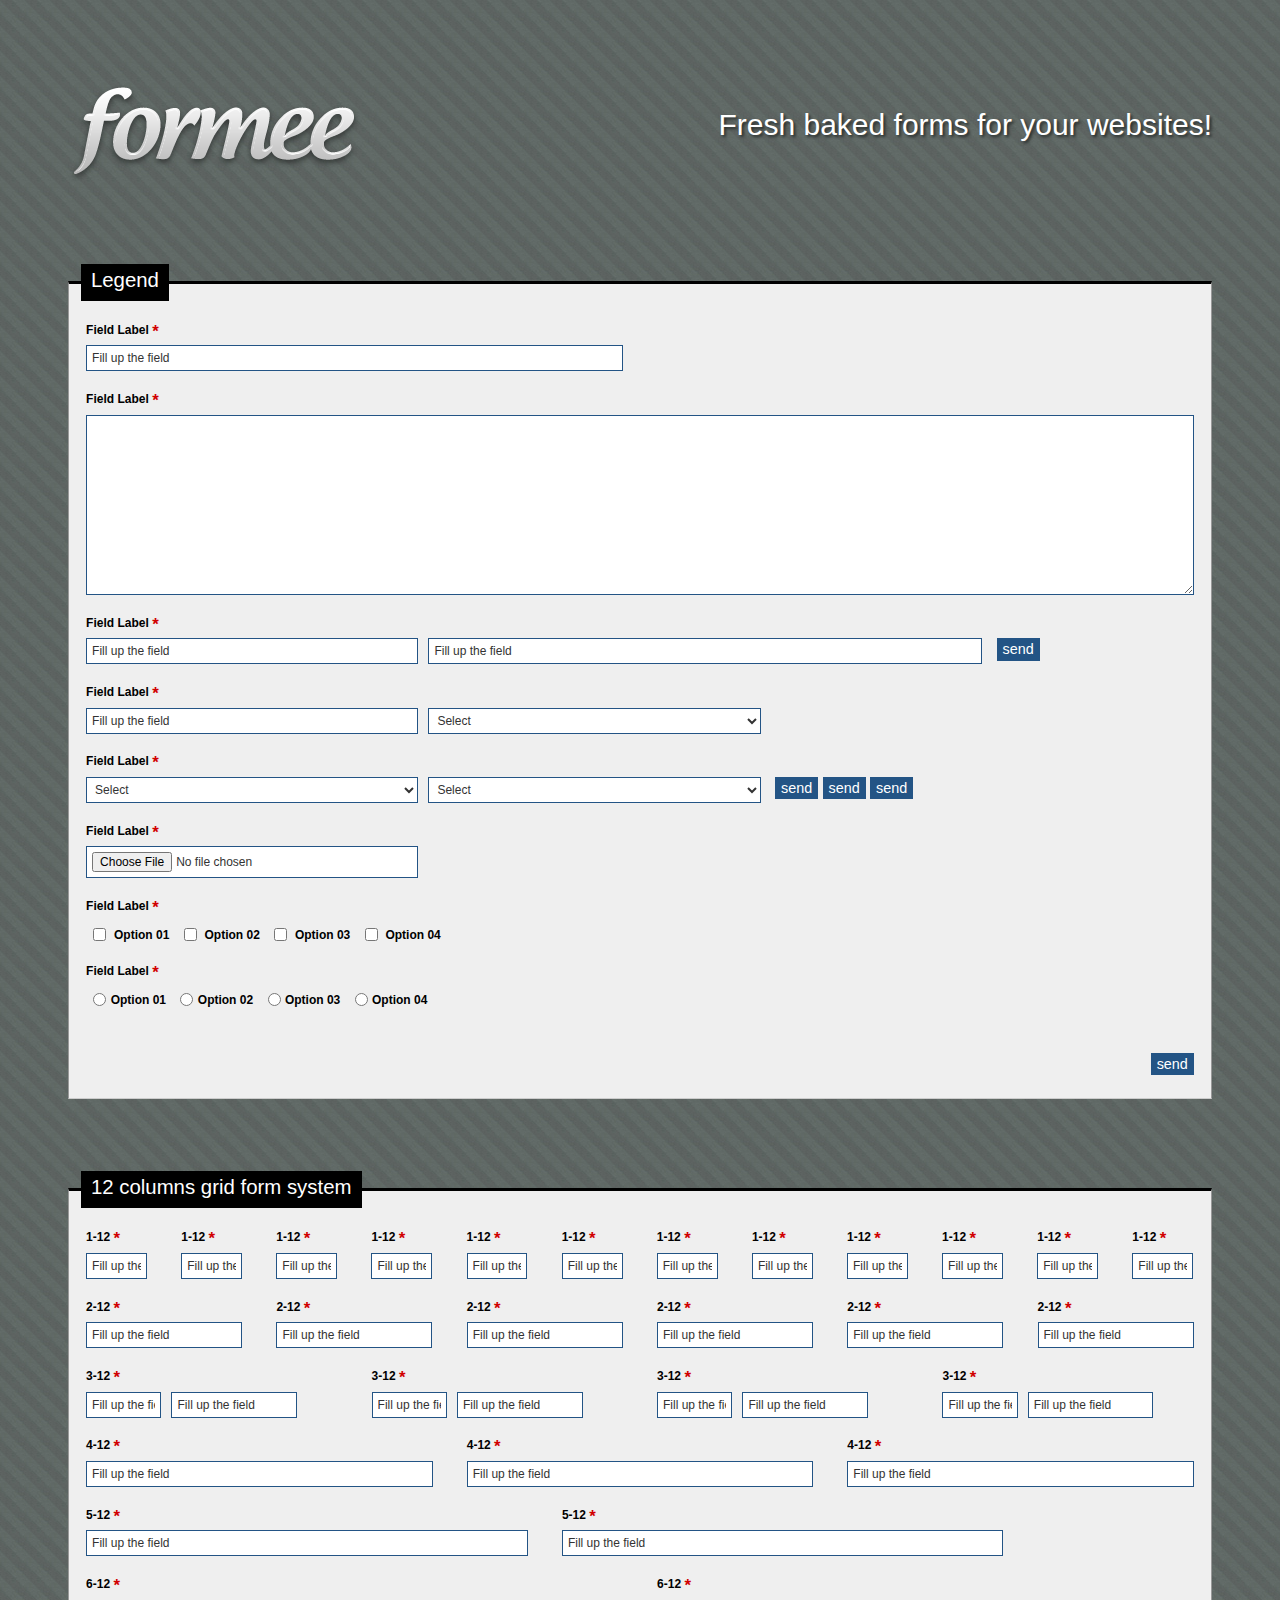
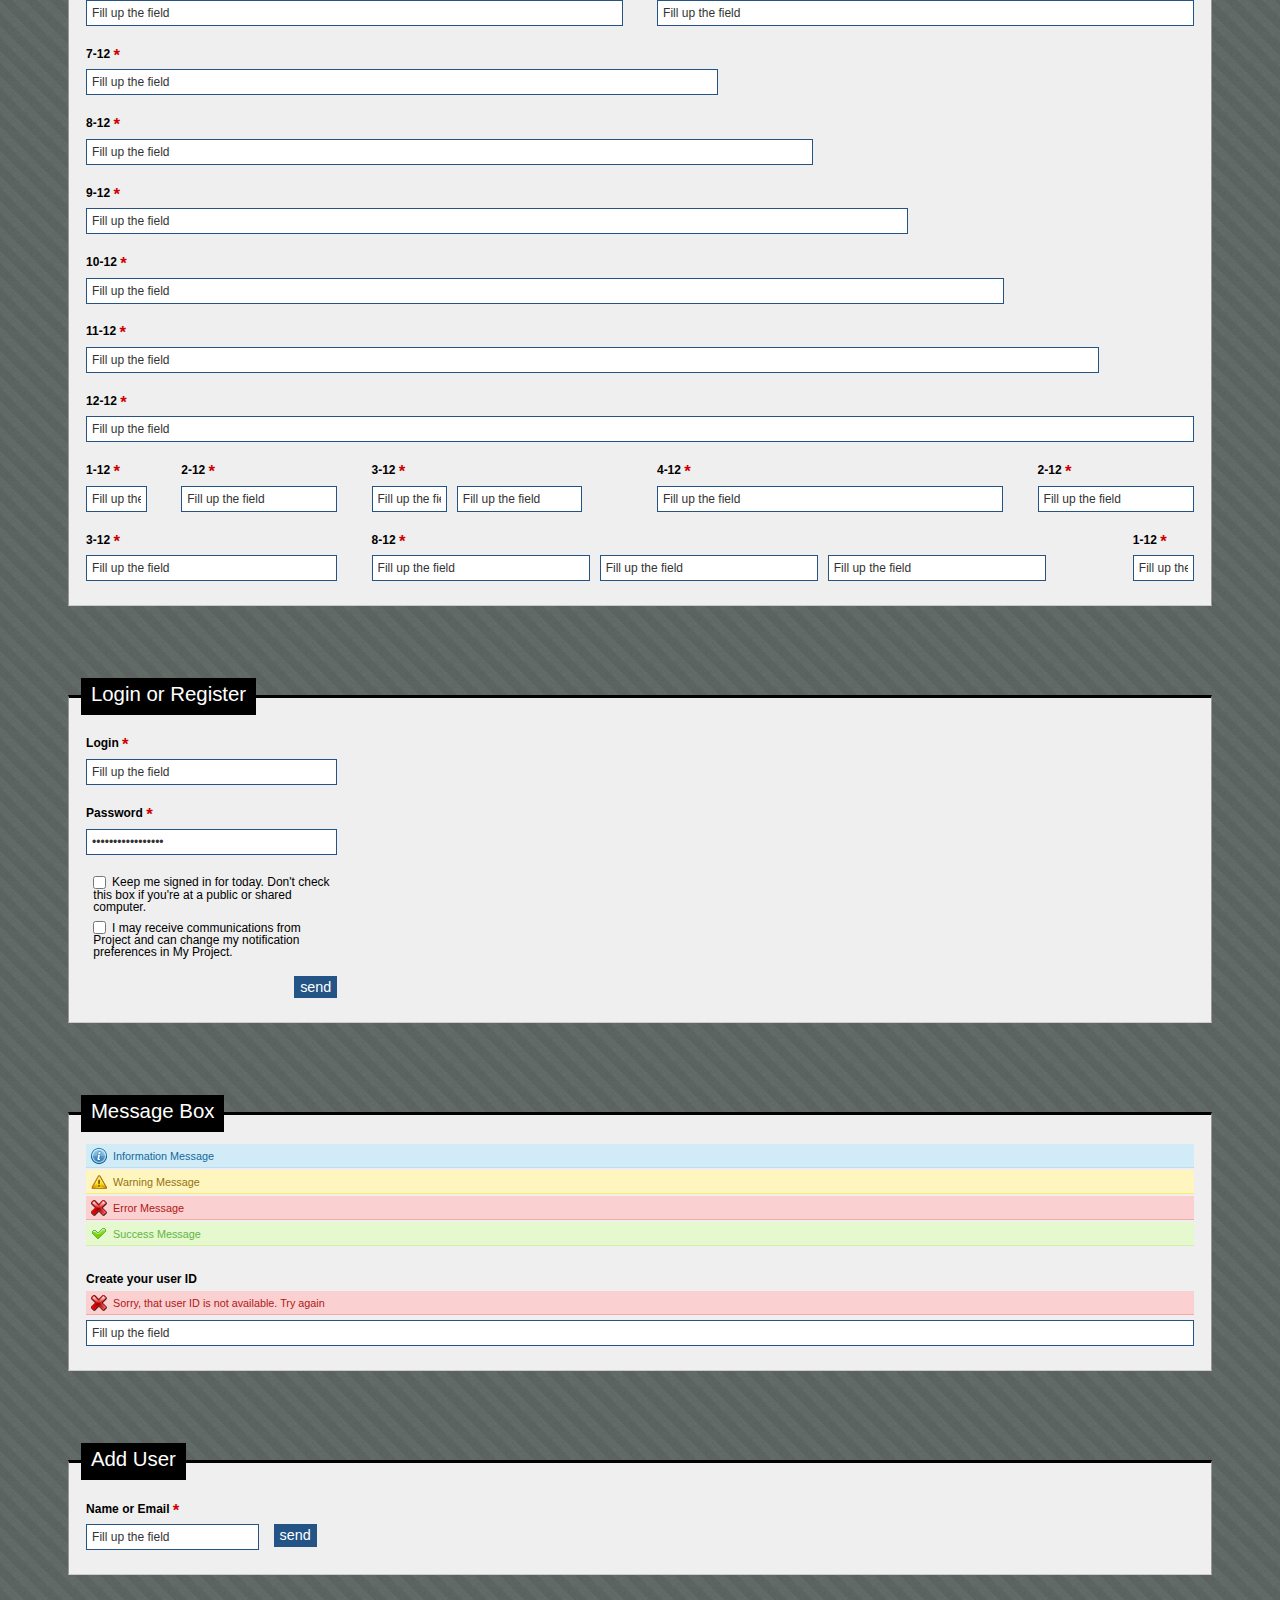
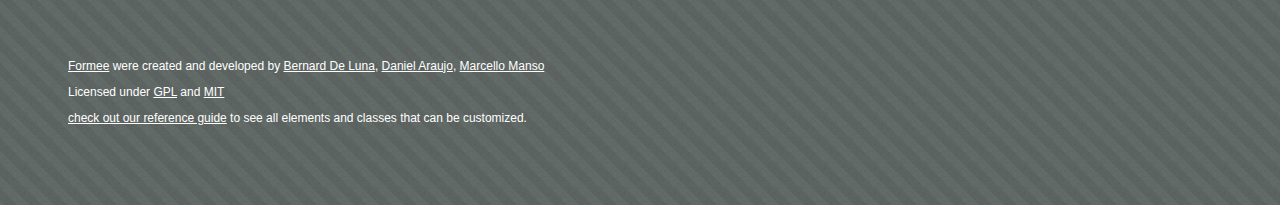
<file: formee-1-2/index.htm>
<!DOCTYPE html PUBLIC "-//W3C//DTD XHTML 1.0 Transitional//EN" "http://www.w3.org/TR/xhtml1/DTD/xhtml1-transitional.dtd">
<html xmlns="http://www.w3.org/1999/xhtml">
<head>
<meta http-equiv="Content-Type" content="text/html; charset=utf-8" />
<title>Formee - http://www.formee.org</title>
<link rel="stylesheet" href="css/form-structure.css" type="text/css" media="screen" />
<link rel="stylesheet" href="css/form-style.css" type="text/css" media="screen" />
<!--[if IE 8]>
  <link rel="stylesheet" type="text/css" href="ie8.css" />
<![endif]-->

<style type="text/css">
body {background: transparent url(img/bg.jpg) repeat left top;padding:60px;font: normal 12px Arial,Sans-Serif;}
h1 {background: transparent url(img/formee-logo.png) no-repeat left top;text-indent:-9999px; overflow: hidden; width:292px; height: 100px; float:left;display:inline;margin-bottom:80px;}
h2 {font: normal 2.5em Arial,Sans-Serif; text-shadow:2px 2px 3px #262b2a;color:#fff; float:right;display:inline;margin-bottom:80px;margin-top:40px;}
form {clear:both;}
.footer, .footer a {color:#fff;}
</style>

</head>

<body>

	<h1>formee</h1>
    <h2>Fresh baked forms for your websites!</h2>
    
	<!-- form -->
	<form class="form" action="">
    <fieldset>
        <legend>Legend</legend>
        <div class="grid-6-12">
                <label class="form-lbl">Field Label <em class="form-req">*</em></label>
               <input type="text" class="form-txt" value="Fill up the field" />
        </div>
        <div class="grid-12-12">
                <label class="form-lbl">Field Label <em class="form-req">*</em></label>
               <textarea rows="" cols="" class="form-txt"></textarea>
        </div>
        <div class="grid-12-12">
                <label class="form-lbl">Field Label <em class="form-req">*</em></label>
               <input type="text" class="form-txt form-small" value="Fill up the field" />
               <input type="text" class="form-txt form-medium" value="Fill up the field" />
               <input class="form-button" type="submit" title="send" value="send" />
        </div>
        <div class="grid-12-12">
                <label class="form-lbl">Field Label <em class="form-req">*</em></label>
               <input type="text" class="form-txt form-small" value="Fill up the field" />
                <select class="form-small">
                    <option>Select</option>
                    <option>Select</option>
                    <option>Select</option>
                </select>
        </div>
        <div class="grid-12-12">
                <label class="form-lbl">Field Label <em class="form-req">*</em></label>
                <select class="form-small">
                    <option>Select</option>
                    <option>Select</option>
                    <option>Select</option>
                </select>
                <select class="form-small">
                    <option>Select</option>
                    <option>Select</option>
                    <option>Select</option>
                </select>
               <input class="form-button" type="submit" title="send" value="send" />
               <input class="form-button" type="submit" title="send" value="send" />
               <input class="form-button" type="submit" title="send" value="send" />
        </div>
        <div class="grid-12-12">
                <label class="form-lbl">Field Label <em class="form-req">*</em></label>
               <input type="file" class="form-txt form-small" value="Fill up the field" />
        </div>
        <div class="grid-12-12">
                <label class="form-lbl">Field Label <em class="form-req">*</em></label>
                <ul class="form-list-chk">
                    <li><input name="checkbox-01" type="checkbox" /> <label class="form-lbl">Option 01</label></li>
                    <li><input name="checkbox-01" type="checkbox" /> <label class="form-lbl">Option 02</label></li>
                    <li><input name="checkbox-01" type="checkbox" /> <label class="form-lbl">Option 03</label></li>
                    <li><input name="checkbox-01" type="checkbox" /> <label class="form-lbl">Option 04</label></li>
                </ul>
        </div>
        <div class="grid-12-12">
                <label class="form-lbl">Field Label <em class="form-req">*</em></label>
                <ul class="form-list-rdo">
                    <li><input name="radio-01" type="radio" /><label class="form-lbl">Option 01</label></li>
                    <li><input name="radio-01" type="radio" /><label class="form-lbl">Option 02</label></li>
                    <li><input name="radio-01" type="radio" /><label class="form-lbl">Option 03</label></li>
                    <li><input name="radio-01" type="radio" /><label class="form-lbl">Option 04</label></li>
                </ul>
        </div>
        <div class="grid-12-12 form-no-lbl">
               <input class="form-button form-right" type="submit" title="send" value="send" />
        </div>
    </fieldset>
    
    <fieldset>
    <legend>12 columns grid form system</legend>
        <div class="grid-1-12">
                <label class="form-lbl">1-12 <em class="form-req">*</em></label>
               <input type="text" class="form-txt" value="Fill up the field" />
        </div>
        <div class="grid-1-12">
                <label class="form-lbl">1-12 <em class="form-req">*</em></label>
               <input type="text" class="form-txt" value="Fill up the field" />
        </div>
        <div class="grid-1-12">
                <label class="form-lbl">1-12 <em class="form-req">*</em></label>
               <input type="text" class="form-txt" value="Fill up the field" />
        </div>
        <div class="grid-1-12">
                <label class="form-lbl">1-12 <em class="form-req">*</em></label>
               <input type="text" class="form-txt" value="Fill up the field" />
        </div>
        <div class="grid-1-12">
                <label class="form-lbl">1-12 <em class="form-req">*</em></label>
               <input type="text" class="form-txt" value="Fill up the field" />
        </div>
        <div class="grid-1-12">
                <label class="form-lbl">1-12 <em class="form-req">*</em></label>
               <input type="text" class="form-txt" value="Fill up the field" />
        </div>
        <div class="grid-1-12">
                <label class="form-lbl">1-12 <em class="form-req">*</em></label>
               <input type="text" class="form-txt" value="Fill up the field" />
        </div>
        <div class="grid-1-12">
                <label class="form-lbl">1-12 <em class="form-req">*</em></label>
               <input type="text" class="form-txt" value="Fill up the field" />
        </div>
        <div class="grid-1-12">
                <label class="form-lbl">1-12 <em class="form-req">*</em></label>
               <input type="text" class="form-txt" value="Fill up the field" />
        </div>
        <div class="grid-1-12">
                <label class="form-lbl">1-12 <em class="form-req">*</em></label>
               <input type="text" class="form-txt" value="Fill up the field" />
        </div>
        <div class="grid-1-12">
                <label class="form-lbl">1-12 <em class="form-req">*</em></label>
               <input type="text" class="form-txt" value="Fill up the field" />
        </div>
        <div class="grid-1-12">
                <label class="form-lbl">1-12 <em class="form-req">*</em></label>
               <input type="text" class="form-txt" value="Fill up the field" />
        </div>
        
        
        
        <div class="grid-2-12">
                <label class="form-lbl">2-12 <em class="form-req">*</em></label>
               <input type="text" class="form-txt" value="Fill up the field" />
        </div>
        <div class="grid-2-12">
                <label class="form-lbl">2-12 <em class="form-req">*</em></label>
               <input type="text" class="form-txt" value="Fill up the field" />
        </div>
        <div class="grid-2-12">
                <label class="form-lbl">2-12 <em class="form-req">*</em></label>
               <input type="text" class="form-txt" value="Fill up the field" />
        </div>
        <div class="grid-2-12">
                <label class="form-lbl">2-12 <em class="form-req">*</em></label>
               <input type="text" class="form-txt" value="Fill up the field" />
        </div>
        <div class="grid-2-12">
                <label class="form-lbl">2-12 <em class="form-req">*</em></label>
               <input type="text" class="form-txt" value="Fill up the field" />
        </div>
        <div class="grid-2-12">
                <label class="form-lbl">2-12 <em class="form-req">*</em></label>
               <input type="text" class="form-txt" value="Fill up the field" />
        </div>
        
        
        
        <div class="grid-3-12">
                <label class="form-lbl">3-12 <em class="form-req">*</em></label>
               <input type="text" class="form-txt form-small" value="Fill up the field" />
               <input type="text" class="form-txt form-medium" value="Fill up the field" />
        </div>
        <div class="grid-3-12">
                <label class="form-lbl">3-12 <em class="form-req">*</em></label>
               <input type="text" class="form-txt form-small" value="Fill up the field" />
               <input type="text" class="form-txt form-medium" value="Fill up the field" />
        </div>
        <div class="grid-3-12">
                <label class="form-lbl">3-12 <em class="form-req">*</em></label>
               <input type="text" class="form-txt form-small" value="Fill up the field" />
               <input type="text" class="form-txt form-medium" value="Fill up the field" />
        </div>
        <div class="grid-3-12">
                <label class="form-lbl">3-12 <em class="form-req">*</em></label>
               <input type="text" class="form-txt form-small" value="Fill up the field" />
               <input type="text" class="form-txt form-medium" value="Fill up the field" />
        </div>
        
        
        
        <div class="grid-4-12">
                <label class="form-lbl">4-12 <em class="form-req">*</em></label>
               <input type="text" class="form-txt" value="Fill up the field" />
        </div>
        <div class="grid-4-12">
                <label class="form-lbl">4-12 <em class="form-req">*</em></label>
               <input type="text" class="form-txt" value="Fill up the field" />
        </div>
        <div class="grid-4-12">
                <label class="form-lbl">4-12 <em class="form-req">*</em></label>
               <input type="text" class="form-txt" value="Fill up the field" />
        </div>
        
        
        
        <div class="grid-5-12">
                <label class="form-lbl">5-12 <em class="form-req">*</em></label>
               <input type="text" class="form-txt" value="Fill up the field" />
        </div>
        <div class="grid-5-12">
                <label class="form-lbl">5-12 <em class="form-req">*</em></label>
               <input type="text" class="form-txt" value="Fill up the field" />
        </div>
        
        
        
        
        <div class="grid-6-12">
                <label class="form-lbl">6-12 <em class="form-req">*</em></label>
               <input type="text" class="form-txt" value="Fill up the field" />
        </div>
        <div class="grid-6-12">
                <label class="form-lbl">6-12 <em class="form-req">*</em></label>
               <input type="text" class="form-txt" value="Fill up the field" />
        </div>
        
        
        
        
        <div class="grid-7-12">
                <label class="form-lbl">7-12 <em class="form-req">*</em></label>
               <input type="text" class="form-txt" value="Fill up the field" />
        </div>
        
        
        
        
        <div class="grid-8-12">
                <label class="form-lbl">8-12 <em class="form-req">*</em></label>
               <input type="text" class="form-txt" value="Fill up the field" />
        </div>
        
        
        
        
        <div class="grid-9-12">
                <label class="form-lbl">9-12 <em class="form-req">*</em></label>
               <input type="text" class="form-txt" value="Fill up the field" />
        </div>
        
        
        
        
        <div class="grid-10-12">
                <label class="form-lbl">10-12 <em class="form-req">*</em></label>
               <input type="text" class="form-txt" value="Fill up the field" />
        </div>
        
        
        
        
        <div class="grid-11-12">
                <label class="form-lbl">11-12 <em class="form-req">*</em></label>
               <input type="text" class="form-txt" value="Fill up the field" />
        </div>
        
        
        
        <div class="grid-12-12">
                <label class="form-lbl">12-12 <em class="form-req">*</em></label>
               <input type="text" class="form-txt" value="Fill up the field" />
        </div>
        
        
        
        
        <div class="grid-1-12">
                <label class="form-lbl">1-12 <em class="form-req">*</em></label>
               <input type="text" class="form-txt" value="Fill up the field" />
        </div>
        <div class="grid-2-12">
                <label class="form-lbl">2-12 <em class="form-req">*</em></label>
               <input type="text" class="form-txt" value="Fill up the field" />
        </div>
        <div class="grid-3-12">
                <label class="form-lbl">3-12 <em class="form-req">*</em></label>
               <input type="text" class="form-txt form-small" value="Fill up the field" />
               <input type="text" class="form-txt form-medium" value="Fill up the field" />
        </div>
        <div class="grid-4-12">
                <label class="form-lbl">4-12 <em class="form-req">*</em></label>
               <input type="text" class="form-txt" value="Fill up the field" />
        </div>
        <div class="grid-2-12">
                <label class="form-lbl">2-12 <em class="form-req">*</em></label>
               <input type="text" class="form-txt" value="Fill up the field" />
        </div>
        
        
        
        
        <div class="grid-3-12 field-clear">
                <label class="form-lbl">3-12 <em class="form-req">*</em></label>
               <input type="text" class="form-txt" value="Fill up the field" />
        </div>
        <div class="grid-8-12">
                <label class="form-lbl">8-12 <em class="form-req">*</em></label>
               <input type="text" class="form-txt form-small" value="Fill up the field" />
               <input type="text" class="form-txt form-small" value="Fill up the field" />
               <input type="text" class="form-txt form-small" value="Fill up the field" />
        </div>
        <div class="grid-1-12">
                <label class="form-lbl">1-12 <em class="form-req">*</em></label>
               <input type="text" class="form-txt" value="Fill up the field" />
        </div>
    
    </fieldset>
    
    
    
    
    <fieldset>
    	<legend>Login or Register</legend>
        <div class="grid-3-12">
                <label class="form-lbl">Login <em class="form-req">*</em></label>
               <input type="text" class="form-txt" value="Fill up the field" />
        </div>
        <div class="grid-3-12 field-clear">
                <label class="form-lbl">Password <em class="form-req">*</em></label>
               <input type="password" class="form-txt" value="Fill up the field" />
        </div>
        <div class="grid-3-12 field-clear">
                <ul class="form-list-chk">
                    <li><input name="checkbox-01" type="checkbox" /> <label>Keep me signed in for today. Don't check this box if you're at a public or shared computer.</label></li>
                    <li><input name="checkbox-01" type="checkbox" /> <label>I may receive communications from Project and can change my notification preferences in My Project.</label></li>
                    
                </ul>
        </div>        
        <div class="grid-3-12 field-clear field-button">
               <input class="form-button form-right" type="submit" title="send" value="send" />
        </div>
    </fieldset>
    
    
    
    
    <fieldset>
    	<legend>Message Box</legend>
        <div class="grid-12-12">
            	<span class="form-msg-info">Information Message</span>
                
            	<span class="form-msg-warning">Warning Message</span>
                
            	<span class="form-msg-error">Error Message</span>
                
            	<span class="form-msg-success">Success Message</span>
        </div>
        <div class="grid-12-12">
                <label class="form-lbl">Create your user ID</label>
            	<span class="form-msg-error">Sorry, that user ID is not available. Try again</span>
               <input type="text" class="form-txt" value="Fill up the field" />
        </div>
        
    </fieldset>
    
    
    
    
    <fieldset>
    	<legend>Add User</legend>
        <div class="grid-4-12">
                <label class="form-lbl">Name or Email <em class="form-req">*</em></label>
               <input type="text" class="form-txt form-medium" value="Fill up the field" />
               <input class="form-button" type="submit" title="send" value="send" />
        </div>
    </fieldset>    
	</form>
	<!-- form -->
    
    <div class="footer">
    	<p><a href="http://www.formee.org" title="Formee">Formee</a> were created and developed by <a class="twitter-anywhere-user" href="http://www.bernarddeluna.com" title="bernard de luna">Bernard De Luna</a>, <a class="twitter-anywhere-user" href="http://www.dnlaraujo.com.br/" title="Daniel Araujo">Daniel Araujo</a>, <a class="twitter-anywhere-user" href="http://www.marcellomanso.com.br/" title="Marcello Manso">Marcello Manso</a></p>
        <p>Licensed under <a rel="license" href="http://www.gnu.org/licenses/gpl.html" title="GPL">GPL</a> and <a rel="license" href="http://www.opensource.org/licenses/mit-license.php" title="MIT">MIT</a></p>
        <p><a title="Read our reference guide" href="reference.htm">check 
			out our reference guide</a> to see all elements and classes that can 
			be customized.</p>
    </div>



<script type="text/javascript" src="http://platform.twitter.com/anywhere.js?id=WkDZLfFPWyvNWvoWsGkeCQ&amp;v=1"></script>
<script type="text/javascript">
twttr.anywhere(function (T) {
T.hovercards();
});
</script>
</body>
</html>
</file>
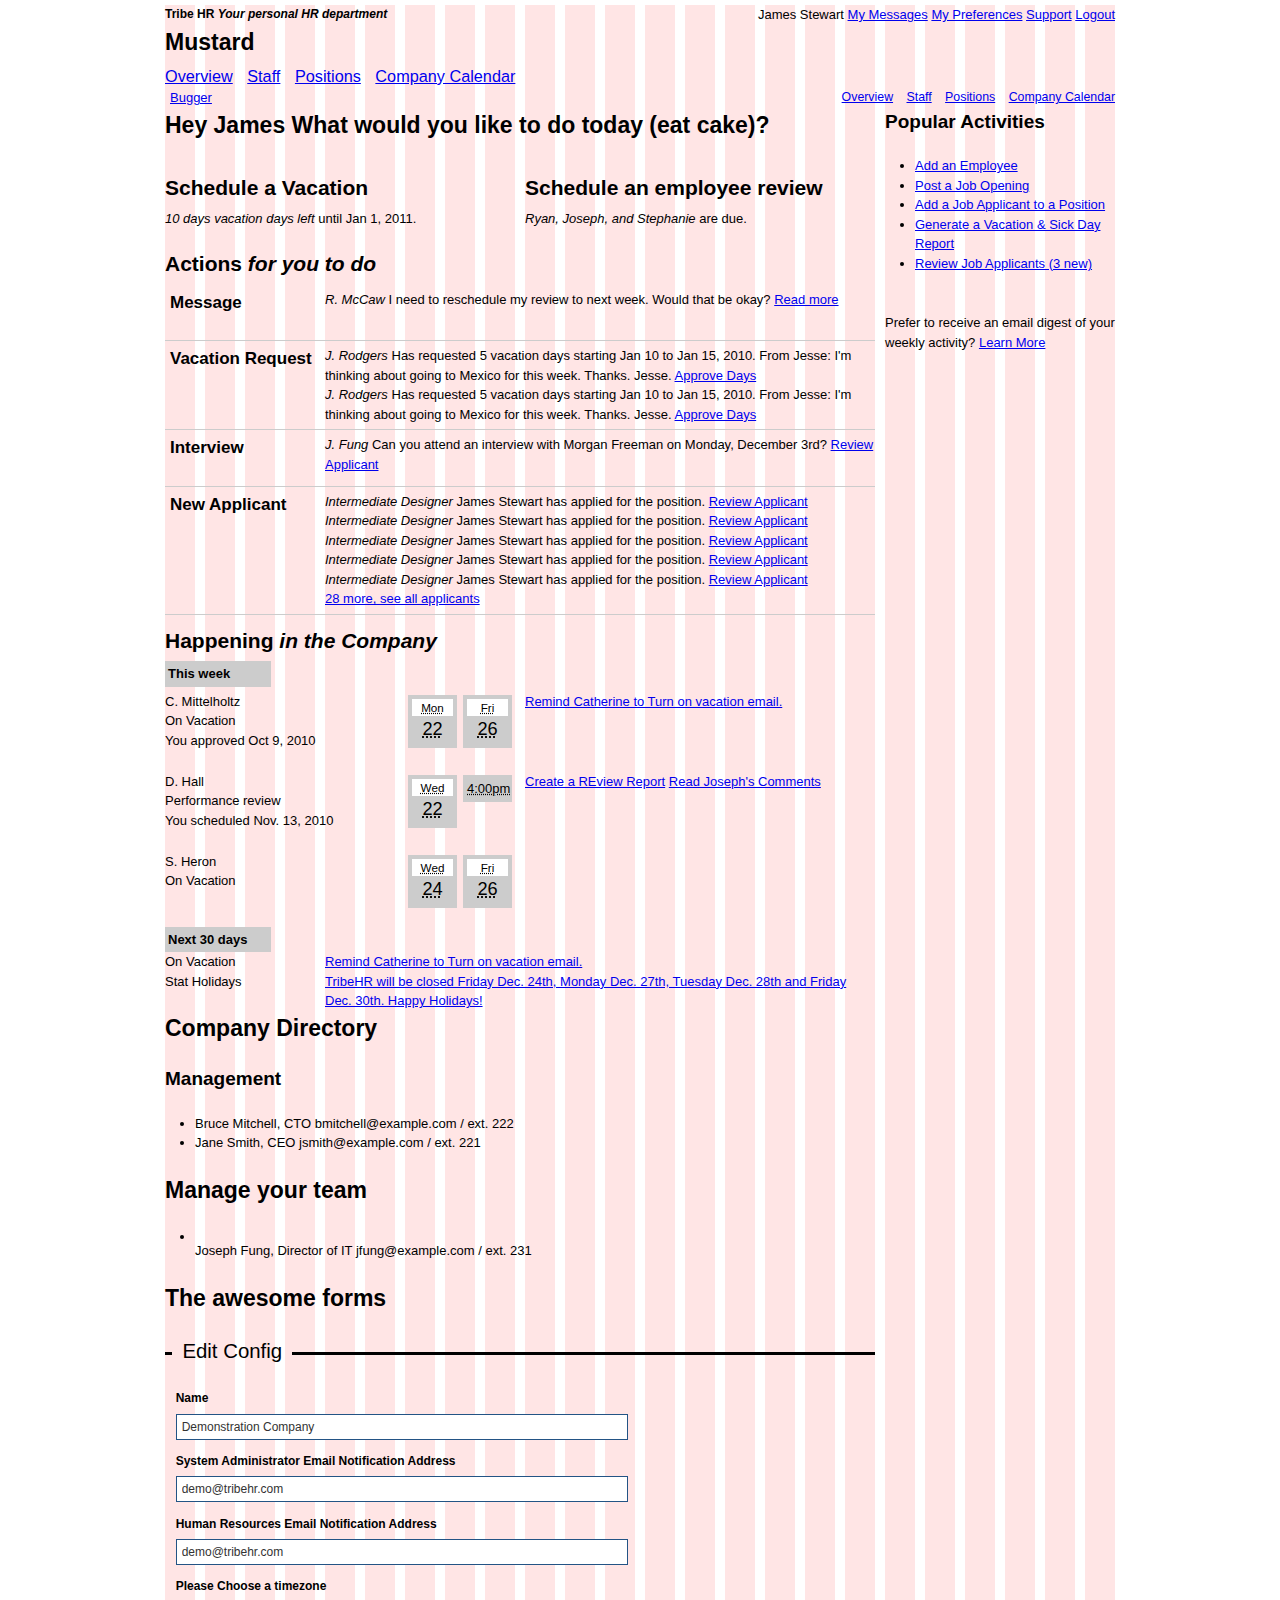
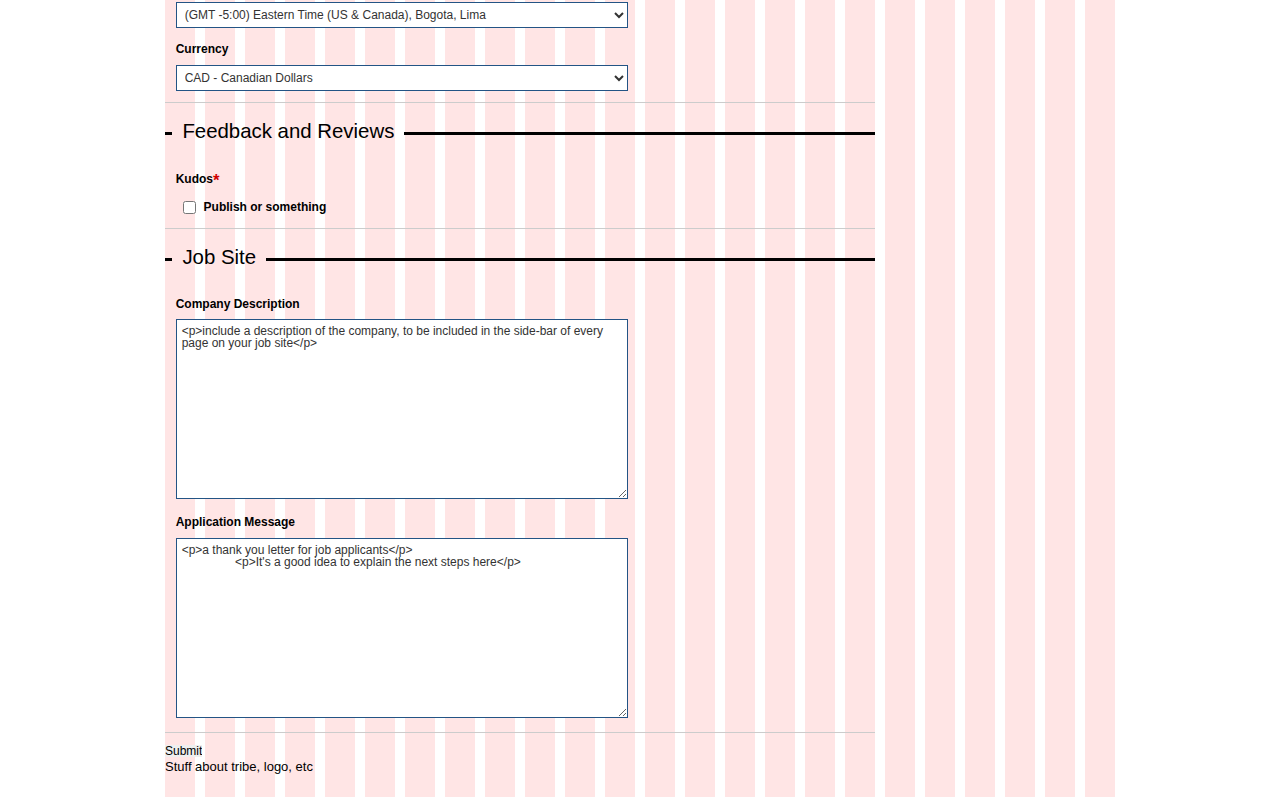
<file: dashboard.html>
<!DOCTYPE html>
<html lang="en">
<head>
<meta http-equiv="content-type" content="text/html; charset=utf-8" />
<title>TribeHR HTML demo</title>
<link rel="stylesheet" href="css/reset.css" />
<link rel="stylesheet" href="css/text.css" />
<link rel="stylesheet" href="css/960_24_col.css" />
<link rel="stylesheet" href="css/form-structure.css" />
<link rel="stylesheet" href="css/form-style.css" />
<link rel="stylesheet" href="css/tribe.css" />
<!--[if lt IE 9]>
<script src="http://html5shiv.googlecode.com/svn/trunk/html5.js"></script>
<![endif]-->
</head>
<body>
	<div class="container_24">

<!-- Universal header bar - there is magic in here -->

	<header>
		<div id="controlbar" class="grid_24"><h1>Tribe HR <em>Your personal HR department</em></span></h1>
		<nav>
			<ul>
				<li class="listlead">James Stewart</li>
				<li><a href="#">My Messages</a></li>
				<li><a href="#">My Preferences</a></li>
				<li><a href="#">Support</a></li>
				<li><a href="#">Logout</a></li>
			</ul>
		</nav>
		</div> <!--controlbar-->
		<h2 class="companyName">Mustard</h2>
		<nav>
			<ul class="mainNav">
				<li><a href="#">Overview</a></li>
				<li><a href="#">Staff</a></li>
				<li><a href="#">Positions</a></li>
				<li><a href="#">Company Calendar</a></li>
			</ul>
			<ul class="secondNav">
				<li><a href="#">Overview</a></li>
				<li><a href="#">Staff</a></li>
				<li><a href="#">Positions</a></li>
				<li><a href="#">Company Calendar</a></li>
			</ul>
			<ul class="mainSubNav">
				<li><a href="#">Bugger</a></li>
			</ul>
		</nav>
	</header>
	<div class="clear"></div>

<!-- this is where the main left column stuff goes - sticking all the possible stuff on one page for awesomeness -->

	<div class="grid_18">
	
	<!-- these are the dashboard elements from v2 the first version -->	
	
	<!--stick controls and content in here -->	
		<h2>Hey James <span class="tagline">What would you like to do today (eat cake)?</span></h2>
		<!--start the call to action buttons-->
		<div class="actionButtons grid_9 alpha">
			<div class="vacation">
				<h3>Schedule a Vacation</h3>
				<p><em>10 days vacation days left</em> until Jan 1, 2011.</p>
			</div>
		</div> <!--button-->
		<div class="actionButtons grid_9 omega">
			<div class="review">
				<h3>Schedule an employee review</h3>
				<p><em>Ryan, Joseph, and Stephanie</em> are due.</p>
			</div>
		</div> <!--button-->
		<!--end the call to action buttons-->
		<!--action summary starts here-->
		<h3>Actions <em>for you to do</em></h3>
		<!--start the list of actions, table or list?-->
		<div class="actionItem">
			<span class="typeOfItem grid_4">
				<h5>Message</h5>
			</span>
			<ul class="descriptionOfItem grid_14">
				<li><span class="contentItem"><em>R. McCaw</em> I need to reschedule my review to next week. Would that be okay? <a href="#">Read more</a></span>
				</li>
			</ul>
		<div class="clear"></div>		
		</div><!--actionItem-->
		<div class="actionItem">
			<span class="typeOfItem grid_4">
				<h5>Vacation Request</h5>
			</span>
			<ul class="descriptionOfItem grid_14 omega">
				<li><span class="contentItem"><em>J. Rodgers</em> Has requested 5 vacation days starting Jan 10 to Jan 15, 2010. From Jesse: I'm thinking about going to Mexico for this week. Thanks. Jesse. <a href="#">Approve Days</a></span></li>
				<li><span class="contentItem"><em>J. Rodgers</em> Has requested 5 vacation days starting Jan 10 to Jan 15, 2010. From Jesse: I'm thinking about going to Mexico for this week. Thanks. Jesse. <a href="#">Approve Days</a></span></li>
			</ul>
		<div class="clear"></div>
		</div><!--actionItem-->
		<div class="actionItem">
			<span class="typeOfItem grid_4">
				<h5>Interview</h5>
			</span>
			<ul class="descriptionOfItem grid_14 omega">
				<li><span class="contentItem"><em>J. Fung</em> Can you attend an interview with Morgan Freeman on Monday, December 3rd? <a href="#">Review Applicant</a></span></li>
			</ul>
		<div class="clear"></div>
		</div><!--actionItem-->
		<div class="actionItem">
			<span class="typeOfItem grid_4">
				<h5>New Applicant</h5>
			</span>
			<ul class="descriptionOfItem grid_14 omega">
				<li><span class="contentItem"><em>Intermediate Designer</em> James Stewart has applied for the position. <a href="#">Review Applicant</a></span></li>
				<li><span class="contentItem"><em>Intermediate Designer</em> James Stewart has applied for the position. <a href="#">Review Applicant</a></span></li>
				<li><span class="contentItem"><em>Intermediate Designer</em> James Stewart has applied for the position. <a href="#">Review Applicant</a></span></li>
				<li><span class="contentItem"><em>Intermediate Designer</em> James Stewart has applied for the position. <a href="#">Review Applicant</a></span></li>
				<li><span class="contentItem"><em>Intermediate Designer</em> James Stewart has applied for the position. <a href="#">Review Applicant</a></span></li>
				<li><a href="#">28 more, see all applicants</a></li>
			</ul>
		<div class="clear"></div>
		</div><!--actionItem-->		
		<!--end the list of actions-->
		<!--start the Happening section -->
		<h3>Happening <em>in the Company</em></h3>
		<div class="happeningSummary">
			<h4>This week</h4>
			<div class="happeningItem">
				<span class="staffItem grid_6 alpha">
					<span class="employee-name">C. Mittelholtz</span>
					<span class="employee-status">On Vacation</span>
					<span class="manager-action">You approved Oct 9, 2010</span>
				</span>
				<span class="calDate grid_3">
					<acronym class="published" title="November 22, 2010">
						<span class="pub-month">Mon</span>
						<span class="pub-date">22</span>
					</acronym>
					<acronym class="published" title="November 26, 2010">
						<span class="pub-month">Fri</span>
						<span class="pub-date">26</span>
					</acronym>
				</span>
				<span class="contentActions grid_9 omega">
					<a href="#">Remind Catherine to Turn on vacation email.</a>
				</span>
			</div> <!-- close item -->
			<div class="happeningItem">
				<span class="staffItem grid_6 alpha">
					<span class="employee-name">D. Hall</span>
					<span class="employee-status">Performance review</span>
					<span class="manager-action">You scheduled Nov. 13, 2010</span>
				</span>
				<span class="calDate grid_3">
					<acronym class="published" title="November 24, 2010">
						<span class="pub-month">Wed</span>
						<span class="pub-date">22</span>
					</acronym>
					<acronym class="published" title="November 24, 2010">
						<span class="schedTime">4:00pm</span>
					</acronym>
				</span>
				<span class="contentActions grid_9 omega">
					<a href="#">Create a REview Report</a>
					<a href="#">Read Joseph's Comments</a>
				</span>
			</div> <!-- close item -->
			<div class="happeningItem">
				<span class="staffItem grid_6 alpha">
					<span class="employee-name">S. Heron</span>
					<span class="employee-status">On Vacation</span>
				</span>
				<span class="calDate grid_3">
					<acronym class="published" title="November 24, 2010">
						<span class="pub-month">Wed</span>
						<span class="pub-date">24</span>
					</acronym>
					<acronym class="published" title="November 26, 2010">
						<span class="pub-month">Fri</span>
						<span class="pub-date">26</span>
					</acronym>
				</span>
				<span class="contentActions grid_9 omega">
				</span>
			</div> <!-- close item -->
			<h4>Next 30 days</h4>
			<div class="happeningItemSummary">
				<span class="staffItem grid_4 alpha">
					<span class="employee-status">On Vacation</span>
				</span>
				<span class="contentActions grid_14 omega">
					<a href="#">Remind Catherine to Turn on vacation email.</a>
				</span>
			</div> <!-- close item -->
			<div class="happeningItemSummary">
				<span class="staffItem grid_4 alpha">
					<span class="employee-status">Stat Holidays</span>
				</span>
				<span class="contentActions grid_14 omega">
					<a href="#">TribeHR will be closed Friday Dec. 24th, Monday Dec. 27th, Tuesday Dec. 28th and Friday Dec. 30th. Happy Holidays!</a>
				</span>
			</div> <!-- close item -->
		<div class="clear"></div>
		</div><!--this week ends-->
		<!--end the Happening section -->	

<!-- this ends the dashboard stuff ********************************************************************* -->
	
<!-- so begins the staff directory elements ************************************************************ -->
	
	<h2>Company Directory</h2>
	<h4>Management</h4>
		<ul class="employee-list">
			<li><span class="employee-name">Bruce Mitchell,</span> <span class="position">CTO</span> <span class="employee-email">bmitchell@example.com</span> / <span class="employee-main-phone">ext. 222</span></li>
			<li><span class="employee-name">Jane Smith,</span> <span class="position">CEO</span> <span class="employee-email">jsmith@example.com</span> / <span class="employee-main-phone">ext. 221</span></li>
		</ul>
	
<!-- this ends the staff directory elements ************************************************************ -->

<!-- this is the manage your team section ************************************************************** -->

	<h2>Manage your team</h2>
	<ul>
		<li class="employee">
		<div class="employee-photo"></div>
		<span class="employee-name">Joseph Fung,</span> <span class="employee-position">Director of IT</span>
		<span class="employee-email">jfung@example.com</span> / <span class="employee-main-phone">ext. 231</span>
		</li>
	</ul>
	
<!-- this ends the manage your team section ************************************************************ -->	

<!-- here goes a lot of extra stuff I didn't see in designs but we may need **************************** -->

	<h2>The awesome forms</h2>
		<form class="form" id="ConfigEditForm" method="post" action="/configs/edit/1">
		<fieldset style="display:none;">
		<input type="hidden" name="_method" value="PUT" />
		</fieldset>
		<fieldset>
		<legend>Edit Config</legend>
		<input type="hidden" name="data[Config][id]" value="1" id="ConfigId" />
		<div class="grid-8-12">
		  <label class="form-lbl" for="ConfigName">Name</label>
		  <input class="form-txt" name="data[Config][name]" type="text" maxlength="255" value="Demonstration Company" id="ConfigName" />
		</div>
		<div class="grid-8-12">
		  <label class="form-lbl"for="ConfigAdminEmail">System Administrator Email Notification Address</label>
		  <input class="form-txt" name="data[Config][admin_email]" type="text" maxlength="100" value="demo@tribehr.com" id="ConfigAdminEmail" />
		</div>
		<div class="grid-8-12">
		  <label class="form-lbl"for="ConfigHrEmail">Human Resources	Email Notification Address</label>
		  <input class="form-txt" name="data[Config][hr_email]" type="text" maxlength="100" value="demo@tribehr.com" id="ConfigHrEmail" />
		</div>
		<div class="grid-8-12">
		  <label class="form-lbl"for="ConfigTimezone">Please Choose a timezone</label>
		  <select class="form-large" name="data[Config][timezone]" id="ConfigTimezone">
			<option value="-12.0">(GMT -12:00) Eniwetok, Kwajalein</option>
			<option value="-11.0">(GMT -11:00) Midway Island, Somoa</option>
			<option value="-10.0">(GMT -10:00) Hawaii</option>
			<option value="-9.0">(GMT -9:00) Alaska</option>
			<option value="-8.0">(GMT -8:00) Pacific Time (US &amp; Canada)</option>
			<option value="-7.0">(GMT -7:00) Mountain Time (US &amp; Canada)</option>
			<option value="-6.0">(GMT -6:00) Central Time (US &amp; Canada), Mexico City</option>
			<option value="-5.0" selected="selected">(GMT -5:00) Eastern Time (US &amp; Canada), Bogota, Lima</option>
			<option value="-4.0">(GMT -4:00) Atlantic Time (Canada), Caracas, La Paz</option>
			<option value="-3.5">(GMT -3:30) Newfoundland</option>
			<option value="-3.0">(GMT -3:00) Brazil, Buenos Aires, Georgetown</option>
			<option value="-2.0">(GMT -2:00) Mid-Atlantic</option>
			<option value="-1.0">(GMT -1:00) Azores, Cape Verde Islands</option>
			<option value="0.0">(GMT) Western Europe Time, London, Casablanca</option>
			<option value="+1.0">(GMT +1:00) Central Europe Time, Copenhagen, Paris</option>
			<option value="+2.0">(GMT +2:00) Eastern Europe Time, South Africa</option>
			<option value="+3.0">(GMT +3:00) Baghdad, Kuwait, Moscow, Nairobi</option>
			<option value="+3.5">(GMT +3:30) Tehran</option>
			<option value="+4.0">(GMT +4:00) Abu Dhabi, Muscat, Baku, Tbilisi</option>
			<option value="+4.5">(GMT +4:30) Kabul</option>
			<option value="+5.0">(GMT +5:00) Islamabad, Karachi</option>
			<option value="+5.5">(GMT +5:30) Bombay, Calcutta, Madras, New Delhi</option>
			<option value="+6.0">(GMT +6:00) Almaty, Dhaka, Colombo</option>
			<option value="+7.0">(GMT +7:00) Bangkok, Hanoi, Jakarta</option>
			<option value="+8.0">(GMT +8:00) Beijing, Perth, Singapore, Hong Kong</option>
			<option value="+9.0">(GMT +9:00) Tokyo, Seoul, Osaka, Sapporo, Yakutsk</option>
			<option value="+9.5">(GMT +9:30) Adelaide, Darwin</option>
			<option value="+10.0">(GMT +10:00) EAST(East Australian Standard), Guam</option>
			<option value="+11.0">(GMT +11:00) Solomon Islands</option>
			<option value="+12.0">(GMT +12:00) Auckland, Fiji</option>
		  </select>
		</div>
		<div class="grid-8-12">
		  <label class="form-lbl"for="ConfigCurrency">Currency</label>
		  <select class="form-large" name="data[Config][currency]" id="ConfigCurrency">
			<option value="CAD" selected="selected">CAD - Canadian Dollars</option>
			<option value="EUR">EUR - Euros</option>
			<option value="GBP">GBP - Great Britain Pounds</option>
			<option value="NOK">NOK - Norwegian Krone</option>
			<option value="USD">USD - United States Dollars</option>
		  </select>
		</div>
		</fieldset>
		<fieldset>
		<legend>Feedback and Reviews</legend>
		<div class="grid-8-12">
		  <label class="form-lbl" for="ConfigPublishKudos">Kudos<em class="form-req">*</em></label>
			<ul class="form-list-chk">
	        	<li><input name="checkbox-01" type="checkbox" /> <label class="form-lbl">Publish or something</label></li>
	    	</ul>
		</div>
		</fieldset>
		<fieldset>
		<legend>Job Site</legend>
		<div class="grid-8-12">
		  <label class="form-lbl"for="ConfigCompanyDescription">Company Description</label>
		  <textarea class="form-txt" name="data[Config][company_description]" cols="30" rows="6" id="ConfigCompanyDescription" >&lt;p&gt;include a description of the company, to be included in the side-bar of every page on your job site&lt;/p&gt;</textarea>
		</div>
		<div class="grid-8-12">
		  <label class="form-lbl"for="ConfigApplicationMessage">Application Message</label>
		  <textarea class="form-txt" name="data[Config][application_message]" cols="30" rows="6" id="ConfigApplicationMessage" >&lt;p&gt;a thank you letter for job applicants&lt;/p&gt;
		&lt;p&gt;It&#039;s a good idea to explain the next steps here&lt;/p&gt;</textarea>
		</div>
		</fieldset>
		<div class="submit">
		<input type="submit" value="Submit" />
		</div>
		</form>
<!-- this ends the random stuff ************************************************************************ -->
	
	</div><!--grid_18 or the close of the left column in the design -->





<!-- right column - this part is pretty generic, easy peasy -->
	<div class="grid_6 omega">
		<div class="popularActivites">
			<h4>Popular Activities</h4>
			<ul>
				<li class="importantLink"><a href="#">Add an Employee</a></li>
				<li class="importantLink"><a href="#">Post a Job Opening</a></li>
				<li><a href="#">Add a Job Applicant to a Position</a></li>
				<li><a href="#">Generate a Vacation &amp; Sick Day Report</a></li>
				<li><a href="#">Review Job Applicants (3 new)</a></li>
			<ul>
		</div><!-- popularActivities -->
		<p class="note email">Prefer to receive an email digest of your weekly activity? <a href="#">Learn More</a></p>
	</div> <!-- right column ends-->
	
	<div class="clear"></div>
	<div class="grid_24">
	<footer>
		<p>Stuff about tribe, logo, etc</p>
	</footer>
	</div>
   
	</div> <!--container_24-->
</body>
</html>
</file>
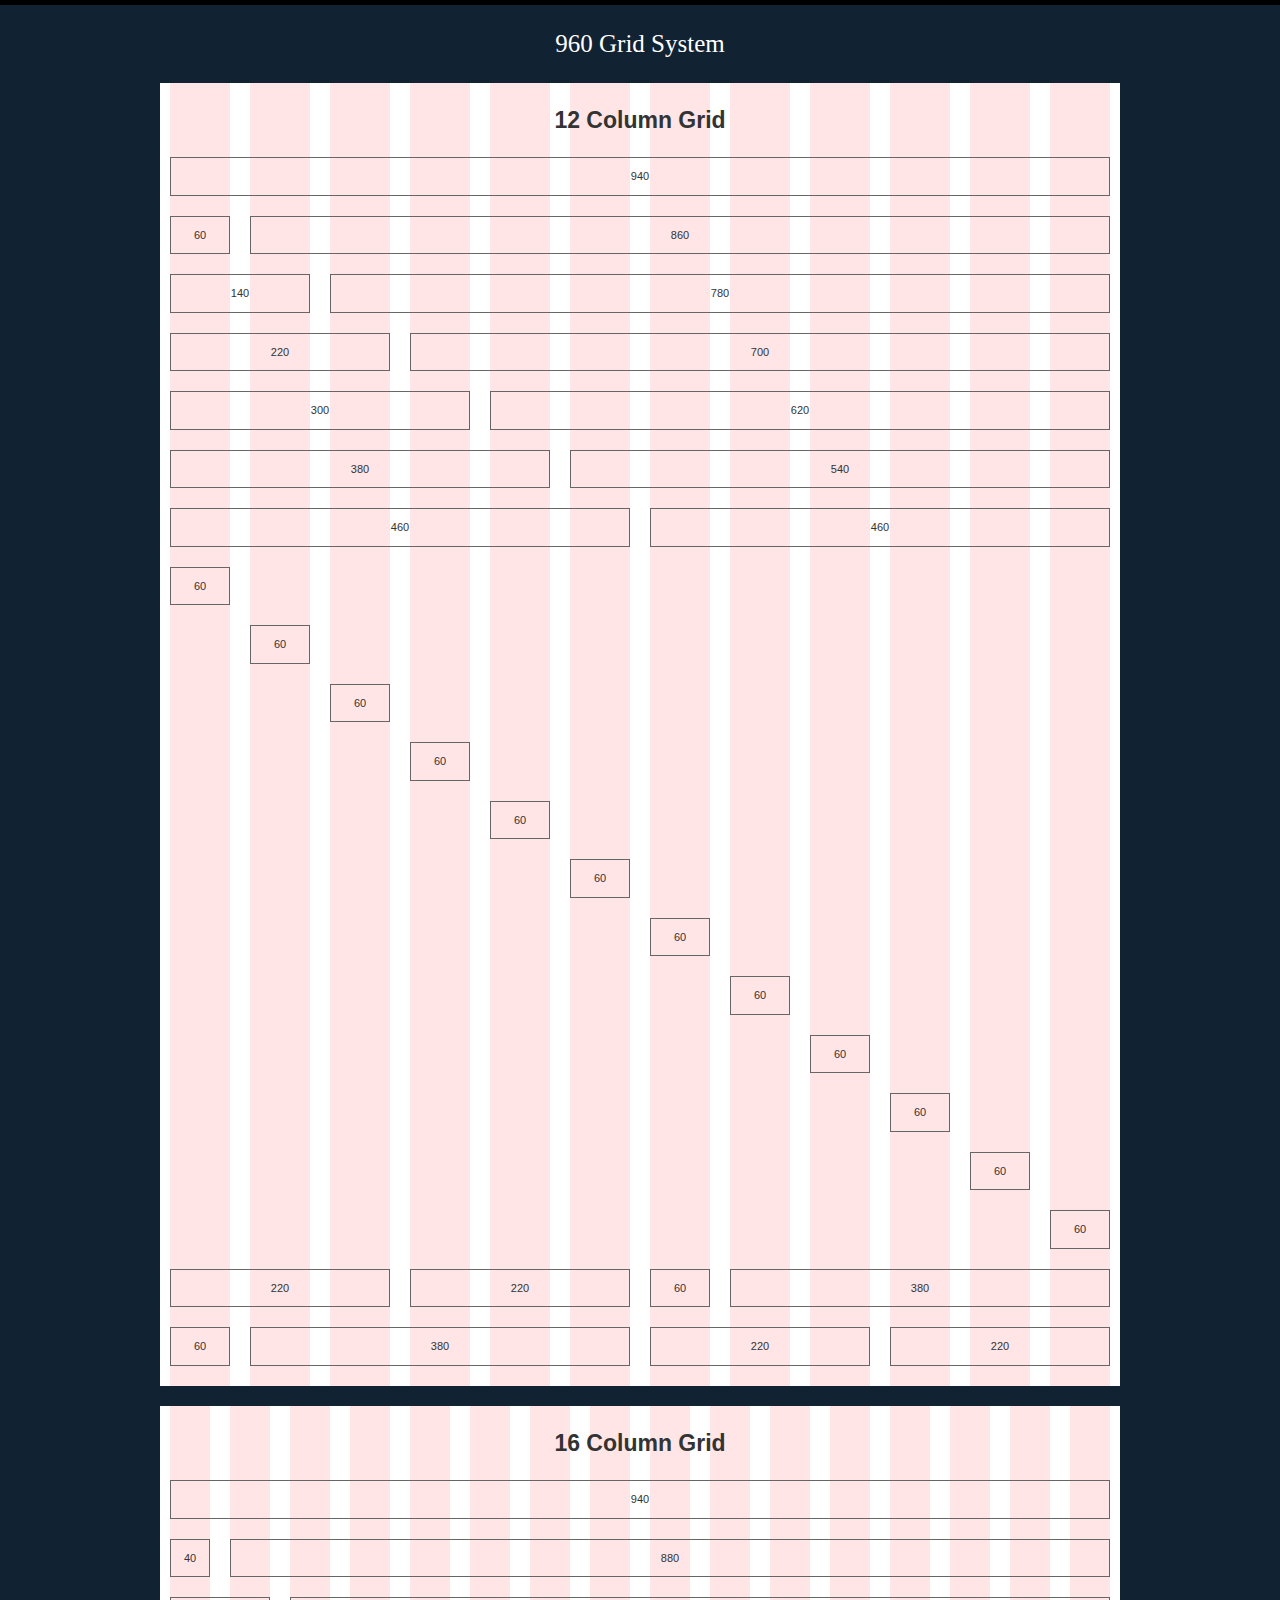
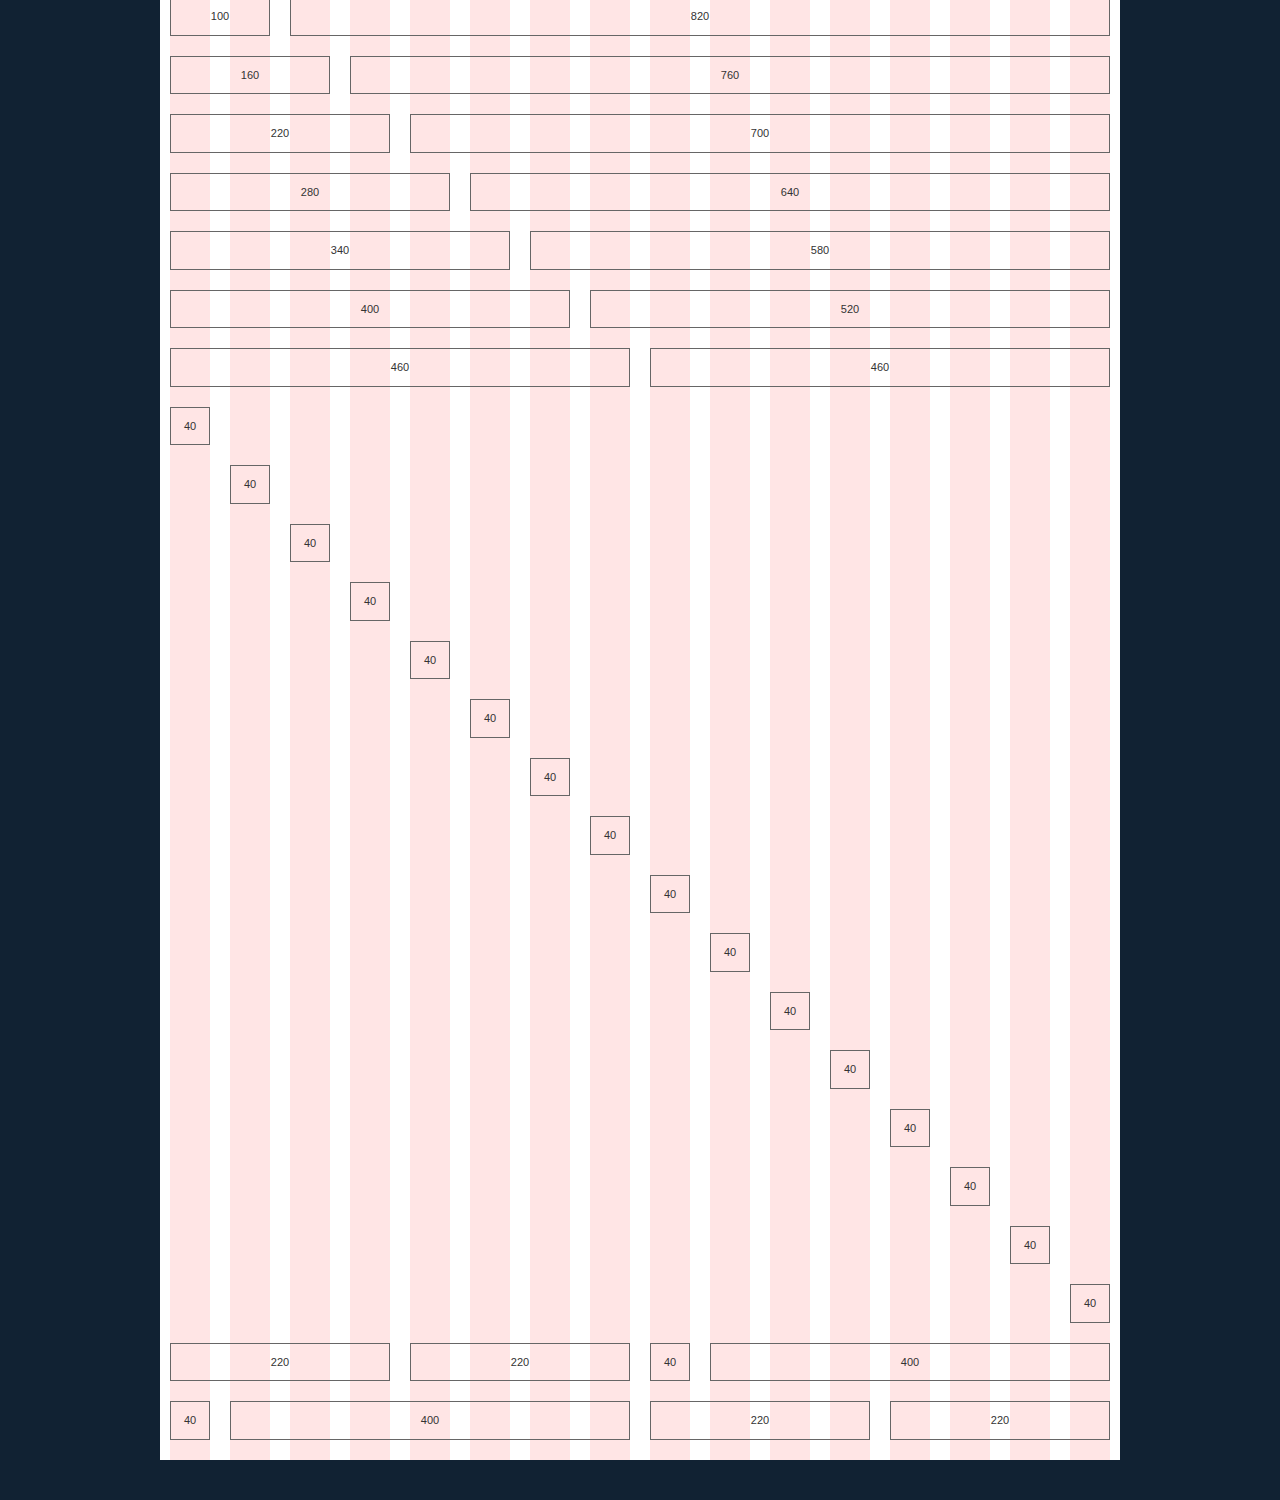
<file: code/demo.html>
<!DOCTYPE html>
<html lang="en">
<head>
<meta http-equiv="content-type" content="text/html; charset=utf-8" />
<title>960 Grid System &mdash; Demo</title>
<link rel="stylesheet" href="css/reset.css" />
<link rel="stylesheet" href="css/text.css" />
<link rel="stylesheet" href="css/960.css" />
<link rel="stylesheet" href="css/uncompressed/demo.css" />
</head>
<body>
<h1>
	<a href="http://960.gs/">960 Grid System</a>
</h1>
<div class="container_12">
	<h2>
		12 Column Grid
	</h2>
	<div class="grid_12">
		<p>
			940
		</p>
	</div>
	<!-- end .grid_12 -->
	<div class="clear"></div>
	<div class="grid_1">
		<p>
			60
		</p>
	</div>
	<!-- end .grid_1 -->
	<div class="grid_11">
		<p>
			860
		</p>
	</div>
	<!-- end .grid_11 -->
	<div class="clear"></div>
	<div class="grid_2">
		<p>
			140
		</p>
	</div>
	<!-- end .grid_2 -->
	<div class="grid_10">
		<p>
			780
		</p>
	</div>
	<!-- end .grid_10 -->
	<div class="clear"></div>
	<div class="grid_3">
		<p>
			220
		</p>
	</div>
	<!-- end .grid_3 -->
	<div class="grid_9">
		<p>
			700
		</p>
	</div>
	<!-- end .grid_9 -->
	<div class="clear"></div>
	<div class="grid_4">
		<p>
			300
		</p>
	</div>
	<!-- end .grid_4 -->
	<div class="grid_8">
		<p>
			620
		</p>
	</div>
	<!-- end .grid_8 -->
	<div class="clear"></div>
	<div class="grid_5">
		<p>
			380
		</p>
	</div>
	<!-- end .grid_5 -->
	<div class="grid_7">
		<p>
			540
		</p>
	</div>
	<!-- end .grid_7 -->
	<div class="clear"></div>
	<div class="grid_6">
		<p>
			460
		</p>
	</div>
	<!-- end .grid_6 -->
	<div class="grid_6">
		<p>
			460
		</p>
	</div>
	<!-- end .grid_6 -->
	<div class="clear"></div>
	<div class="grid_1 suffix_11">
		<p>
			60
		</p>
	</div>
	<!-- end .grid_1.suffix_11 -->
	<div class="clear"></div>
	<div class="grid_1 prefix_1 suffix_10">
		<p>
			60
		</p>
	</div>
	<!-- end .grid_1.prefix_1.suffix_10 -->
	<div class="clear"></div>
	<div class="grid_1 prefix_2 suffix_9">
		<p>
			60
		</p>
	</div>
	<!-- end .grid_1.prefix_2.suffix_9 -->
	<div class="clear"></div>
	<div class="grid_1 prefix_3 suffix_8">
		<p>
			60
		</p>
	</div>
	<!-- end .grid_1.prefix_3.suffix_8 -->
	<div class="clear"></div>
	<div class="grid_1 prefix_4 suffix_7">
		<p>
			60
		</p>
	</div>
	<!-- end .grid_1.prefix_4.suffix_7 -->
	<div class="clear"></div>
	<div class="grid_1 prefix_5 suffix_6">
		<p>
			60
		</p>
	</div>
	<!-- end .grid_1.prefix_5.suffix_6 -->
	<div class="clear"></div>
	<div class="grid_1 prefix_6 suffix_5">
		<p>
			60
		</p>
	</div>
	<!-- end .grid_1.prefix_6.suffix_5 -->
	<div class="clear"></div>
	<div class="grid_1 prefix_7 suffix_4">
		<p>
			60
		</p>
	</div>
	<!-- end .grid_1.prefix_7.suffix_4 -->
	<div class="clear"></div>
	<div class="grid_1 prefix_8 suffix_3">
		<p>
			60
		</p>
	</div>
	<!-- end .grid_1.prefix_8.suffix_3 -->
	<div class="clear"></div>
	<div class="grid_1 prefix_9 suffix_2">
		<p>
			60
		</p>
	</div>
	<!-- end .grid_1.prefix_9.suffix_2 -->
	<div class="clear"></div>
	<div class="grid_1 prefix_10 suffix_1">
		<p>
			60
		</p>
	</div>
	<!-- end .grid_1.prefix_10.suffix_1 -->
	<div class="clear"></div>
	<div class="grid_1 prefix_11">
		<p>
			60
		</p>
	</div>
	<!-- end .grid_1.prefix_11 -->
	<div class="clear"></div>
	<div class="grid_6 push_6">
		<div class="grid_1 alpha">
			<p>
				60
			</p>
		</div>
		<!-- end .grid_1.alpha -->
		<div class="grid_5 omega">
			<p>
				380
			</p>
		</div>
		<!-- end .grid_5.omega -->
		<div class="clear"></div>
		<div class="grid_3 alpha">
			<p>
				220
			</p>
		</div>
		<!-- end .grid_3.alpha -->
		<div class="grid_3 omega">
			<p>
				220
			</p>
		</div>
		<!-- end .grid_3.omega -->
		<div class="clear"></div>
	</div>
	<!-- end .grid_6.push_6 -->
	<div class="grid_6 pull_6">
		<div class="grid_3 alpha">
			<p>
				220
			</p>
		</div>
		<!-- end .grid_3.alpha -->
		<div class="grid_3 omega">
			<p>
				220
			</p>
		</div>
		<!-- end .grid_3.omega -->
		<div class="clear"></div>
		<div class="grid_1 alpha">
			<p>
				60
			</p>
		</div>
		<!-- end .grid_1.alpha -->
		<div class="grid_5 omega">
			<p>
				380
			</p>
		</div>
		<!-- end .grid_5.omega -->
		<div class="clear"></div>
	</div>
	<!-- end .grid_6.pull_6 -->
	<div class="clear"></div>
</div>
<!-- end .container_12 -->
<div class="container_16">
	<h2>
		16 Column Grid
	</h2>
	<div class="grid_16">
		<p>
			940
		</p>
	</div>
	<!-- end .grid_16 -->
	<div class="clear"></div>
	<div class="grid_1">
		<p>
			40
		</p>
	</div>
	<!-- end .grid_1 -->
	<div class="grid_15">
		<p>
			880
		</p>
	</div>
	<!-- end .grid_15 -->
	<div class="clear"></div>
	<div class="grid_2">
		<p>
			100
		</p>
	</div>
	<!-- end .grid_2 -->
	<div class="grid_14">
		<p>
			820
		</p>
	</div>
	<!-- end .grid_14 -->
	<div class="clear"></div>
	<div class="grid_3">
		<p>
			160
		</p>
	</div>
	<!-- end .grid_3 -->
	<div class="grid_13">
		<p>
			760
		</p>
	</div>
	<!-- end .grid_13 -->
	<div class="clear"></div>
	<div class="grid_4">
		<p>
			220
		</p>
	</div>
	<!-- end .grid_4 -->
	<div class="grid_12">
		<p>
			700
		</p>
	</div>
	<!-- end .grid_12 -->
	<div class="clear"></div>
	<div class="grid_5">
		<p>
			280
		</p>
	</div>
	<!-- end .grid_5 -->
	<div class="grid_11">
		<p>
			640
		</p>
	</div>
	<!-- end .grid_11 -->
	<div class="clear"></div>
	<div class="grid_6">
		<p>
			340
		</p>
	</div>
	<!-- end .grid_6 -->
	<div class="grid_10">
		<p>
			580
		</p>
	</div>
	<!-- end .grid_10 -->
	<div class="clear"></div>
	<div class="grid_7">
		<p>
			400
		</p>
	</div>
	<!-- end .grid_7 -->
	<div class="grid_9">
		<p>
			520
		</p>
	</div>
	<!-- end .grid_9 -->
	<div class="clear"></div>
	<div class="grid_8">
		<p>
			460
		</p>
	</div>
	<!-- end .grid_8 -->
	<div class="grid_8">
		<p>
			460
		</p>
	</div>
	<!-- end .grid_8 -->
	<div class="clear"></div>
	<div class="grid_1 suffix_15">
		<p>
			40
		</p>
	</div>
	<!-- end .grid_1.suffix_15 -->
	<div class="clear"></div>
	<div class="grid_1 prefix_1 suffix_14">
		<p>
			40
		</p>
	</div>
	<!-- end .grid_1.prefix_1.suffix_14 -->
	<div class="clear"></div>
	<div class="grid_1 prefix_2 suffix_13">
		<p>
			40
		</p>
	</div>
	<!-- end .grid_1.prefix_2.suffix_13 -->
	<div class="clear"></div>
	<div class="grid_1 prefix_3 suffix_12">
		<p>
			40
		</p>
	</div>
	<!-- end .grid_1.prefix_3.suffix_12 -->
	<div class="clear"></div>
	<div class="grid_1 prefix_4 suffix_11">
		<p>
			40
		</p>
	</div>
	<!-- end .grid_1.prefix_4.suffix_11 -->
	<div class="clear"></div>
	<div class="grid_1 prefix_5 suffix_10">
		<p>
			40
		</p>
	</div>
	<!-- end .grid_1.prefix_5.suffix_10 -->
	<div class="clear"></div>
	<div class="grid_1 prefix_6 suffix_9">
		<p>
			40
		</p>
	</div>
	<!-- end .grid_1.prefix_6.suffix_9 -->
	<div class="clear"></div>
	<div class="grid_1 prefix_7 suffix_8">
		<p>
			40
		</p>
	</div>
	<!-- end .grid_1.prefix_7.suffix_8 -->
	<div class="clear"></div>
	<div class="grid_1 prefix_8 suffix_7">
		<p>
			40
		</p>
	</div>
	<!-- end .grid_1.prefix_8.suffix_7 -->
	<div class="clear"></div>
	<div class="grid_1 prefix_9 suffix_6">
		<p>
			40
		</p>
	</div>
	<!-- end .grid_1.prefix_9.suffix_6 -->
	<div class="clear"></div>
	<div class="grid_1 prefix_10 suffix_5">
		<p>
			40
		</p>
	</div>
	<!-- end .grid_1.prefix_10.suffix_5 -->
	<div class="clear"></div>
	<div class="grid_1 prefix_11 suffix_4">
		<p>
			40
		</p>
	</div>
	<!-- end .grid_1.prefix_11.suffix_4 -->
	<div class="clear"></div>
	<div class="grid_1 prefix_12 suffix_3">
		<p>
			40
		</p>
	</div>
	<!-- end .grid_1.prefix_12.suffix_3 -->
	<div class="clear"></div>
	<div class="grid_1 prefix_13 suffix_2">
		<p>
			40
		</p>
	</div>
	<!-- end .grid_1.prefix_13.suffix_2 -->
	<div class="clear"></div>
	<div class="grid_1 prefix_14 suffix_1">
		<p>
			40
		</p>
	</div>
	<!-- end .grid_1.prefix_14.suffix_1 -->
	<div class="clear"></div>
	<div class="grid_1 prefix_15">
		<p>
			40
		</p>
	</div>
	<!-- end .grid_1.prefix_15 -->
	<div class="clear"></div>
	<div class="grid_8 push_8">
		<div class="grid_1 alpha">
			<p>
				40
			</p>
		</div>
		<!-- end .grid_1.alpha -->
		<div class="grid_7 omega">
			<p>
				400
			</p>
		</div>
		<!-- end .grid_7.omega -->
		<div class="clear"></div>
		<div class="grid_4 alpha">
			<p>
				220
			</p>
		</div>
		<!-- end .grid_4.alpha -->
		<div class="grid_4 omega">
			<p>
				220
			</p>
		</div>
		<!-- end .grid_4.omega -->
		<div class="clear"></div>
	</div>
	<!-- end .grid_8.push_8 -->
	<div class="grid_8 pull_8">
		<div class="grid_4 alpha">
			<p>
				220
			</p>
		</div>
		<!-- end .grid_4.alpha -->
		<div class="grid_4 omega">
			<p>
				220
			</p>
		</div>
		<!-- end .grid_4.omega -->
		<div class="clear"></div>
		<div class="grid_1 alpha">
			<p>
				40
			</p>
		</div>
		<!-- end .grid_1.alpha -->
		<div class="grid_7 omega">
			<p>
				400
			</p>
		</div>
		<!-- end .grid_7.omega -->
		<div class="clear"></div>
	</div>
	<!-- end .grid_8.pull_8 -->
	<div class="clear"></div>
</div>
<!-- end .container_16 -->
</body>
</html>
</file>
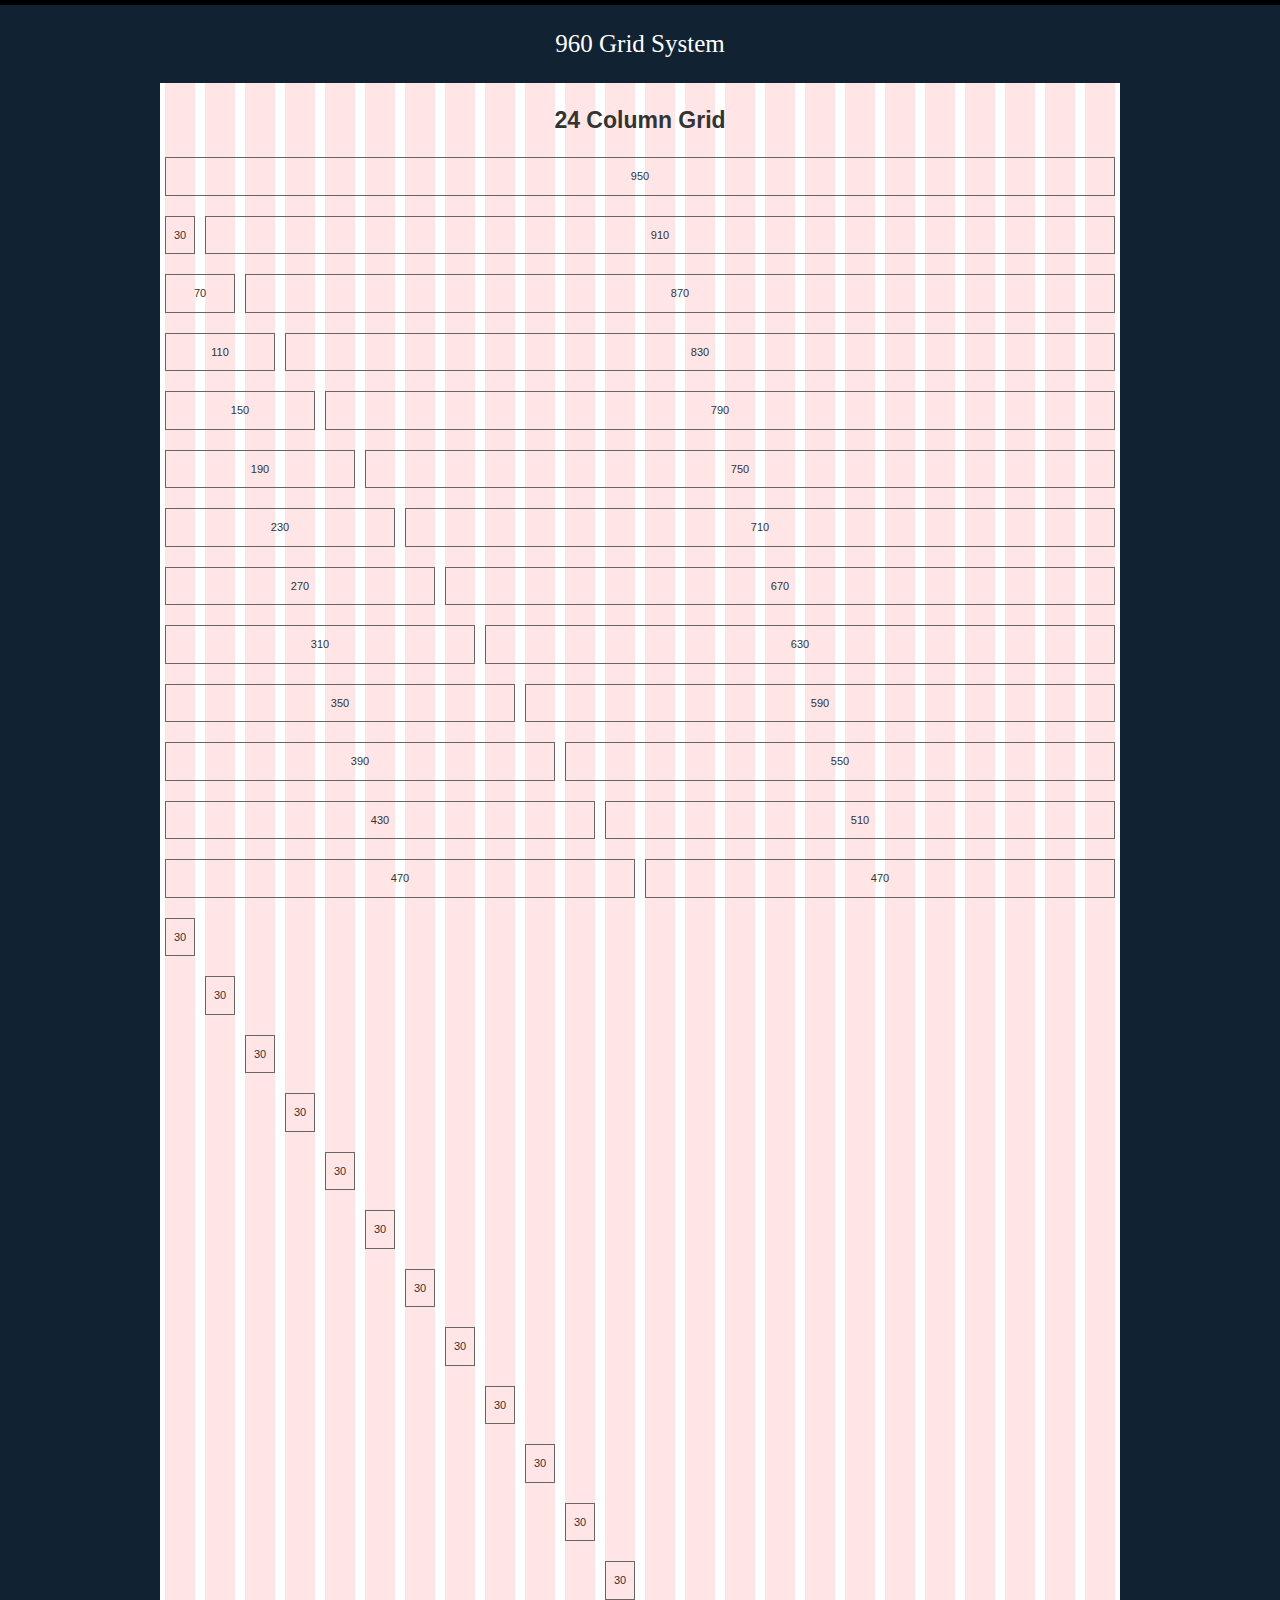
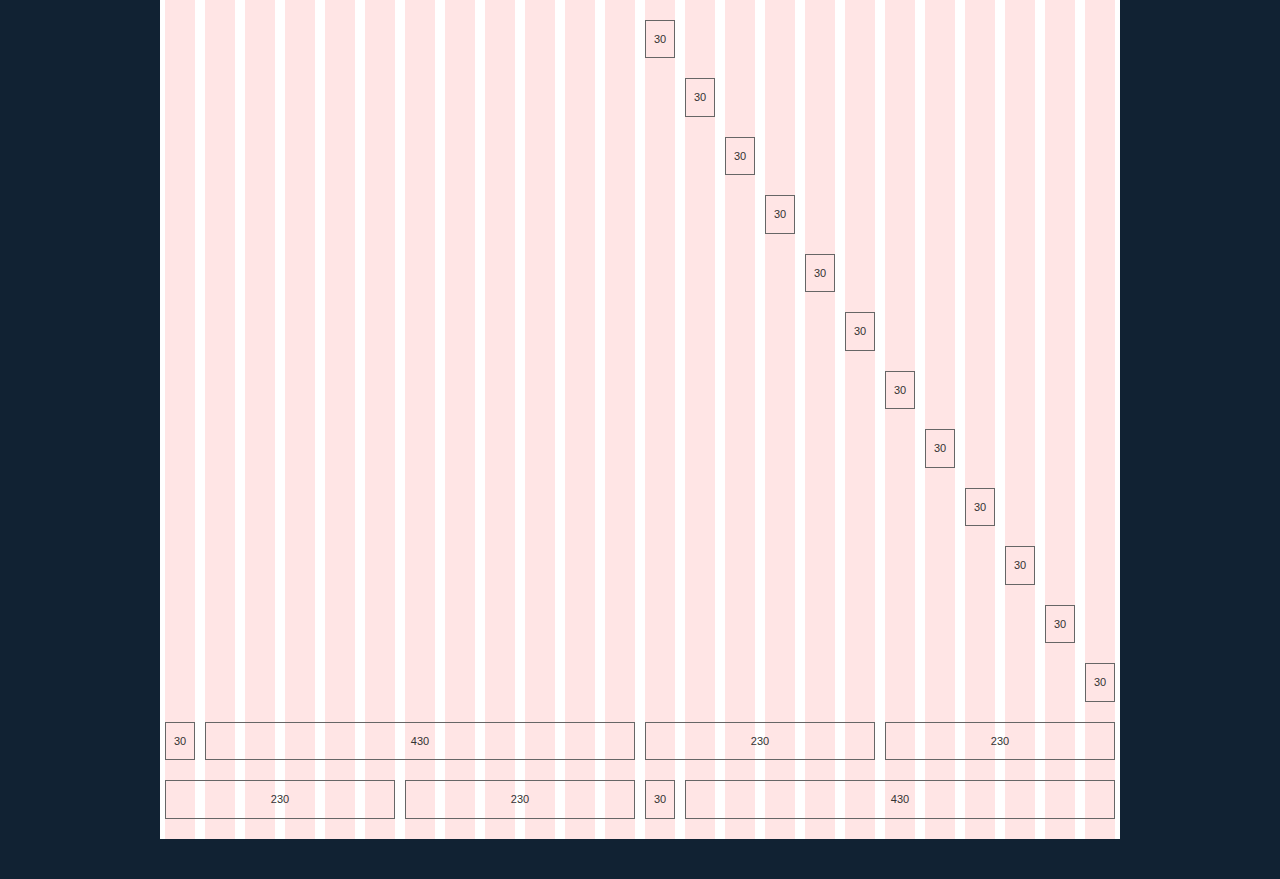
<file: code/demo_24_col.html>
<!DOCTYPE html>
<html lang="en">
<head>
<meta http-equiv="content-type" content="text/html; charset=utf-8" />
<title>960 Grid System &mdash; Demo</title>
<link rel="stylesheet" href="css/reset.css" />
<link rel="stylesheet" href="css/text.css" />
<link rel="stylesheet" href="css/960_24_col.css" />
<link rel="stylesheet" href="css/uncompressed/demo.css" />
</head>
<body>
<h1>
	<a href="http://960.gs/">960 Grid System</a>
</h1>
<div class="container_24">
	<h2>
		24 Column Grid
	</h2>
	<div class="grid_24">
		<p>
			950
		</p>
	</div>
	<!-- end .grid_24 -->
	<div class="clear"></div>
	<div class="grid_1">
		<p>
			30
		</p>
	</div>
	<!-- end .grid_1 -->
	<div class="grid_23">
		<p>
			910
		</p>
	</div>
	<!-- end .grid_23 -->
	<div class="clear"></div>
	<div class="grid_2">
		<p>
			70
		</p>
	</div>
	<!-- end .grid_2 -->
	<div class="grid_22">
		<p>
			870
		</p>
	</div>
	<!-- end .grid_2 -->
	<div class="clear"></div>
	<div class="grid_3">
		<p>
			110
		</p>
	</div>
	<!-- end .grid_3 -->
	<div class="grid_21">
		<p>
			830
		</p>
	</div>
	<!-- end .grid_21 -->
	<div class="clear"></div>
	<div class="grid_4">
		<p>
			150
		</p>
	</div>
	<!-- end .grid_4 -->
	<div class="grid_20">
		<p>
			790
		</p>
	</div>
	<!-- end .grid_20 -->
	<div class="clear"></div>
	<div class="grid_5">
		<p>
			190
		</p>
	</div>
	<!-- end .grid_5 -->
	<div class="grid_19">
		<p>
			750
		</p>
	</div>
	<!-- end .grid_19 -->
	<div class="clear"></div>
	<div class="grid_6">
		<p>
			230
		</p>
	</div>
	<!-- end .grid_6 -->
	<div class="grid_18">
		<p>
			710
		</p>
	</div>
	<!-- end .grid_18 -->
	<div class="clear"></div>
	<div class="grid_7">
		<p>
			270
		</p>
	</div>
	<!-- end .grid_7 -->
	<div class="grid_17">
		<p>
			670
		</p>
	</div>
	<!-- end .grid_17 -->
	<div class="clear"></div>
	<div class="grid_8">
		<p>
			310
		</p>
	</div>
	<!-- end .grid_8 -->
	<div class="grid_16">
		<p>
			630
		</p>
	</div>
	<!-- end .grid_16 -->
	<div class="clear"></div>
	<div class="grid_9">
		<p>
			350
		</p>
	</div>
	<!-- end .grid_9 -->
	<div class="grid_15">
		<p>
			590
		</p>
	</div>
	<!-- end .grid_15 -->
	<div class="clear"></div>
	<div class="grid_10">
		<p>
			390
		</p>
	</div>
	<!-- end .grid_10 -->
	<div class="grid_14">
		<p>
			550
		</p>
	</div>
	<!-- end .grid_14 -->
	<div class="clear"></div>
	<div class="grid_11">
		<p>
			430
		</p>
	</div>
	<!-- end .grid_11 -->
	<div class="grid_13">
		<p>
			510
		</p>
	</div>
	<!-- end .grid_13 -->
	<div class="clear"></div>
	<div class="grid_12">
		<p>
			470
		</p>
	</div>
	<!-- end .grid_12 -->
	<div class="grid_12">
		<p>
			470
		</p>
	</div>
	<!-- end .grid_12 -->
	<div class="clear"></div>
	<div class="grid_1 suffix_23">
		<p>
			30
		</p>
	</div>
	<!-- end .grid_1.suffix_23 -->
	<div class="clear"></div>
	<div class="grid_1 prefix_1 suffix_22">
		<p>
			30
		</p>
	</div>
	<!-- end .grid_1.prefix_1.suffix_22 -->
	<div class="clear"></div>
	<div class="grid_1 prefix_2 suffix_21">
		<p>
			30
		</p>
	</div>
	<!-- end .grid_1.prefix_2.suffix_21 -->
	<div class="clear"></div>
	<div class="grid_1 prefix_3 suffix_20">
		<p>
			30
		</p>
	</div>
	<!-- end .grid_1.prefix_3.suffix_20 -->
	<div class="clear"></div>
	<div class="grid_1 prefix_4 suffix_19">
		<p>
			30
		</p>
	</div>
	<!-- end .grid_1.prefix_4.suffix_19 -->
	<div class="clear"></div>
	<div class="grid_1 prefix_5 suffix_18">
		<p>
			30
		</p>
	</div>
	<!-- end .grid_1.prefix_5.suffix_18 -->
	<div class="clear"></div>
	<div class="grid_1 prefix_6 suffix_17">
		<p>
			30
		</p>
	</div>
	<!-- end .grid_1.prefix_6.suffix_17 -->
	<div class="clear"></div>
	<div class="grid_1 prefix_7 suffix_16">
		<p>
			30
		</p>
	</div>
	<!-- end .grid_1.prefix_7.suffix_16 -->
	<div class="clear"></div>
	<div class="grid_1 prefix_8 suffix_15">
		<p>
			30
		</p>
	</div>
	<!-- end .grid_1.prefix_8.suffix_15 -->
	<div class="clear"></div>
	<div class="grid_1 prefix_9 suffix_14">
		<p>
			30
		</p>
	</div>
	<!-- end .grid_1.prefix_9.suffix_14 -->
	<div class="clear"></div>
	<div class="grid_1 prefix_10 suffix_13">
		<p>
			30
		</p>
	</div>
	<!-- end .grid_1.prefix_10.suffix_13 -->
	<div class="clear"></div>
	<div class="grid_1 prefix_11 suffix_12">
		<p>
			30
		</p>
	</div>
	<!-- end .grid_1.prefix_11.suffix_12 -->
	<div class="grid_1 prefix_12 suffix_11">
		<p>
			30
		</p>
	</div>
	<!-- end .grid_1.prefix_12.suffix_11 -->
	<div class="clear"></div>
	<div class="grid_1 prefix_13 suffix_10">
		<p>
			30
		</p>
	</div>
	<!-- end .grid_1.prefix_13.suffix_10 -->
	<div class="clear"></div>
	<div class="grid_1 prefix_14 suffix_9">
		<p>
			30
		</p>
	</div>
	<!-- end .grid_1.prefix_14.suffix_9 -->
	<div class="clear"></div>
	<div class="grid_1 prefix_15 suffix_8">
		<p>
			30
		</p>
	</div>
	<!-- end .grid_1.prefix_15.suffix_8 -->
	<div class="clear"></div>
	<div class="grid_1 prefix_16 suffix_7">
		<p>
			30
		</p>
	</div>
	<!-- end .grid_1.prefix_16.suffix_7 -->
	<div class="clear"></div>
	<div class="grid_1 prefix_17 suffix_6">
		<p>
			30
		</p>
	</div>
	<!-- end .grid_1.prefix_17.suffix_6 -->
	<div class="clear"></div>
	<div class="grid_1 prefix_18 suffix_5">
		<p>
			30
		</p>
	</div>
	<!-- end .grid_1.prefix_18.suffix_5 -->
	<div class="clear"></div>
	<div class="grid_1 prefix_19 suffix_4">
		<p>
			30
		</p>
	</div>
	<!-- end .grid_1.prefix_19.suffix_4 -->
	<div class="clear"></div>
	<div class="grid_1 prefix_20 suffix_3">
		<p>
			30
		</p>
	</div>
	<!-- end .grid_1.prefix_20.suffix_3 -->
	<div class="clear"></div>
	<div class="grid_1 prefix_21 suffix_2">
		<p>
			30
		</p>
	</div>
	<!-- end .grid_1.prefix_21.suffix_2 -->
	<div class="clear"></div>
	<div class="grid_1 prefix_22 suffix_1">
		<p>
			30
		</p>
	</div>
	<!-- end .grid_1.prefix_22.suffix_1 -->
	<div class="clear"></div>
	<div class="grid_1 prefix_23">
		<p>
			30
		</p>
	</div>
	<!-- end .grid_1.prefix_23 -->
	<div class="clear"></div>
	<div class="grid_12 push_12">
		<div class="grid_6 alpha">
			<p>
				230
			</p>
		</div>
		<!-- end .grid_6.alpha -->
		<div class="grid_6 omega">
			<p>
				230
			</p>
		</div>
		<!-- end .grid_6.omega -->
		<div class="clear"></div>
		<div class="grid_1 alpha">
			<p>
				30
			</p>
		</div>
		<!-- end .grid_1.alpha -->
		<div class="grid_11 omega">
			<p>
				430
			</p>
		</div>
		<!-- end .grid_11.omega -->
		<div class="clear"></div>
	</div>
	<!-- end .grid_12.push_12 -->
	<div class="grid_12 pull_12">
		<div class="grid_1 alpha">
			<p>
				30
			</p>
		</div>
		<!-- end .grid_1.alpha -->
		<div class="grid_11 omega">
			<p>
				430
			</p>
		</div>
		<!-- end .grid_11.omega -->
		<div class="clear"></div>
		<div class="grid_6 alpha">
			<p>
				230
			</p>
		</div>
		<!-- end .grid_6.alpha -->
		<div class="grid_6 omega">
			<p>
				230
			</p>
		</div>
		<!-- end .grid_6.omega -->
		<div class="clear"></div>
	</div>
	<!-- end .grid_12.pull_12 -->
	<div class="clear"></div>
</div>
<!-- end .container_24 -->
</body>
</html>
</file>
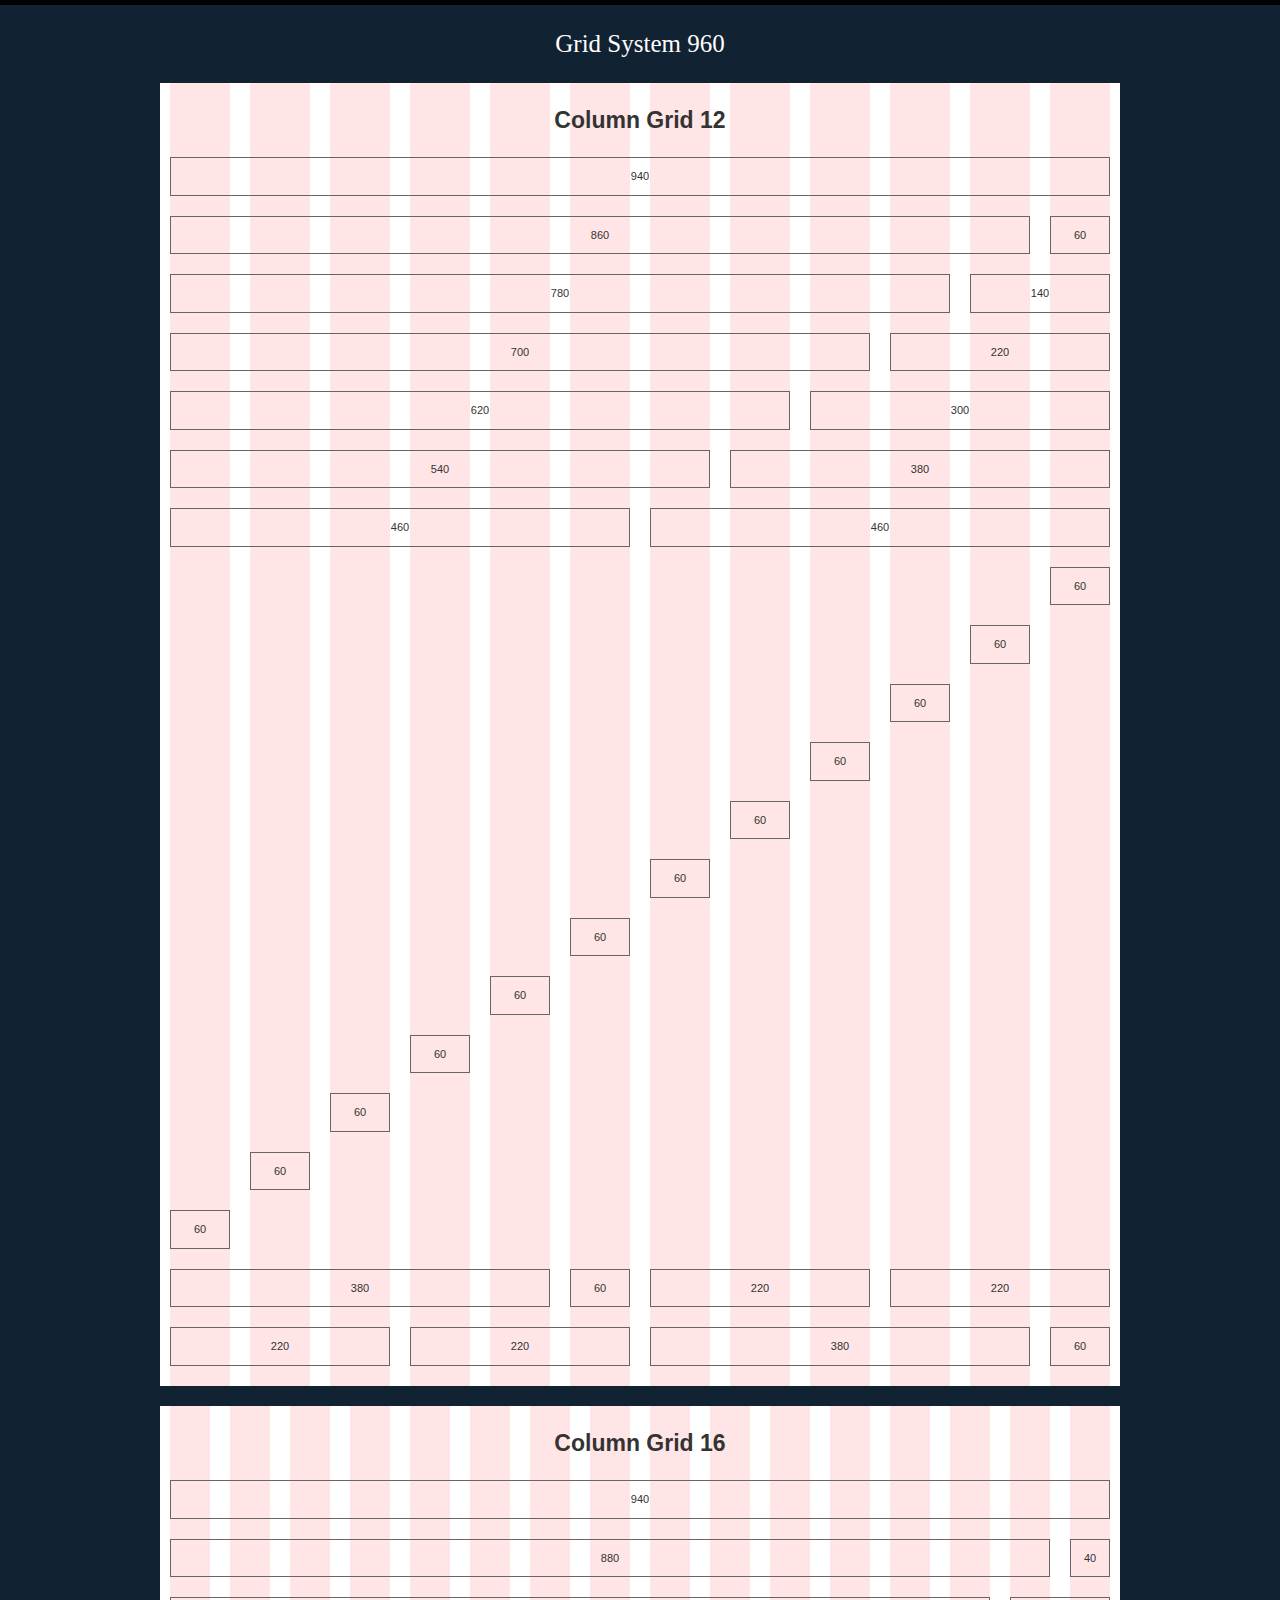
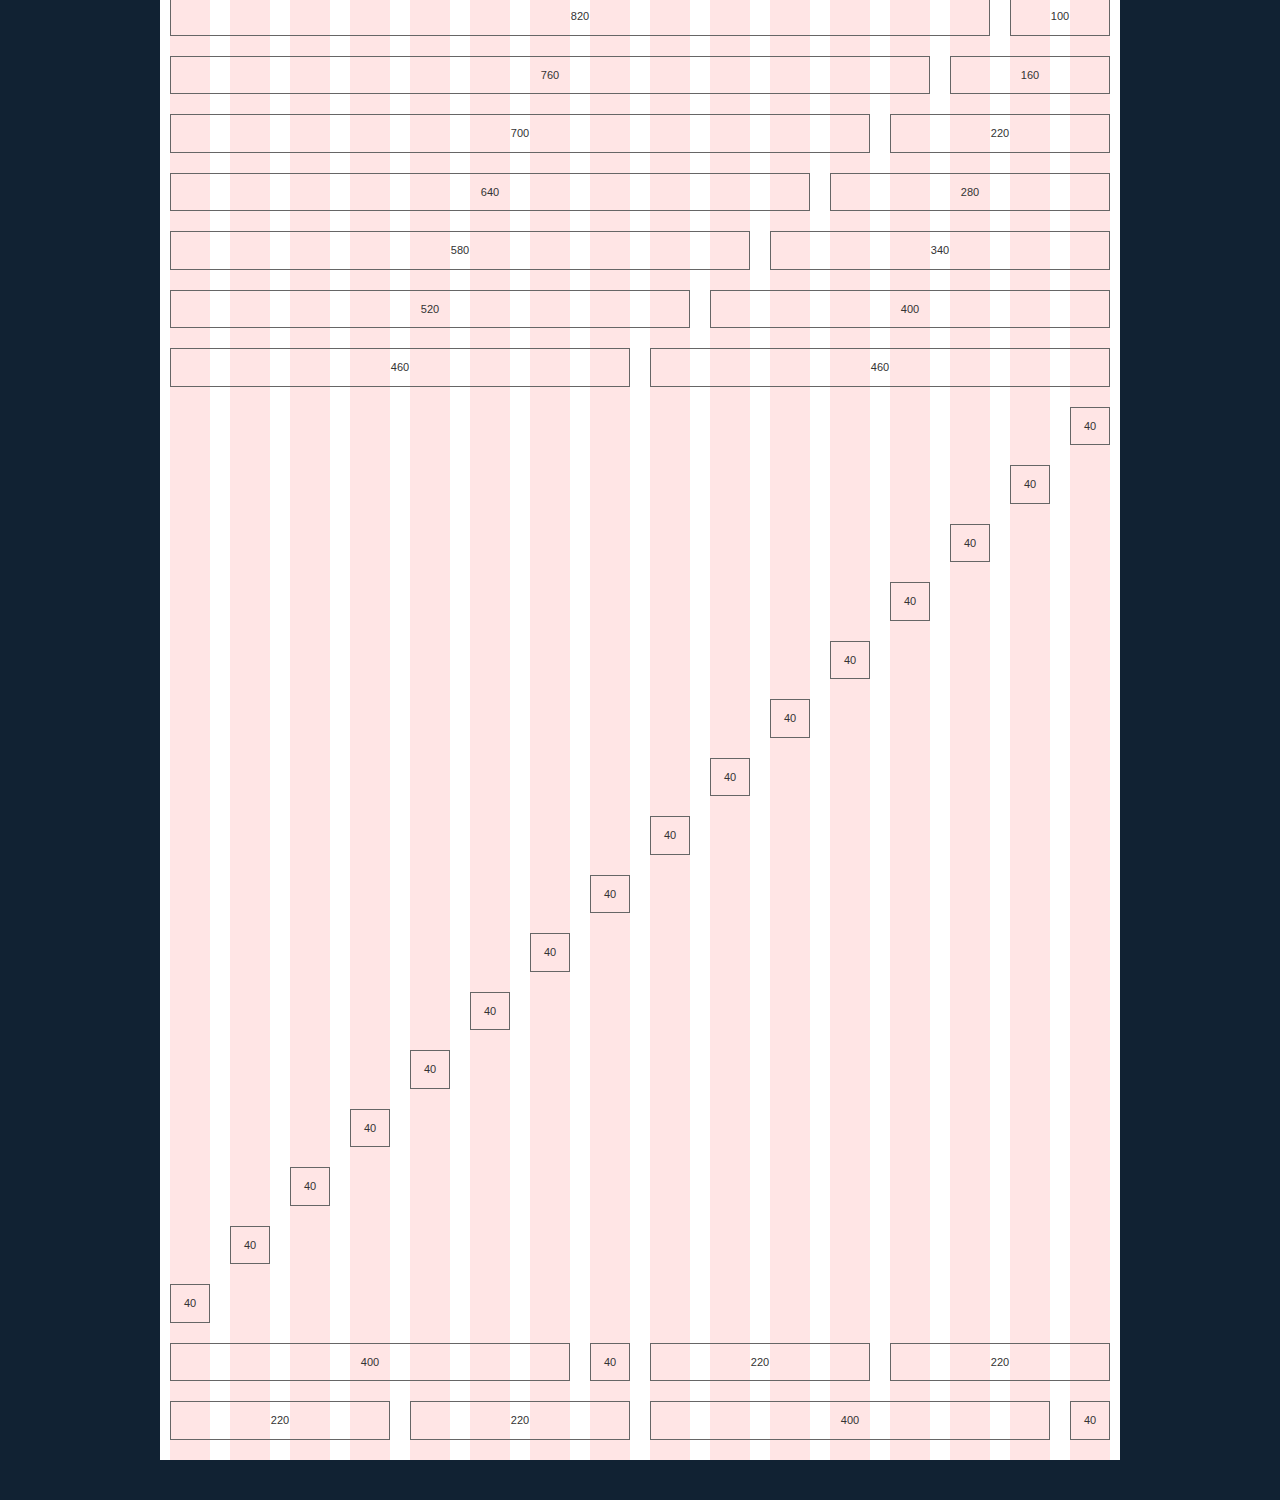
<file: code/rtl_demo.html>
<!DOCTYPE html>
<html lang="en" dir="rtl">
<head>
<meta http-equiv="content-type" content="text/html; charset=utf-8" />
<title>960 Grid System &mdash; Demo</title>
<link rel="stylesheet" href="css/reset.css" />
<link rel="stylesheet" href="css/rtl_text.css" />
<link rel="stylesheet" href="css/rtl_960.css" />
<link rel="stylesheet" href="css/uncompressed/demo.css" />
</head>
<body>
<h1>
	<a href="http://960.gs/">960 Grid System</a>
</h1>
<div class="container_12">
	<h2>
		12 Column Grid
	</h2>
	<div class="grid_12">
		<p>
			940
		</p>
	</div>
	<!-- end .grid_12 -->
	<div class="clear"></div>
	<div class="grid_1">
		<p>
			60
		</p>
	</div>
	<!-- end .grid_1 -->
	<div class="grid_11">
		<p>
			860
		</p>
	</div>
	<!-- end .grid_11 -->
	<div class="clear"></div>
	<div class="grid_2">
		<p>
			140
		</p>
	</div>
	<!-- end .grid_2 -->
	<div class="grid_10">
		<p>
			780
		</p>
	</div>
	<!-- end .grid_10 -->
	<div class="clear"></div>
	<div class="grid_3">
		<p>
			220
		</p>
	</div>
	<!-- end .grid_3 -->
	<div class="grid_9">
		<p>
			700
		</p>
	</div>
	<!-- end .grid_9 -->
	<div class="clear"></div>
	<div class="grid_4">
		<p>
			300
		</p>
	</div>
	<!-- end .grid_4 -->
	<div class="grid_8">
		<p>
			620
		</p>
	</div>
	<!-- end .grid_8 -->
	<div class="clear"></div>
	<div class="grid_5">
		<p>
			380
		</p>
	</div>
	<!-- end .grid_5 -->
	<div class="grid_7">
		<p>
			540
		</p>
	</div>
	<!-- end .grid_7 -->
	<div class="clear"></div>
	<div class="grid_6">
		<p>
			460
		</p>
	</div>
	<!-- end .grid_6 -->
	<div class="grid_6">
		<p>
			460
		</p>
	</div>
	<!-- end .grid_6 -->
	<div class="clear"></div>
	<div class="grid_1 suffix_11">
		<p>
			60
		</p>
	</div>
	<!-- end .grid_1.suffix_11 -->
	<div class="clear"></div>
	<div class="grid_1 prefix_1 suffix_10">
		<p>
			60
		</p>
	</div>
	<!-- end .grid_1.prefix_1.suffix_10 -->
	<div class="clear"></div>
	<div class="grid_1 prefix_2 suffix_9">
		<p>
			60
		</p>
	</div>
	<!-- end .grid_1.prefix_2.suffix_9 -->
	<div class="clear"></div>
	<div class="grid_1 prefix_3 suffix_8">
		<p>
			60
		</p>
	</div>
	<!-- end .grid_1.prefix_3.suffix_8 -->
	<div class="clear"></div>
	<div class="grid_1 prefix_4 suffix_7">
		<p>
			60
		</p>
	</div>
	<!-- end .grid_1.prefix_4.suffix_7 -->
	<div class="clear"></div>
	<div class="grid_1 prefix_5 suffix_6">
		<p>
			60
		</p>
	</div>
	<!-- end .grid_1.prefix_5.suffix_6 -->
	<div class="clear"></div>
	<div class="grid_1 prefix_6 suffix_5">
		<p>
			60
		</p>
	</div>
	<!-- end .grid_1.prefix_6.suffix_5 -->
	<div class="clear"></div>
	<div class="grid_1 prefix_7 suffix_4">
		<p>
			60
		</p>
	</div>
	<!-- end .grid_1.prefix_7.suffix_4 -->
	<div class="clear"></div>
	<div class="grid_1 prefix_8 suffix_3">
		<p>
			60
		</p>
	</div>
	<!-- end .grid_1.prefix_8.suffix_3 -->
	<div class="clear"></div>
	<div class="grid_1 prefix_9 suffix_2">
		<p>
			60
		</p>
	</div>
	<!-- end .grid_1.prefix_9.suffix_2 -->
	<div class="clear"></div>
	<div class="grid_1 prefix_10 suffix_1">
		<p>
			60
		</p>
	</div>
	<!-- end .grid_1.prefix_10.suffix_1 -->
	<div class="clear"></div>
	<div class="grid_1 prefix_11">
		<p>
			60
		</p>
	</div>
	<!-- end .grid_1.prefix_11 -->
	<div class="clear"></div>
	<div class="grid_6 push_6">
		<div class="grid_1 alpha">
			<p>
				60
			</p>
		</div>
		<!-- end .grid_1.alpha -->
		<div class="grid_5 omega">
			<p>
				380
			</p>
		</div>
		<!-- end .grid_5.omega -->
		<div class="clear"></div>
		<div class="grid_3 alpha">
			<p>
				220
			</p>
		</div>
		<!-- end .grid_3.alpha -->
		<div class="grid_3 omega">
			<p>
				220
			</p>
		</div>
		<!-- end .grid_3.omega -->
		<div class="clear"></div>
	</div>
	<!-- end .grid_6.push_6 -->
	<div class="grid_6 pull_6">
		<div class="grid_3 alpha">
			<p>
				220
			</p>
		</div>
		<!-- end .grid_3.alpha -->
		<div class="grid_3 omega">
			<p>
				220
			</p>
		</div>
		<!-- end .grid_3.omega -->
		<div class="clear"></div>
		<div class="grid_1 alpha">
			<p>
				60
			</p>
		</div>
		<!-- end .grid_1.alpha -->
		<div class="grid_5 omega">
			<p>
				380
			</p>
		</div>
		<!-- end .grid_5.omega -->
		<div class="clear"></div>
	</div>
	<!-- end .grid_6.pull_6 -->
	<div class="clear"></div>
</div>
<!-- end .container_12 -->
<div class="container_16">
	<h2>
		16 Column Grid
	</h2>
	<div class="grid_16">
		<p>
			940
		</p>
	</div>
	<!-- end .grid_16 -->
	<div class="clear"></div>
	<div class="grid_1">
		<p>
			40
		</p>
	</div>
	<!-- end .grid_1 -->
	<div class="grid_15">
		<p>
			880
		</p>
	</div>
	<!-- end .grid_15 -->
	<div class="clear"></div>
	<div class="grid_2">
		<p>
			100
		</p>
	</div>
	<!-- end .grid_2 -->
	<div class="grid_14">
		<p>
			820
		</p>
	</div>
	<!-- end .grid_14 -->
	<div class="clear"></div>
	<div class="grid_3">
		<p>
			160
		</p>
	</div>
	<!-- end .grid_3 -->
	<div class="grid_13">
		<p>
			760
		</p>
	</div>
	<!-- end .grid_13 -->
	<div class="clear"></div>
	<div class="grid_4">
		<p>
			220
		</p>
	</div>
	<!-- end .grid_4 -->
	<div class="grid_12">
		<p>
			700
		</p>
	</div>
	<!-- end .grid_12 -->
	<div class="clear"></div>
	<div class="grid_5">
		<p>
			280
		</p>
	</div>
	<!-- end .grid_5 -->
	<div class="grid_11">
		<p>
			640
		</p>
	</div>
	<!-- end .grid_11 -->
	<div class="clear"></div>
	<div class="grid_6">
		<p>
			340
		</p>
	</div>
	<!-- end .grid_6 -->
	<div class="grid_10">
		<p>
			580
		</p>
	</div>
	<!-- end .grid_10 -->
	<div class="clear"></div>
	<div class="grid_7">
		<p>
			400
		</p>
	</div>
	<!-- end .grid_7 -->
	<div class="grid_9">
		<p>
			520
		</p>
	</div>
	<!-- end .grid_9 -->
	<div class="clear"></div>
	<div class="grid_8">
		<p>
			460
		</p>
	</div>
	<!-- end .grid_8 -->
	<div class="grid_8">
		<p>
			460
		</p>
	</div>
	<!-- end .grid_8 -->
	<div class="clear"></div>
	<div class="grid_1 suffix_15">
		<p>
			40
		</p>
	</div>
	<!-- end .grid_1.suffix_15 -->
	<div class="clear"></div>
	<div class="grid_1 prefix_1 suffix_14">
		<p>
			40
		</p>
	</div>
	<!-- end .grid_1.prefix_1.suffix_14 -->
	<div class="clear"></div>
	<div class="grid_1 prefix_2 suffix_13">
		<p>
			40
		</p>
	</div>
	<!-- end .grid_1.prefix_2.suffix_13 -->
	<div class="clear"></div>
	<div class="grid_1 prefix_3 suffix_12">
		<p>
			40
		</p>
	</div>
	<!-- end .grid_1.prefix_3.suffix_12 -->
	<div class="clear"></div>
	<div class="grid_1 prefix_4 suffix_11">
		<p>
			40
		</p>
	</div>
	<!-- end .grid_1.prefix_4.suffix_11 -->
	<div class="clear"></div>
	<div class="grid_1 prefix_5 suffix_10">
		<p>
			40
		</p>
	</div>
	<!-- end .grid_1.prefix_5.suffix_10 -->
	<div class="clear"></div>
	<div class="grid_1 prefix_6 suffix_9">
		<p>
			40
		</p>
	</div>
	<!-- end .grid_1.prefix_6.suffix_9 -->
	<div class="clear"></div>
	<div class="grid_1 prefix_7 suffix_8">
		<p>
			40
		</p>
	</div>
	<!-- end .grid_1.prefix_7.suffix_8 -->
	<div class="clear"></div>
	<div class="grid_1 prefix_8 suffix_7">
		<p>
			40
		</p>
	</div>
	<!-- end .grid_1.prefix_8.suffix_7 -->
	<div class="clear"></div>
	<div class="grid_1 prefix_9 suffix_6">
		<p>
			40
		</p>
	</div>
	<!-- end .grid_1.prefix_9.suffix_6 -->
	<div class="clear"></div>
	<div class="grid_1 prefix_10 suffix_5">
		<p>
			40
		</p>
	</div>
	<!-- end .grid_1.prefix_10.suffix_5 -->
	<div class="clear"></div>
	<div class="grid_1 prefix_11 suffix_4">
		<p>
			40
		</p>
	</div>
	<!-- end .grid_1.prefix_11.suffix_4 -->
	<div class="clear"></div>
	<div class="grid_1 prefix_12 suffix_3">
		<p>
			40
		</p>
	</div>
	<!-- end .grid_1.prefix_12.suffix_3 -->
	<div class="clear"></div>
	<div class="grid_1 prefix_13 suffix_2">
		<p>
			40
		</p>
	</div>
	<!-- end .grid_1.prefix_13.suffix_2 -->
	<div class="clear"></div>
	<div class="grid_1 prefix_14 suffix_1">
		<p>
			40
		</p>
	</div>
	<!-- end .grid_1.prefix_14.suffix_1 -->
	<div class="clear"></div>
	<div class="grid_1 prefix_15">
		<p>
			40
		</p>
	</div>
	<!-- end .grid_1.prefix_15 -->
	<div class="clear"></div>
	<div class="grid_8 push_8">
		<div class="grid_1 alpha">
			<p>
				40
			</p>
		</div>
		<!-- end .grid_1.alpha -->
		<div class="grid_7 omega">
			<p>
				400
			</p>
		</div>
		<!-- end .grid_7.omega -->
		<div class="clear"></div>
		<div class="grid_4 alpha">
			<p>
				220
			</p>
		</div>
		<!-- end .grid_4.alpha -->
		<div class="grid_4 omega">
			<p>
				220
			</p>
		</div>
		<!-- end .grid_4.omega -->
		<div class="clear"></div>
	</div>
	<!-- end .grid_8.push_8 -->
	<div class="grid_8 pull_8">
		<div class="grid_4 alpha">
			<p>
				220
			</p>
		</div>
		<!-- end .grid_4.alpha -->
		<div class="grid_4 omega">
			<p>
				220
			</p>
		</div>
		<!-- end .grid_4.omega -->
		<div class="clear"></div>
		<div class="grid_1 alpha">
			<p>
				40
			</p>
		</div>
		<!-- end .grid_1.alpha -->
		<div class="grid_7 omega">
			<p>
				400
			</p>
		</div>
		<!-- end .grid_7.omega -->
		<div class="clear"></div>
	</div>
	<!-- end .grid_8.pull_8 -->
	<div class="clear"></div>
</div>
<!-- end .container_16 -->
</body>
</html>
</file>
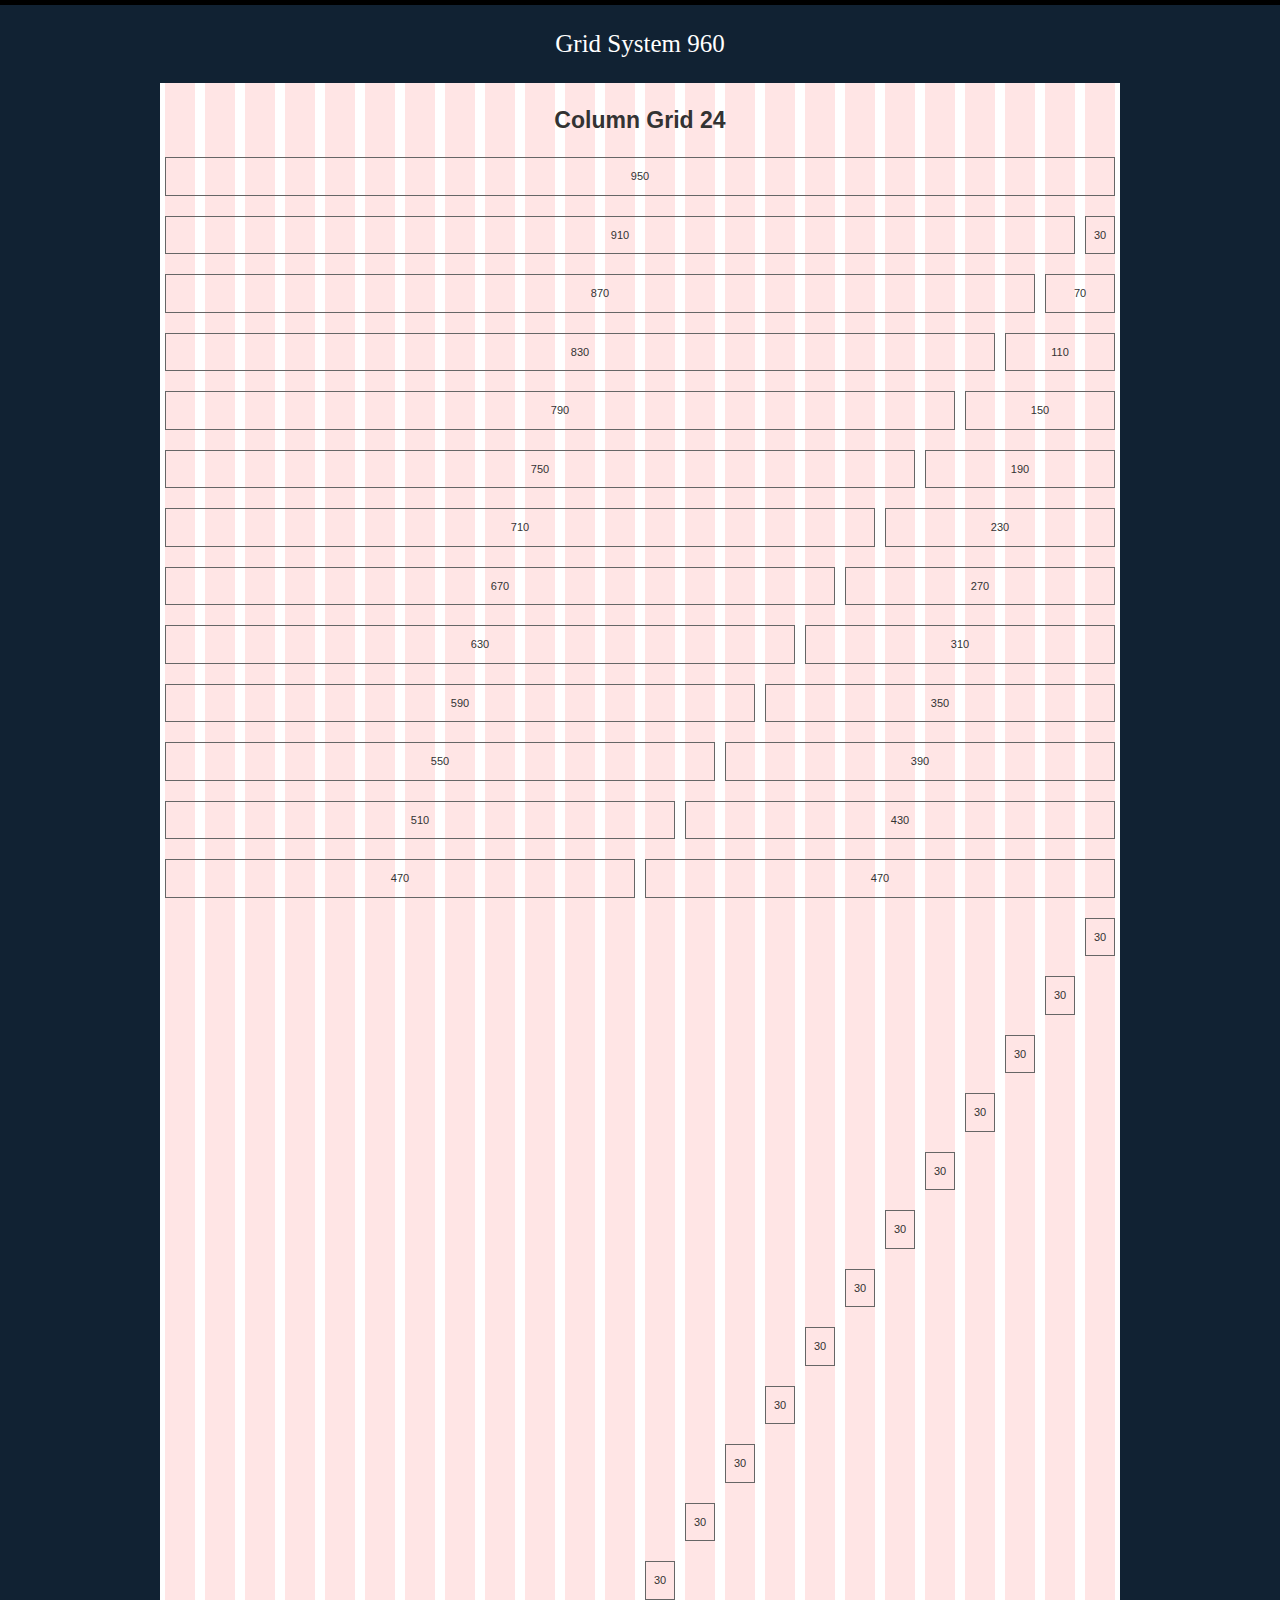
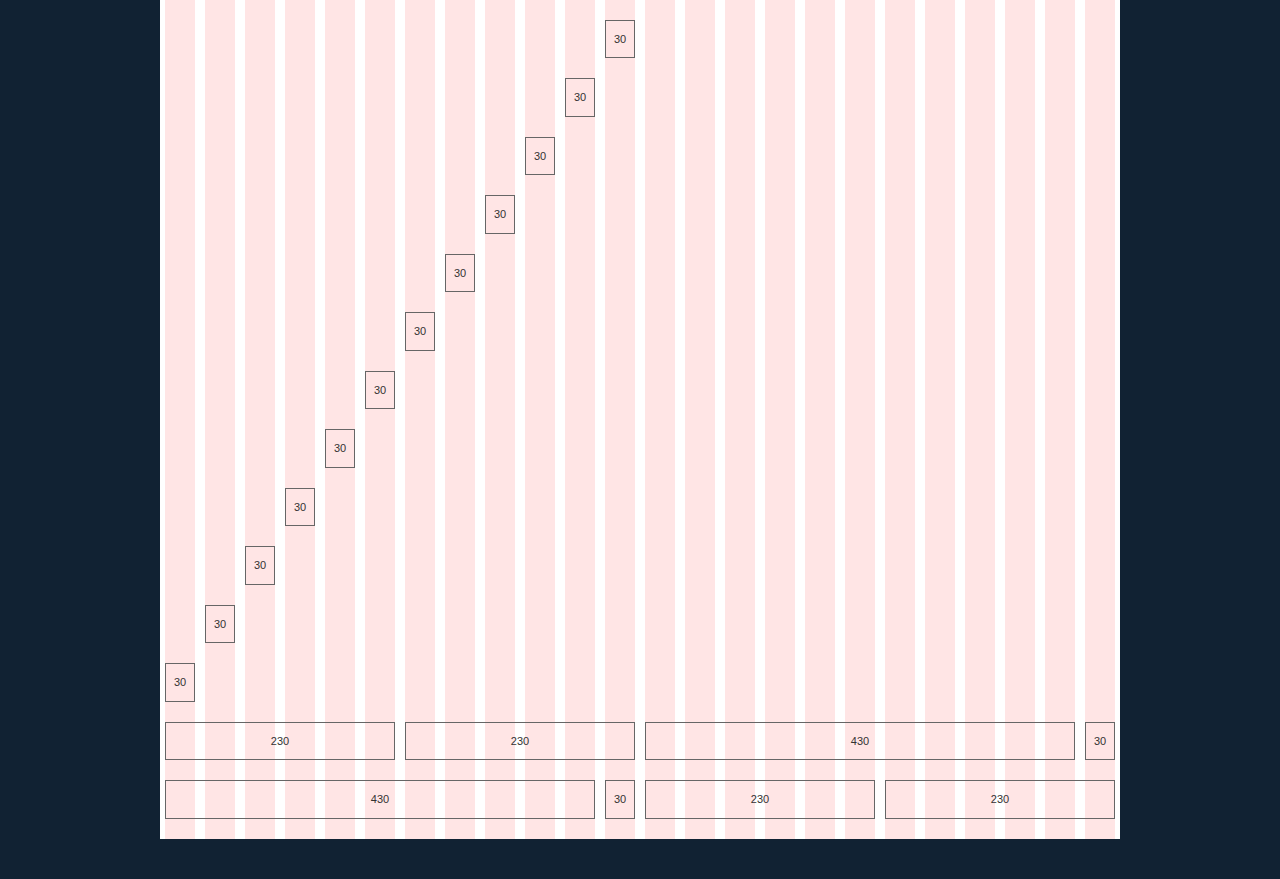
<file: code/rtl_demo_24_col.html>
<!DOCTYPE html>
<html lang="en" dir="rtl">
<head>
<meta http-equiv="content-type" content="text/html; charset=utf-8" />
<title>960 Grid System &mdash; Demo</title>
<link rel="stylesheet" href="css/reset.css" />
<link rel="stylesheet" href="css/rtl_text.css" />
<link rel="stylesheet" href="css/rtl_960_24_col.css" />
<link rel="stylesheet" href="css/uncompressed/demo.css" />
</head>
<body>
<h1>
	<a href="http://960.gs/">960 Grid System</a>
</h1>
<div class="container_24">
	<h2>
		24 Column Grid
	</h2>
	<div class="grid_24">
		<p>
			950
		</p>
	</div>
	<!-- end .grid_24 -->
	<div class="clear"></div>
	<div class="grid_1">
		<p>
			30
		</p>
	</div>
	<!-- end .grid_1 -->
	<div class="grid_23">
		<p>
			910
		</p>
	</div>
	<!-- end .grid_23 -->
	<div class="clear"></div>
	<div class="grid_2">
		<p>
			70
		</p>
	</div>
	<!-- end .grid_2 -->
	<div class="grid_22">
		<p>
			870
		</p>
	</div>
	<!-- end .grid_2 -->
	<div class="clear"></div>
	<div class="grid_3">
		<p>
			110
		</p>
	</div>
	<!-- end .grid_3 -->
	<div class="grid_21">
		<p>
			830
		</p>
	</div>
	<!-- end .grid_21 -->
	<div class="clear"></div>
	<div class="grid_4">
		<p>
			150
		</p>
	</div>
	<!-- end .grid_4 -->
	<div class="grid_20">
		<p>
			790
		</p>
	</div>
	<!-- end .grid_20 -->
	<div class="clear"></div>
	<div class="grid_5">
		<p>
			190
		</p>
	</div>
	<!-- end .grid_5 -->
	<div class="grid_19">
		<p>
			750
		</p>
	</div>
	<!-- end .grid_19 -->
	<div class="clear"></div>
	<div class="grid_6">
		<p>
			230
		</p>
	</div>
	<!-- end .grid_6 -->
	<div class="grid_18">
		<p>
			710
		</p>
	</div>
	<!-- end .grid_18 -->
	<div class="clear"></div>
	<div class="grid_7">
		<p>
			270
		</p>
	</div>
	<!-- end .grid_7 -->
	<div class="grid_17">
		<p>
			670
		</p>
	</div>
	<!-- end .grid_17 -->
	<div class="clear"></div>
	<div class="grid_8">
		<p>
			310
		</p>
	</div>
	<!-- end .grid_8 -->
	<div class="grid_16">
		<p>
			630
		</p>
	</div>
	<!-- end .grid_16 -->
	<div class="clear"></div>
	<div class="grid_9">
		<p>
			350
		</p>
	</div>
	<!-- end .grid_9 -->
	<div class="grid_15">
		<p>
			590
		</p>
	</div>
	<!-- end .grid_15 -->
	<div class="clear"></div>
	<div class="grid_10">
		<p>
			390
		</p>
	</div>
	<!-- end .grid_10 -->
	<div class="grid_14">
		<p>
			550
		</p>
	</div>
	<!-- end .grid_14 -->
	<div class="clear"></div>
	<div class="grid_11">
		<p>
			430
		</p>
	</div>
	<!-- end .grid_11 -->
	<div class="grid_13">
		<p>
			510
		</p>
	</div>
	<!-- end .grid_13 -->
	<div class="clear"></div>
	<div class="grid_12">
		<p>
			470
		</p>
	</div>
	<!-- end .grid_12 -->
	<div class="grid_12">
		<p>
			470
		</p>
	</div>
	<!-- end .grid_12 -->
	<div class="clear"></div>
	<div class="grid_1 suffix_23">
		<p>
			30
		</p>
	</div>
	<!-- end .grid_1.suffix_23 -->
	<div class="clear"></div>
	<div class="grid_1 prefix_1 suffix_22">
		<p>
			30
		</p>
	</div>
	<!-- end .grid_1.prefix_1.suffix_22 -->
	<div class="clear"></div>
	<div class="grid_1 prefix_2 suffix_21">
		<p>
			30
		</p>
	</div>
	<!-- end .grid_1.prefix_2.suffix_21 -->
	<div class="clear"></div>
	<div class="grid_1 prefix_3 suffix_20">
		<p>
			30
		</p>
	</div>
	<!-- end .grid_1.prefix_3.suffix_20 -->
	<div class="clear"></div>
	<div class="grid_1 prefix_4 suffix_19">
		<p>
			30
		</p>
	</div>
	<!-- end .grid_1.prefix_4.suffix_19 -->
	<div class="clear"></div>
	<div class="grid_1 prefix_5 suffix_18">
		<p>
			30
		</p>
	</div>
	<!-- end .grid_1.prefix_5.suffix_18 -->
	<div class="clear"></div>
	<div class="grid_1 prefix_6 suffix_17">
		<p>
			30
		</p>
	</div>
	<!-- end .grid_1.prefix_6.suffix_17 -->
	<div class="clear"></div>
	<div class="grid_1 prefix_7 suffix_16">
		<p>
			30
		</p>
	</div>
	<!-- end .grid_1.prefix_7.suffix_16 -->
	<div class="clear"></div>
	<div class="grid_1 prefix_8 suffix_15">
		<p>
			30
		</p>
	</div>
	<!-- end .grid_1.prefix_8.suffix_15 -->
	<div class="clear"></div>
	<div class="grid_1 prefix_9 suffix_14">
		<p>
			30
		</p>
	</div>
	<!-- end .grid_1.prefix_9.suffix_14 -->
	<div class="clear"></div>
	<div class="grid_1 prefix_10 suffix_13">
		<p>
			30
		</p>
	</div>
	<!-- end .grid_1.prefix_10.suffix_13 -->
	<div class="clear"></div>
	<div class="grid_1 prefix_11 suffix_12">
		<p>
			30
		</p>
	</div>
	<!-- end .grid_1.prefix_11.suffix_12 -->
	<div class="grid_1 prefix_12 suffix_11">
		<p>
			30
		</p>
	</div>
	<!-- end .grid_1.prefix_12.suffix_11 -->
	<div class="clear"></div>
	<div class="grid_1 prefix_13 suffix_10">
		<p>
			30
		</p>
	</div>
	<!-- end .grid_1.prefix_13.suffix_10 -->
	<div class="clear"></div>
	<div class="grid_1 prefix_14 suffix_9">
		<p>
			30
		</p>
	</div>
	<!-- end .grid_1.prefix_14.suffix_9 -->
	<div class="clear"></div>
	<div class="grid_1 prefix_15 suffix_8">
		<p>
			30
		</p>
	</div>
	<!-- end .grid_1.prefix_15.suffix_8 -->
	<div class="clear"></div>
	<div class="grid_1 prefix_16 suffix_7">
		<p>
			30
		</p>
	</div>
	<!-- end .grid_1.prefix_16.suffix_7 -->
	<div class="clear"></div>
	<div class="grid_1 prefix_17 suffix_6">
		<p>
			30
		</p>
	</div>
	<!-- end .grid_1.prefix_17.suffix_6 -->
	<div class="clear"></div>
	<div class="grid_1 prefix_18 suffix_5">
		<p>
			30
		</p>
	</div>
	<!-- end .grid_1.prefix_18.suffix_5 -->
	<div class="clear"></div>
	<div class="grid_1 prefix_19 suffix_4">
		<p>
			30
		</p>
	</div>
	<!-- end .grid_1.prefix_19.suffix_4 -->
	<div class="clear"></div>
	<div class="grid_1 prefix_20 suffix_3">
		<p>
			30
		</p>
	</div>
	<!-- end .grid_1.prefix_20.suffix_3 -->
	<div class="clear"></div>
	<div class="grid_1 prefix_21 suffix_2">
		<p>
			30
		</p>
	</div>
	<!-- end .grid_1.prefix_21.suffix_2 -->
	<div class="clear"></div>
	<div class="grid_1 prefix_22 suffix_1">
		<p>
			30
		</p>
	</div>
	<!-- end .grid_1.prefix_22.suffix_1 -->
	<div class="clear"></div>
	<div class="grid_1 prefix_23">
		<p>
			30
		</p>
	</div>
	<!-- end .grid_1.prefix_23 -->
	<div class="clear"></div>
	<div class="grid_12 push_12">
		<div class="grid_6 alpha">
			<p>
				230
			</p>
		</div>
		<!-- end .grid_6.alpha -->
		<div class="grid_6 omega">
			<p>
				230
			</p>
		</div>
		<!-- end .grid_6.omega -->
		<div class="clear"></div>
		<div class="grid_1 alpha">
			<p>
				30
			</p>
		</div>
		<!-- end .grid_1.alpha -->
		<div class="grid_11 omega">
			<p>
				430
			</p>
		</div>
		<!-- end .grid_11.omega -->
		<div class="clear"></div>
	</div>
	<!-- end .grid_12.push_12 -->
	<div class="grid_12 pull_12">
		<div class="grid_1 alpha">
			<p>
				30
			</p>
		</div>
		<!-- end .grid_1.alpha -->
		<div class="grid_11 omega">
			<p>
				430
			</p>
		</div>
		<!-- end .grid_11.omega -->
		<div class="clear"></div>
		<div class="grid_6 alpha">
			<p>
				230
			</p>
		</div>
		<!-- end .grid_6.alpha -->
		<div class="grid_6 omega">
			<p>
				230
			</p>
		</div>
		<!-- end .grid_6.omega -->
		<div class="clear"></div>
	</div>
	<!-- end .grid_12.pull_12 -->
	<div class="clear"></div>
</div>
<!-- end .container_24 -->
</body>
</html>
</file>
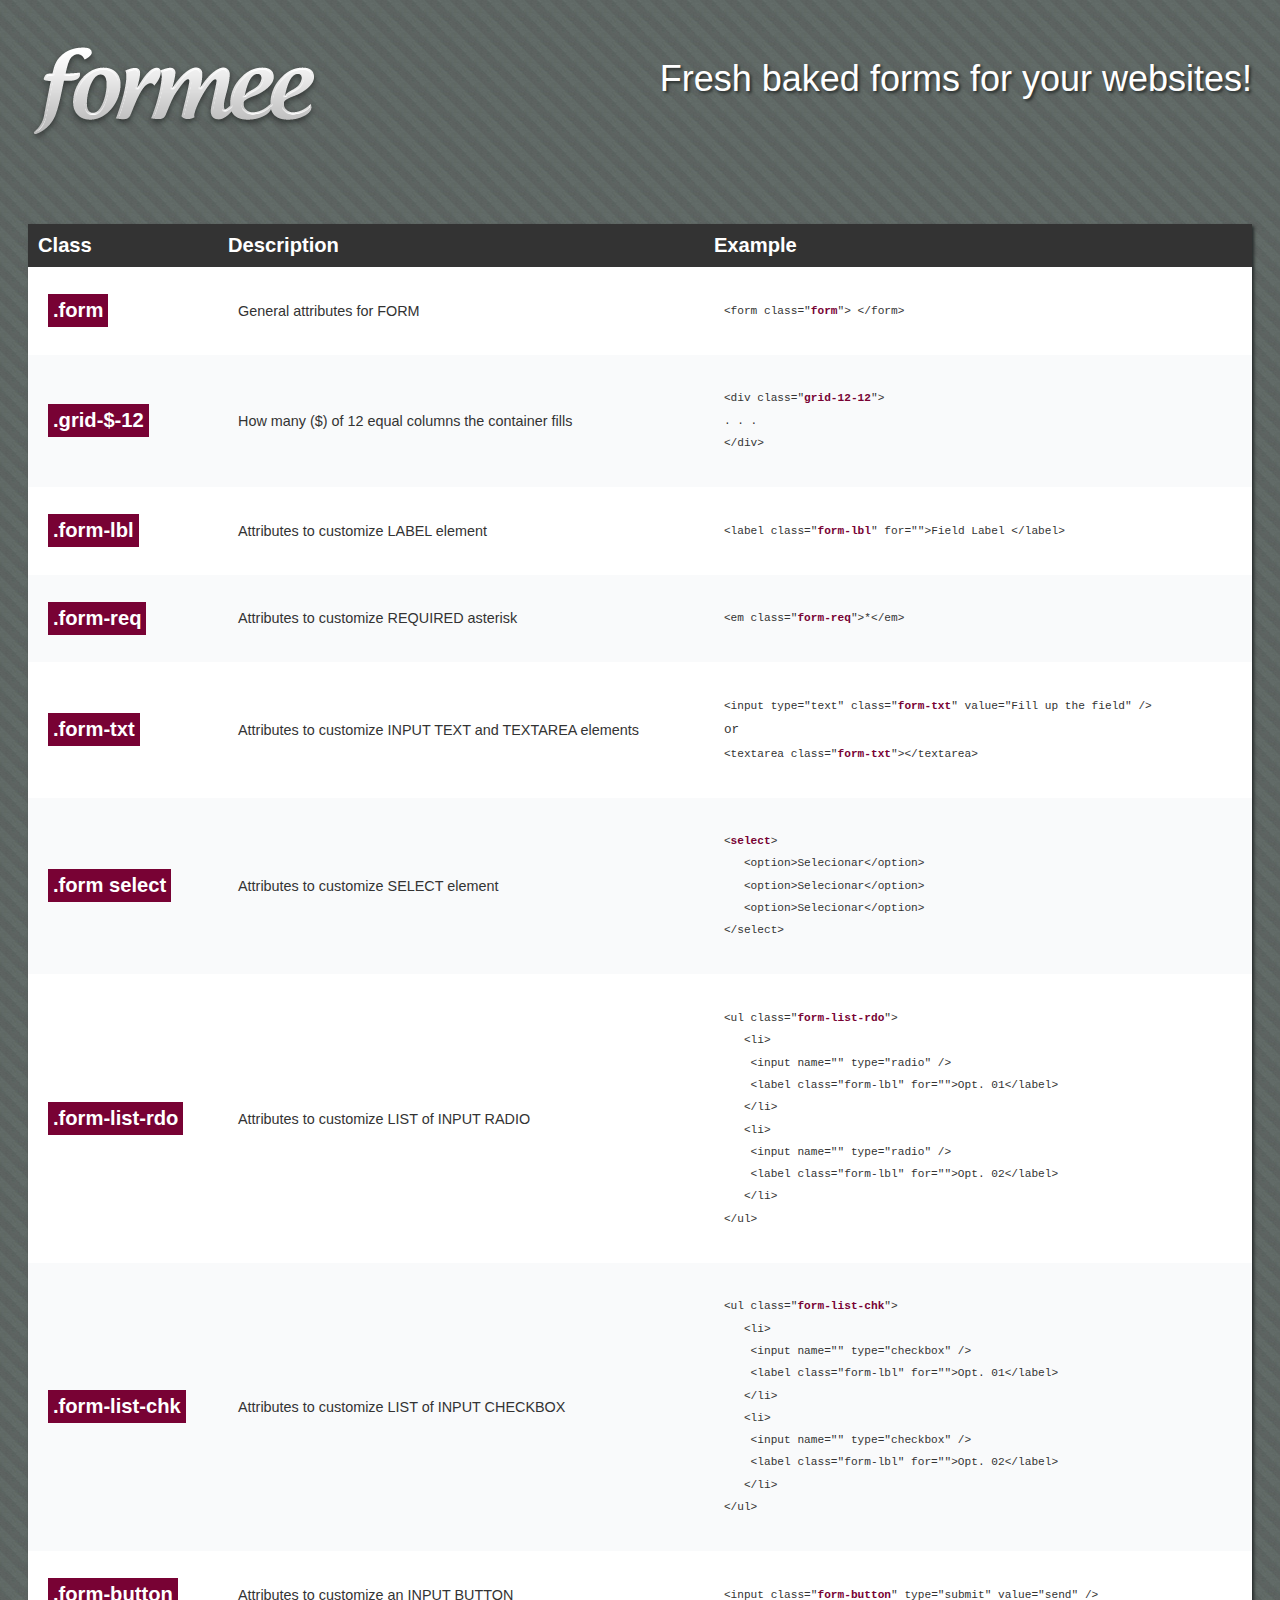
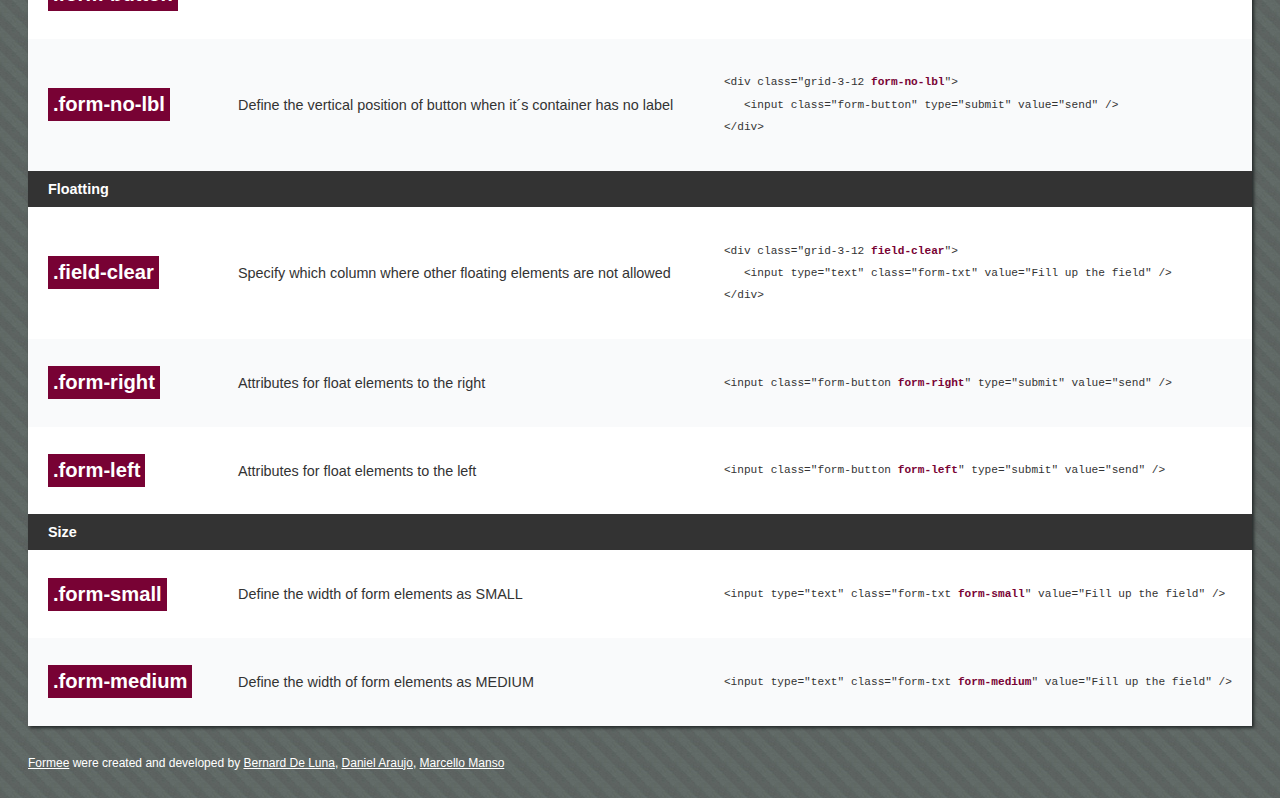
<file: formee-1-2/reference.htm>
<!DOCTYPE html PUBLIC "-//W3C//DTD XHTML 1.0 Transitional//EN" "http://www.w3.org/TR/xhtml1/DTD/xhtml1-transitional.dtd">
<html xmlns="http://www.w3.org/1999/xhtml">
<head>
<meta http-equiv="Content-Type" content="text/html; charset=utf-8" />
<title>Formee - http://www.formee.org</title>
<link rel="stylesheet" href="css/form-structure.css" type="text/css" media="screen" />
<link rel="stylesheet" href="css/form-style.css" type="text/css" media="screen" />
<style type="text/css">

body {background: transparent url(img/bg.jpg) repeat left top;padding:20px;font: normal 12px Arial,Sans-Serif;}
h1 {background: transparent url(img/formee-logo.png) no-repeat left top;text-indent:-9999px; overflow: hidden; width:292px; height: 100px; float:left;display:inline;margin-bottom:80px;}
h2 {font: normal 3em Arial,Sans-Serif; text-shadow:2px 2px 3px #262b2a;color:#fff; float:right;display:inline;margin-bottom:80px;}
table {clear:both;width: 100%;background:#fff;border-collapse: collapse;font: normal 1.2em Arial,Sans-Serif;color:#333;box-shadow:2px 2px 3px #262b2a;margin-bottom:30px;}
table td {padding:20px;}
table thead td {background: #333; padding:10px;color:#fff;font: bolder 1.4em Arial,Sans-Serif;}
table th {background: #333; padding: 10px 20px;color:#fff;font: bolder 1em Arial,Sans-Serif;text-align:left;}
table tbody tr:hover td {background:#fff1f7;}
.td-class {width:150px;}
.td-example {width:300px;}
.td-class span {font-weight:bolder;font-size: 1.4em;background: #780234;color:#fff; padding:5px;display:block; float:left;}
.odd td {background: #f9fafb;}
.footer, .footer a {color:#fff;}
.td-example pre, .td-example code {display: block; height:auto;font: normal 0.88em/2em "Courier New", Courier, monospace,Sans-Serif;}
.td-example code span {font-weight: bolder; color:#780234;}
</style>
</head>

<body>

	<h1>formee</h1>
    <h2>Fresh baked forms for your websites!</h2>
    
	<table>
    	<thead>
            <tr>
              <td>Class</td>
              <td>Description</td>
              <td>Example</td>
            </tr>
        </thead>
        <tbody>
            <tr>
              <td class="td-class"><span>.form</span></td>
              <td>General attributes for FORM</td>
              <td class="td-example">
              <pre><code>&lt;form class=&quot;<span>form</span>&quot;&gt; &lt;/form&gt;</code></pre>
              </td>
            </tr>
            <tr class="odd">
              <td class="td-class"><span>.grid-$-12</span></td>
              <td>How many ($) of 12 equal columns the container fills</td>
              <td class="td-example">
              <pre><code>&lt;div class=&quot;<span>grid-12-12</span>&quot;&gt;</code><code>. . .</code><code>&lt;/div&gt;</code></pre>
              </td>
            </tr>
            <tr>
              <td class="td-class"><span>.form-lbl</span></td>
              <td>Attributes to customize LABEL element</td>
              <td class="td-example">
              <pre><code>&lt;label class=&quot;<span>form-lbl</span>&quot; for=&quot;&quot;&gt;Field Label &lt;/label&gt;</code></pre>
              </td>
            </tr>
            <tr class="odd">
              <td class="td-class"><span>.form-req</span></td>
              <td>Attributes to customize REQUIRED asterisk</td>
              <td class="td-example">
              <pre><code>&lt;em class=&quot;<span>form-req</span>&quot;&gt;*&lt;/em&gt;</code></pre>              </td>
            </tr>
          <tr>
              <td class="td-class"><span>.form-txt</span></td>
            <td>Attributes to customize INPUT TEXT and TEXTAREA elements</td>
              <td class="td-example">
              <pre><code>&lt;input type=&quot;text&quot; class=&quot;<span>form-txt</span>&quot; value=&quot;Fill up the field&quot; /&gt;</code>or<code>&lt;textarea class=&quot;<span>form-txt</span>&quot;&gt;&lt;/textarea&gt;</code></pre>
              </td>
          </tr>
          <tr class="odd">
              <td class="td-class"><span>.form select</span></td>
            <td>Attributes to customize SELECT element</td>
              <td class="td-example">
              <pre><code>&lt;<span>select</span>&gt;</code><code>   &lt;option&gt;Selecionar&lt;/option&gt;</code><code>   &lt;option&gt;Selecionar&lt;/option&gt;</code><code>   &lt;option&gt;Selecionar&lt;/option&gt;</code><code>&lt;/select&gt;</code></pre>
              </td>
          </tr>
            <tr>
              <td class="td-class"><span>.form-list-rdo</span></td>
              <td>Attributes to customize LIST of INPUT RADIO</td>
              <td class="td-example">
              <pre><code>&lt;ul class=&quot;<span>form-list-rdo</span>&quot;&gt;</code><code>   &lt;li&gt;</code><code>    &lt;input name=&quot;&quot; type=&quot;radio&quot; /&gt;</code><code>    &lt;label class=&quot;form-lbl&quot; for=&quot;&quot;&gt;Opt. 01&lt;/label&gt;</code><code>   &lt;/li&gt;</code><code>   &lt;li&gt;</code><code>    &lt;input name=&quot;&quot; type=&quot;radio&quot; /&gt;</code><code>    &lt;label class=&quot;form-lbl&quot; for=&quot;&quot;&gt;Opt. 02&lt;/label&gt;</code><code>   &lt;/li&gt;</code><code>&lt;/ul&gt;</code></pre>
              </td>
            </tr>
            <tr class="odd">
              <td class="td-class"><span>.form-list-chk</span></td>
              <td>Attributes to customize LIST of INPUT CHECKBOX</td>
              <td class="td-example">
              <pre><code>&lt;ul class=&quot;<span>form-list-chk</span>&quot;&gt;</code><code>   &lt;li&gt;</code><code>    &lt;input name=&quot;&quot; type=&quot;checkbox&quot; /&gt;</code><code>    &lt;label class=&quot;form-lbl&quot; for=&quot;&quot;&gt;Opt. 01&lt;/label&gt;</code><code>   &lt;/li&gt;</code><code>   &lt;li&gt;</code><code>    &lt;input name=&quot;&quot; type=&quot;checkbox&quot; /&gt;</code><code>    &lt;label class=&quot;form-lbl&quot; for=&quot;&quot;&gt;Opt. 02&lt;/label&gt;</code><code>   &lt;/li&gt;</code><code>&lt;/ul&gt;</code></pre>
              </td>
            </tr>
            <tr>
              <td class="td-class"><span>.form-button</span></td>
              <td>Attributes to customize an INPUT BUTTON</td>
              <td class="td-example">
              <pre><code>&lt;input class=&quot;<span>form-button</span>&quot; type=&quot;submit&quot; value=&quot;send&quot; /&gt;</code></pre>
              </td>
            </tr>
            <tr class="odd">
              <td class="td-class"><span>.form-no-lbl</span></td>
              <td>Define the vertical position of button when it´s container has no label</td>
              <td class="td-example">
              <pre><code>&lt;div class=&quot;grid-3-12 <span>form-no-lbl</span>&quot;&gt;</code><code>   &lt;input class=&quot;form-button&quot; type=&quot;submit&quot; value=&quot;send&quot; /&gt;</code><code>&lt;/div&gt;</code></pre>
              </td>
            </tr>
          <tr>
          		<th colspan="3">Floatting</th>
          </tr>
            <tr>
              <td class="td-class"><span>.field-clear</span></td>
              <td>Specify which column where other floating elements are not allowed</td>
              <td class="td-example">
              <pre><code>&lt;div class=&quot;grid-3-12 <span>field-clear</span>&quot;&gt;</code><code>   &lt;input type=&quot;text&quot; class=&quot;form-txt&quot; value=&quot;Fill up the field&quot; /&gt;</code><code>&lt;/div&gt;</code></pre>
              </td>
            </tr>
            <tr class="odd">
              <td class="td-class"><span>.form-right</span></td>
              <td>Attributes for float elements to the right</td>
              <td class="td-example">
              <pre><code>&lt;input class=&quot;form-button <span>form-right</span>&quot; type=&quot;submit&quot; value=&quot;send&quot; /&gt;</code></pre>
              </td>
            </tr>
            <tr>
              <td class="td-class"><span>.form-left</span></td>
              <td>Attributes for float elements to the left</td>
              <td class="td-example">
              <pre><code>&lt;input class=&quot;form-button <span>form-left</span>&quot; type=&quot;submit&quot; value=&quot;send&quot; /&gt;</code></pre>
              </td>
            </tr>
          <tr>
          		<th colspan="3">Size</th>
          </tr>
            <tr>
				<td class="td-class"><span>.form-small</span></td>
				<td>Define the width of form elements as SMALL</td>
				<td class="td-example">
				<pre><code>&lt;input type=&quot;text&quot; class=&quot;form-txt <span>form-small</span>&quot; value=&quot;Fill up the field&quot; /&gt;</code></pre>
				</td>
          </tr>
            <tr class="odd">
				<td class="td-class"><span>.form-medium</span></td>
				<td>Define the width of form elements as MEDIUM </td>
				<td class="td-example">
				<pre><code>&lt;input type=&quot;text&quot; class=&quot;form-txt <span>form-medium</span>&quot; value=&quot;Fill up the field&quot; /&gt;</code></pre>
				</td>
          </tr>
        </tbody>
    </table>
    
    
    
    
    
    <div class="footer">
    	<a href="http://www.formee.org" title="Formee">Formee</a> were created and developed by <a class="twitter-anywhere-user" href="http://www.bernarddeluna.com" title="bernard de luna">Bernard De Luna</a>, <a class="twitter-anywhere-user" href="http://www.dnlaraujo.com.br/" title="Daniel Araujo">Daniel Araujo</a>, <a class="twitter-anywhere-user" href="http://www.marcellomanso.com.br/" title="Marcello Manso">Marcello Manso</a>
    </div>



<script type="text/javascript" src="http://platform.twitter.com/anywhere.js?id=WkDZLfFPWyvNWvoWsGkeCQ&amp;v=1"></script>
<script type="text/javascript">
twttr.anywhere(function (T) {
T.hovercards();
});
</script>
</body>
</html>
</file>
<file: formee-1-2/css/form-structure.css>
﻿/********************************************************************

Project: Formee - http://www.formee.org
Last Updated: 19/04/2010
Version: 1.1
Authors: Bernard De Luna - http://www.bernarddeluna.com
             Daniel Araujo - http://www.dnlaraujo.com.br
			 Marcello Manso - http://www.marcellomanso.com.br
********************************************************************
Structure
********************************************************************/

/* Little CSS Reset to preserv form structure */
.form * {padding:0;	margin:0;	list-style: none;	border: none;	font-size:100%;}


/* Form Structure */
.form fieldset {position: relative;height:100%;}


/* Field Grid */
.grid-1-12, .grid-2-12, .grid-3-12, .grid-4-12, .grid-5-12, .grid-6-12, .grid-7-12, .grid-8-12, .grid-9-12, .grid-10-12, .grid-11-12, .grid-12-12 {
display:inline; float:left; margin-left:1%; margin-right:1%;padding: 0.5% 0.5% 0.8%;height:100%;
/*ie7*/
*margin-left:.8%; *margin-right:.8%;*padding: 0.5% 0.25% 0.8%;
}


/* 12-column Grid (thanks for Fluid 960 Grid System) */
.grid-1-12 {width: 5.333%;}
.grid-2-12 {width: 13.666%;}
.grid-3-12 {width: 22%;}
.grid-4-12 {width: 30.333%;}
.grid-5-12 {width: 38.666%;}
.grid-6-12 {width: 47%;}
.grid-7-12 {width: 55.333%;}
.grid-8-12 {width: 63.666%;}
.grid-9-12 {width: 72%;}
.grid-10-12 {width: 80.333%;}
.grid-11-12 {width: 88.666%;}
.grid-12-12 {width: 97%;}

/* first item */ .alpha {margin-left:0;}
/* last item */ .omega {margin-right:0;}
/* clear */ .field-clear {clear:both;}



/* form elements  */
.form input, .form label, .form img, .form select {vertical-align: middle; line-height: 1em;}
.form-lbl {display: block; height: auto; margin: 0.5em 0 0.8em;}
.form-list-chk .form-lbl, .form-list-rdo .form-lbl {display: inline; height: auto; margin: 0.5em 0 0.8em 2px;}
.form-req {position: relative;top:3px;}
/*.form-container { border:1px solid; display: block; clear:both; overflow: hidden;}*/
.form-msg-info, .form-msg-warning, .form-msg-error, .form-msg-success {padding:6px 10px 5px; display: block;height: auto; margin: -0.3em 0 0.5em;}
/*.form .form-txt, .form textarea {	margin: 0.3%;	background: transparent;	width: 99.4%;}*/
.form .form-txt, .form textarea, .form select {width: 100%; padding:5px;border: 1px solid #999;  box-sizing: border-box;  -moz-box-sizing: border-box; -ms-box-sizing: border-box;-webkit-box-sizing: border-box; -khtml-box-sizing: border-box;
/*ie7*/
*width: 99%;
}

.form textarea {	height: 15em;}
.form select {padding:4px;}

/* form button  */
.form-button {padding: 4px 6px;cursor: pointer;text-align: center;float:left;margin-left: 0.3em;display:inline;
/*ie7*/

}
.form-no-lbl {padding-top:35px;}

/* input with readonly attribute */
.form-readonly, input[readonly] {border:none; font-weight: normal;padding-left:0;}


/* multiple containers inside field-grid */
.form-left {float:left; margin-right:0.3em;clear:none;}
.form-right {float:right; margin-left:0.3em;clear:none;}


/* lista de chk e rdo */
.form-list-chk, .form-list-rdo {height: 100%;}
.form-list-chk li, .form-list-rdo li {margin: 0.5em 0.6em 0.2em; float:left; display: inline; list-style:none;}
.form-list-chk input, .form-list-rdo li input {margin-right: 0.2em}


/* tamanhos dos campos */
.form-small {width: 30% !important;float:left;margin-right: 10px;display:inline;
/*ie7*/
*width: 25% !important;
}
.form-medium {width: 50% !important;float:left;margin-right: 10px;display:inline;
/*ie7*/
*width: 45% !important;
}

.form-date {width: 80px !important;float:left;margin-right: 10px;display:inline;}
.form-time {width: 60px !important;float:left;margin-right: 10px;display:inline;}
.form-date-day, .form-date-year {width: 40px !important;float:left;margin-right: 10px;display:inline;}
.form-date-month {width: 60px !important;float:left;margin-right: 10px;display:inline;}

/* fix  ff bugs */
div:after, ol:after, form:after, dl:after, ul:after {content:".";display:block;clear:both;visibility:hidden;height:0;overflow:hidden;}
</file>
<file: formee-1-2/css/form-style.css>
/********************************************************************

Project: Formee - http://www.formee.org
Last Updated: 19/04/2010
Version: 1.1
Authors: Bernard De Luna - http://www.bernarddeluna.com
             Daniel Araujo - http://www.dnlaraujo.com.br
			 Marcello Manso - http://www.marcellomanso.com.br
			 
********************************************************************
Style
********************************************************************/



/* Form Style */
.form {font: normal 12px/1em arial, Verdana, "Trebuchet MS", Helvetica, sans-serif;}

.form fieldset {
	border: 1px solid #999;
	border-top:3px solid #000;
	border-bottom: 1px solid #ccc;
	background:#efefef;
	padding-bottom: 1.2em;
	margin: 0 0 6em;
}

/* hover effect */
.grid-1-12:hover, .grid-2-12:hover, .grid-3-12:hover, .grid-4-12:hover, .grid-5-12:hover, .grid-6-12:hover, .grid-7-12:hover, .grid-8-12:hover, .grid-9-12:hover, .grid-10-12:hover, .grid-11-12:hover, .grid-12-12:hover {background:#e5e5e5;}
.field-button:hover {background:transparent;}


/* Form legend and titles */
.form legend {
	font-size:1.7em;
	padding: 10px 10px 15px;
	margin-bottom: 10px;
	background:#000;
	margin-left:1.04%;
	color:#fff;
}

/* form elements  */
.form-lbl {
	font-size:1em;
	font-weight: bolder;
}
.form-req {
	font-weight: bold;
	font-style:normal;
	color:#d10000;
	font-size:1.4em;
}
.form .form-txt, .form textarea, .form select {
	border-color:#235485;
	background: #fff;
	color:#333;
	font: normal 12px/1em arial, Verdana, "Trebuchet MS", Helvetica, sans-serif;
}
.form .form-txt:hover, .form textarea:hover, .form select:hover {
	border-color:#235485;
	background: #fafafa;
	color:#333;
}
.form .form-txt:focus, .form textarea:focus, .form select:focus {
	border-color:#103b66;
	background: #f4fcff;
	color:#235485;
}


/* form msg status  */
.form-msg-info, .form-msg-warning, .form-msg-error, .form-msg-success {
	padding-left: 27px;
	font-size:0.9em;
	border-bottom: 1px solid #ccc;
}
.form-msg-info {
	background: #d1ecf7 url(../img/form-ic-info.png) no-repeat 5px 4px;
	border-color:#bcdfef;
	color:#11689e;
}
.form-msg-warning {
	background: #fff6bf url(../img/form-ic-warning.png) no-repeat 5px 4px;
	border-color:#fceb77;
	color:#957210;
}
.form-msg-error {
	background: #fad0d0 url(../img/form-ic-error.png) no-repeat 5px 4px;
	border-color:#f6abab;
	color:#b01717;
}
.form-msg-success {
	background: #e5f8ce url(../img/form-ic-success.png) no-repeat 5px 4px;
	border-color:#d0f1a6;
	color:#62b548;
}


/* form buttons */
.form-button {
	font-size:1.2em;
	background:#235485;
	color:#fff;
}
.form-button:hover {background:#666;}
</file>
<file: css/text.css>
/*
	960 Grid System ~ Text CSS.
	Learn more ~ http://960.gs/

	Licensed under GPL and MIT.
*/

/* `Basic HTML
----------------------------------------------------------------------------------------------------*/

body {
	font: 13px/1.5 'Helvetica Neue', Arial, 'Liberation Sans', FreeSans, sans-serif;
}

a:focus {
	outline: 1px dotted;
}

hr {
	border: 0 #ccc solid;
	border-top-width: 1px;
	clear: both;
	height: 0;
}

/* `Headings
----------------------------------------------------------------------------------------------------*/

h1 {
	font-size: 25px;
}

h2 {
	font-size: 23px;
}

h3 {
	font-size: 21px;
}

h4 {
	font-size: 19px;
}

h5 {
	font-size: 17px;
}

h6 {
	font-size: 15px;
}

/* `Spacing
----------------------------------------------------------------------------------------------------*/

ol {
	list-style: decimal;
}

ul {
	list-style: disc;
}

li {
	margin-left: 30px;
}

p,
dl,
hr,
h1,
h2,
h3,
h4,
h5,
h6,
ol,
ul,
pre,
table,
address,
fieldset {
	margin-bottom: 20px;
}
</file>
<file: css/960_24_col.css>
/*
	960 Grid System ~ Core CSS.
	Learn more ~ http://960.gs/

	Licensed under GPL and MIT.
*/

/*
	Forces backgrounds to span full width,
	even if there is horizontal scrolling.
	Increase this if your layout is wider.

	Note: IE6 works fine without this fix.
*/

body {
	min-width: 960px;
}

/* `Container >> 24 Columns
----------------------------------------------------------------------------------------------------*/
.container_24 {
	margin-left: auto;
	margin-right: auto;
	width: 960px;
}

/* `Grid >> Global
----------------------------------------------------------------------------------------------------*/

.grid_1,
.grid_2,
.grid_3,
.grid_4,
.grid_5,
.grid_6,
.grid_7,
.grid_8,
.grid_9,
.grid_10,
.grid_11,
.grid_12,
.grid_13,
.grid_14,
.grid_15,
.grid_16,
.grid_17,
.grid_18,
.grid_19,
.grid_20,
.grid_21,
.grid_22,
.grid_23,
.grid_24 {
	display: inline;
	float: left;
	margin-left: 5px;
	margin-right: 5px;
}

.push_1, .pull_1,
.push_2, .pull_2,
.push_3, .pull_3,
.push_4, .pull_4,
.push_5, .pull_5,
.push_6, .pull_6,
.push_7, .pull_7,
.push_8, .pull_8,
.push_9, .pull_9,
.push_10, .pull_10,
.push_11, .pull_11,
.push_12, .pull_12,
.push_13, .pull_13,
.push_14, .pull_14,
.push_15, .pull_15,
.push_16, .pull_16,
.push_17, .pull_17,
.push_18, .pull_18,
.push_19, .pull_19,
.push_20, .pull_20,
.push_21, .pull_21,
.push_22, .pull_22,
.push_23, .pull_23 {
	position: relative;
}

/* `Grid >> Children (Alpha ~ First, Omega ~ Last)
----------------------------------------------------------------------------------------------------*/

.alpha {
	margin-left: 0;
}

.omega {
	margin-right: 0;
}

/* `Grid >> 24 Columns
----------------------------------------------------------------------------------------------------*/

.container_24 .grid_1 {
	width: 30px;
}

.container_24 .grid_2 {
	width: 70px;
}

.container_24 .grid_3 {
	width: 110px;
}

.container_24 .grid_4 {
	width: 150px;
}

.container_24 .grid_5 {
	width: 190px;
}

.container_24 .grid_6 {
	width: 230px;
}

.container_24 .grid_7 {
	width: 270px;
}

.container_24 .grid_8 {
	width: 310px;
}

.container_24 .grid_9 {
	width: 350px;
}

.container_24 .grid_10 {
	width: 390px;
}

.container_24 .grid_11 {
	width: 430px;
}

.container_24 .grid_12 {
	width: 470px;
}

.container_24 .grid_13 {
	width: 510px;
}

.container_24 .grid_14 {
	width: 550px;
}

.container_24 .grid_15 {
	width: 590px;
}

.container_24 .grid_16 {
	width: 630px;
}

.container_24 .grid_17 {
	width: 670px;
}

.container_24 .grid_18 {
	width: 710px;
}

.container_24 .grid_19 {
	width: 750px;
}

.container_24 .grid_20 {
	width: 790px;
}

.container_24 .grid_21 {
	width: 830px;
}

.container_24 .grid_22 {
	width: 870px;
}

.container_24 .grid_23 {
	width: 910px;
}

.container_24 .grid_24 {
	width: 950px;
}

/* `Prefix Extra Space >> 24 Columns
----------------------------------------------------------------------------------------------------*/

.container_24 .prefix_1 {
	padding-left: 40px;
}

.container_24 .prefix_2 {
	padding-left: 80px;
}

.container_24 .prefix_3 {
	padding-left: 120px;
}

.container_24 .prefix_4 {
	padding-left: 160px;
}

.container_24 .prefix_5 {
	padding-left: 200px;
}

.container_24 .prefix_6 {
	padding-left: 240px;
}

.container_24 .prefix_7 {
	padding-left: 280px;
}

.container_24 .prefix_8 {
	padding-left: 320px;
}

.container_24 .prefix_9 {
	padding-left: 360px;
}

.container_24 .prefix_10 {
	padding-left: 400px;
}

.container_24 .prefix_11 {
	padding-left: 440px;
}

.container_24 .prefix_12 {
	padding-left: 480px;
}

.container_24 .prefix_13 {
	padding-left: 520px;
}

.container_24 .prefix_14 {
	padding-left: 560px;
}

.container_24 .prefix_15 {
	padding-left: 600px;
}

.container_24 .prefix_16 {
	padding-left: 640px;
}

.container_24 .prefix_17 {
	padding-left: 680px;
}

.container_24 .prefix_18 {
	padding-left: 720px;
}

.container_24 .prefix_19 {
	padding-left: 760px;
}

.container_24 .prefix_20 {
	padding-left: 800px;
}

.container_24 .prefix_21 {
	padding-left: 840px;
}

.container_24 .prefix_22 {
	padding-left: 880px;
}

.container_24 .prefix_23 {
	padding-left: 920px;
}

/* `Suffix Extra Space >> 24 Columns
----------------------------------------------------------------------------------------------------*/

.container_24 .suffix_1 {
	padding-right: 40px;
}

.container_24 .suffix_2 {
	padding-right: 80px;
}

.container_24 .suffix_3 {
	padding-right: 120px;
}

.container_24 .suffix_4 {
	padding-right: 160px;
}

.container_24 .suffix_5 {
	padding-right: 200px;
}

.container_24 .suffix_6 {
	padding-right: 240px;
}

.container_24 .suffix_7 {
	padding-right: 280px;
}

.container_24 .suffix_8 {
	padding-right: 320px;
}

.container_24 .suffix_9 {
	padding-right: 360px;
}

.container_24 .suffix_10 {
	padding-right: 400px;
}

.container_24 .suffix_11 {
	padding-right: 440px;
}

.container_24 .suffix_12 {
	padding-right: 480px;
}

.container_24 .suffix_13 {
	padding-right: 520px;
}

.container_24 .suffix_14 {
	padding-right: 560px;
}

.container_24 .suffix_15 {
	padding-right: 600px;
}

.container_24 .suffix_16 {
	padding-right: 640px;
}

.container_24 .suffix_17 {
	padding-right: 680px;
}

.container_24 .suffix_18 {
	padding-right: 720px;
}

.container_24 .suffix_19 {
	padding-right: 760px;
}

.container_24 .suffix_20 {
	padding-right: 800px;
}

.container_24 .suffix_21 {
	padding-right: 840px;
}

.container_24 .suffix_22 {
	padding-right: 880px;
}

.container_24 .suffix_23 {
	padding-right: 920px;
}

/* `Push Space >> 24 Columns
----------------------------------------------------------------------------------------------------*/

.container_24 .push_1 {
	left: 40px;
}

.container_24 .push_2 {
	left: 80px;
}

.container_24 .push_3 {
	left: 120px;
}

.container_24 .push_4 {
	left: 160px;
}

.container_24 .push_5 {
	left: 200px;
}

.container_24 .push_6 {
	left: 240px;
}

.container_24 .push_7 {
	left: 280px;
}

.container_24 .push_8 {
	left: 320px;
}

.container_24 .push_9 {
	left: 360px;
}

.container_24 .push_10 {
	left: 400px;
}

.container_24 .push_11 {
	left: 440px;
}

.container_24 .push_12 {
	left: 480px;
}

.container_24 .push_13 {
	left: 520px;
}

.container_24 .push_14 {
	left: 560px;
}

.container_24 .push_15 {
	left: 600px;
}

.container_24 .push_16 {
	left: 640px;
}

.container_24 .push_17 {
	left: 680px;
}

.container_24 .push_18 {
	left: 720px;
}

.container_24 .push_19 {
	left: 760px;
}

.container_24 .push_20 {
	left: 800px;
}

.container_24 .push_21 {
	left: 840px;
}

.container_24 .push_22 {
	left: 880px;
}

.container_24 .push_23 {
	left: 920px;
}

/* `Pull Space >> 24 Columns
----------------------------------------------------------------------------------------------------*/

.container_24 .pull_1 {
	left: -40px;
}

.container_24 .pull_2 {
	left: -80px;
}

.container_24 .pull_3 {
	left: -120px;
}

.container_24 .pull_4 {
	left: -160px;
}

.container_24 .pull_5 {
	left: -200px;
}

.container_24 .pull_6 {
	left: -240px;
}

.container_24 .pull_7 {
	left: -280px;
}

.container_24 .pull_8 {
	left: -320px;
}

.container_24 .pull_9 {
	left: -360px;
}

.container_24 .pull_10 {
	left: -400px;
}

.container_24 .pull_11 {
	left: -440px;
}

.container_24 .pull_12 {
	left: -480px;
}

.container_24 .pull_13 {
	left: -520px;
}

.container_24 .pull_14 {
	left: -560px;
}

.container_24 .pull_15 {
	left: -600px;
}

.container_24 .pull_16 {
	left: -640px;
}

.container_24 .pull_17 {
	left: -680px;
}

.container_24 .pull_18 {
	left: -720px;
}

.container_24 .pull_19 {
	left: -760px;
}

.container_24 .pull_20 {
	left: -800px;
}

.container_24 .pull_21 {
	left: -840px;
}

.container_24 .pull_22 {
	left: -880px;
}

.container_24 .pull_23 {
	left: -920px;
}

/* `Clear Floated Elements
----------------------------------------------------------------------------------------------------*/

/* http://sonspring.com/journal/clearing-floats */

.clear {
	clear: both;
	display: block;
	overflow: hidden;
	visibility: hidden;
	width: 0;
	height: 0;
}

/* http://www.yuiblog.com/blog/2010/09/27/clearfix-reloaded-overflowhidden-demystified */

.clearfix:before,
.clearfix:after {
	content: '\0020';
	display: block;
	overflow: hidden;
	visibility: hidden;
	width: 0;
	height: 0;
}

.clearfix:after {
	clear: both;
}

/*
	The following zoom:1 rule is specifically for IE6 + IE7.
	Move to separate stylesheet if invalid CSS is a problem.
*/

.clearfix {
	zoom: 1;
}
</file>
<file: css/form-structure.css>
﻿/********************************************************************

Project: Formee - http://www.formee.org
Last Updated: 19/04/2010
Version: 1.1
Authors: Bernard De Luna - http://www.bernarddeluna.com
             Daniel Araujo - http://www.dnlaraujo.com.br
			 Marcello Manso - http://www.marcellomanso.com.br
********************************************************************
Structure
********************************************************************/

/* Little CSS Reset to preserv form structure */
.form * {padding:0;	margin:0;	list-style: none;	border: none;	font-size:100%;}


/* Form Structure */
.form fieldset {position: relative;height:100%;}


/* Field Grid */
.grid-1-12, .grid-2-12, .grid-3-12, .grid-4-12, .grid-5-12, .grid-6-12, .grid-7-12, .grid-8-12, .grid-9-12, .grid-10-12, .grid-11-12, .grid-12-12 {
display:inline; float:left; margin-left:1%; margin-right:1%;padding: 0.5% 0.5% 0.8%;height:100%;
/*ie7*/
*margin-left:.8%; *margin-right:.8%;*padding: 0.5% 0.25% 0.8%;
}


/* 12-column Grid (thanks for Fluid 960 Grid System) */
.grid-1-12 {width: 5.333%;}
.grid-2-12 {width: 13.666%;}
.grid-3-12 {width: 22%;}
.grid-4-12 {width: 30.333%;}
.grid-5-12 {width: 38.666%;}
.grid-6-12 {width: 47%;}
.grid-7-12 {width: 55.333%;}
.grid-8-12 {width: 63.666%;}
.grid-9-12 {width: 72%;}
.grid-10-12 {width: 80.333%;}
.grid-11-12 {width: 88.666%;}
.grid-12-12 {width: 97%;}

/* first item */ .alpha {margin-left:0;}
/* last item */ .omega {margin-right:0;}
/* clear */ .field-clear {clear:both;}



/* form elements  */
.form input, .form label, .form img, .form select {vertical-align: middle; line-height: 1em;}
.form-lbl {display: block; height: auto; margin: 0.5em 0 0.8em;}
.form-list-chk .form-lbl, .form-list-rdo .form-lbl {display: inline; height: auto; margin: 0.5em 0 0.8em 2px;}
.form-req {position: relative;top:3px;}
/*.form-container { border:1px solid; display: block; clear:both; overflow: hidden;}*/
.form-msg-info, .form-msg-warning, .form-msg-error, .form-msg-success {padding:6px 10px 5px; display: block;height: auto; margin: -0.3em 0 0.5em;}
/*.form .form-txt, .form textarea {	margin: 0.3%;	background: transparent;	width: 99.4%;}*/
.form .form-txt, .form textarea, .form select {width: 100%; padding:5px;border: 1px solid #999;  box-sizing: border-box;  -moz-box-sizing: border-box; -ms-box-sizing: border-box;-webkit-box-sizing: border-box; -khtml-box-sizing: border-box;
/*ie7*/
*width: 99%;
}

.form textarea {	height: 15em;}
.form select {padding:4px;}

/* form button  */
.form-button {padding: 4px 6px;cursor: pointer;text-align: center;float:left;margin-left: 0.3em;display:inline;
/*ie7*/

}
.form-no-lbl {padding-top:35px;}

/* input with readonly attribute */
.form-readonly, input[readonly] {border:none; font-weight: normal;padding-left:0;}


/* multiple containers inside field-grid */
.form-left {float:left; margin-right:0.3em;clear:none;}
.form-right {float:right; margin-left:0.3em;clear:none;}


/* lista de chk e rdo */
.form-list-chk, .form-list-rdo {height: 100%;}
.form-list-chk li, .form-list-rdo li {margin: 0.5em 0.6em 0.2em; float:left; display: inline; list-style:none;}
.form-list-chk input, .form-list-rdo li input {margin-right: 0.2em}


/* tamanhos dos campos */
.form-small {width: 30% !important;float:left;margin-right: 10px;display:inline;
/*ie7*/
*width: 25% !important;
}
.form-medium {width: 50% !important;float:left;margin-right: 10px;display:inline;
/*ie7*/
*width: 45% !important;
}

.form-date {width: 80px !important;float:left;margin-right: 10px;display:inline;}
.form-time {width: 60px !important;float:left;margin-right: 10px;display:inline;}
.form-date-day, .form-date-year {width: 40px !important;float:left;margin-right: 10px;display:inline;}
.form-date-month {width: 60px !important;float:left;margin-right: 10px;display:inline;}

/* fix  ff bugs */
div:after, ol:after, form:after, dl:after, ul:after {content:".";display:block;clear:both;visibility:hidden;height:0;overflow:hidden;}
</file>
<file: css/form-style.css>
/********************************************************************

Project: Formee - http://www.formee.org
Last Updated: 19/04/2010
Version: 1.1
Authors: Bernard De Luna - http://www.bernarddeluna.com
             Daniel Araujo - http://www.dnlaraujo.com.br
			 Marcello Manso - http://www.marcellomanso.com.br
			 
********************************************************************
Style
********************************************************************/



/* Form Style */
.form {font: normal 12px/1em arial, Verdana, "Trebuchet MS", Helvetica, sans-serif;}

.form fieldset {
	border-top:3px solid #000;
	border-bottom: 1px solid #ccc;
	padding-bottom: .5em;
	margin: 0 0 1em;
}

/* hover effect */
.grid-1-12:hover, .grid-2-12:hover, .grid-3-12:hover, .grid-4-12:hover, .grid-5-12:hover, .grid-6-12:hover, .grid-7-12:hover, .grid-8-12:hover, .grid-9-12:hover, .grid-10-12:hover, .grid-11-12:hover, .grid-12-12:hover {background:#e5e5e5;}
.field-button:hover {background:transparent;}


/* Form legend and titles */
.form legend {
	font-size:1.7em;
	padding: 10px 10px 15px;
	margin-bottom: 10px;
	margin-left:1.04%;
}

/* form elements  */
.form-lbl {
	font-size:1em;
	font-weight: bolder;
}
.form-req {
	font-weight: bold;
	font-style:normal;
	color:#d10000;
	font-size:1.4em;
}
.form .form-txt, .form textarea, .form select {
	border-color:#235485;
	background: #fff;
	color:#333;
	font: normal 12px/1em arial, Verdana, "Trebuchet MS", Helvetica, sans-serif;
}
.form .form-txt:hover, .form textarea:hover, .form select:hover {
	border-color:#235485;
	background: #fafafa;
	color:#333;
}
.form .form-txt:focus, .form textarea:focus, .form select:focus {
	border-color:#103b66;
	background: #f4fcff;
	color:#235485;
}


/* form msg status  */
.form-msg-info, .form-msg-warning, .form-msg-error, .form-msg-success {
	padding-left: 27px;
	font-size:0.9em;
	border-bottom: 1px solid #ccc;
}
.form-msg-info {
	background: #d1ecf7 url(../img/form-ic-info.png) no-repeat 5px 4px;
	border-color:#bcdfef;
	color:#11689e;
}
.form-msg-warning {
	background: #fff6bf url(../img/form-ic-warning.png) no-repeat 5px 4px;
	border-color:#fceb77;
	color:#957210;
}
.form-msg-error {
	background: #fad0d0 url(../img/form-ic-error.png) no-repeat 5px 4px;
	border-color:#f6abab;
	color:#b01717;
}
.form-msg-success {
	background: #e5f8ce url(../img/form-ic-success.png) no-repeat 5px 4px;
	border-color:#d0f1a6;
	color:#62b548;
}


/* form buttons */
.form-button {
	font-size:1.2em;
	background:#235485;
	color:#fff;
}
.form-button:hover {background:#666;}
</file>
<file: css/tribe.css>
.container_24 {
	background:url("../img/24_col.gif") repeat-y scroll 0 0 #FFFFFF
}


ul.secondNav, ul.mainNav, .secondNav li, .mainNav li, #controlbar ul, #controlbar li {
	margin:0;
	padding:0;
	display:inline;
}
ul.secondNav {
	float: right;
	font-size: 0.95em;
}
ul.mainNav {
	font-size: 1.25em;
}
.secondNav li, .mainNav li {
	padding: 5px;
}
ul.mainSubNav, .mainSubNav li {
	margin: 0 0 0 5px;
	padding:0;
}
.mainSubNav li {
	display:inline;
}
#controlbar ul {
	float:right;
}
#controlbar h1 {
	margin: 0;
	padding: 0;
	font-size: 12px;
	float: left;
}
h2.companyName {
	margin:5px 0 5px 5px;
}
.grid_18 h2 {
}

/* call to actions actionItem*/

.vacationItem, .messageItem, .applicantItem, .interviewItem, .dateItem, .contentItem, .contentActions {
	display:block;
}
.actionItem {
	display: block;
	border-bottom: 1px solid #ccc;
	padding: 5px 0;
}
.actionItem .contentActions a {
	padding: 0 15px 0 0;
}
.actionItem ul, .actionItem li {
	margin: 0;
	padding:0;
	display: block;
}
.actionItem h5{
	
}
/* end call to actions */

/* happeningSummary */
h3 {
	padding:0;
	margin:10px 0 5px 0;
}
.happeningSummary h4 {
	margin:0;
	padding:3px;
	background: #ccc;
	font-size: 1em;
	width: 100px;
}
.happeningItem {
	height: 70px;
	padding: 5px 0;
}

.staffItem .employee-name, .employee-status, .manager-action {
	display: block;
}
.published {
	display:block;
	text-align: center;
	float:left;
	border-bottom:none;
	margin: 3px;
	padding: 4px;
	width: 41px;
	background: #ccc;
}
.pub-month {
	display:block; 
	font-size: .9em;
	margin:0; 
	padding:0;
	background: #fff;
}
.pub-date { 
	display:block; 
	font-size:1.4em;
	margin:0; 
	padding:0;  
}
/* end happingSummary */
/* right bar stuff */
.searchBox {
	margin: 15px 0;
}
.popular-activites ul, .popular-activites h4 {
	margin: 0 10px;
}
</file>
<file: code/css/text.css>
body{font:13px/1.5 'Helvetica Neue',Arial,'Liberation Sans',FreeSans,sans-serif}a:focus{outline:1px dotted}hr{border:0 #ccc solid;border-top-width:1px;clear:both;height:0}h1{font-size:25px}h2{font-size:23px}h3{font-size:21px}h4{font-size:19px}h5{font-size:17px}h6{font-size:15px}ol{list-style:decimal}ul{list-style:disc}li{margin-left:30px}p,dl,hr,h1,h2,h3,h4,h5,h6,ol,ul,pre,table,address,fieldset{margin-bottom:20px}
</file>
<file: code/css/960.css>
body{min-width:960px}.container_12,.container_16{margin-left:auto;margin-right:auto;width:960px}.grid_1,.grid_2,.grid_3,.grid_4,.grid_5,.grid_6,.grid_7,.grid_8,.grid_9,.grid_10,.grid_11,.grid_12,.grid_13,.grid_14,.grid_15,.grid_16{display:inline;float:left;margin-left:10px;margin-right:10px}.push_1,.pull_1,.push_2,.pull_2,.push_3,.pull_3,.push_4,.pull_4,.push_5,.pull_5,.push_6,.pull_6,.push_7,.pull_7,.push_8,.pull_8,.push_9,.pull_9,.push_10,.pull_10,.push_11,.pull_11,.push_12,.pull_12,.push_13,.pull_13,.push_14,.pull_14,.push_15,.pull_15{position:relative}.container_12 .grid_3,.container_16 .grid_4{width:220px}.container_12 .grid_6,.container_16 .grid_8{width:460px}.container_12 .grid_9,.container_16 .grid_12{width:700px}.container_12 .grid_12,.container_16 .grid_16{width:940px}.alpha{margin-left:0}.omega{margin-right:0}.container_12 .grid_1{width:60px}.container_12 .grid_2{width:140px}.container_12 .grid_4{width:300px}.container_12 .grid_5{width:380px}.container_12 .grid_7{width:540px}.container_12 .grid_8{width:620px}.container_12 .grid_10{width:780px}.container_12 .grid_11{width:860px}.container_16 .grid_1{width:40px}.container_16 .grid_2{width:100px}.container_16 .grid_3{width:160px}.container_16 .grid_5{width:280px}.container_16 .grid_6{width:340px}.container_16 .grid_7{width:400px}.container_16 .grid_9{width:520px}.container_16 .grid_10{width:580px}.container_16 .grid_11{width:640px}.container_16 .grid_13{width:760px}.container_16 .grid_14{width:820px}.container_16 .grid_15{width:880px}.container_12 .prefix_3,.container_16 .prefix_4{padding-left:240px}.container_12 .prefix_6,.container_16 .prefix_8{padding-left:480px}.container_12 .prefix_9,.container_16 .prefix_12{padding-left:720px}.container_12 .prefix_1{padding-left:80px}.container_12 .prefix_2{padding-left:160px}.container_12 .prefix_4{padding-left:320px}.container_12 .prefix_5{padding-left:400px}.container_12 .prefix_7{padding-left:560px}.container_12 .prefix_8{padding-left:640px}.container_12 .prefix_10{padding-left:800px}.container_12 .prefix_11{padding-left:880px}.container_16 .prefix_1{padding-left:60px}.container_16 .prefix_2{padding-left:120px}.container_16 .prefix_3{padding-left:180px}.container_16 .prefix_5{padding-left:300px}.container_16 .prefix_6{padding-left:360px}.container_16 .prefix_7{padding-left:420px}.container_16 .prefix_9{padding-left:540px}.container_16 .prefix_10{padding-left:600px}.container_16 .prefix_11{padding-left:660px}.container_16 .prefix_13{padding-left:780px}.container_16 .prefix_14{padding-left:840px}.container_16 .prefix_15{padding-left:900px}.container_12 .suffix_3,.container_16 .suffix_4{padding-right:240px}.container_12 .suffix_6,.container_16 .suffix_8{padding-right:480px}.container_12 .suffix_9,.container_16 .suffix_12{padding-right:720px}.container_12 .suffix_1{padding-right:80px}.container_12 .suffix_2{padding-right:160px}.container_12 .suffix_4{padding-right:320px}.container_12 .suffix_5{padding-right:400px}.container_12 .suffix_7{padding-right:560px}.container_12 .suffix_8{padding-right:640px}.container_12 .suffix_10{padding-right:800px}.container_12 .suffix_11{padding-right:880px}.container_16 .suffix_1{padding-right:60px}.container_16 .suffix_2{padding-right:120px}.container_16 .suffix_3{padding-right:180px}.container_16 .suffix_5{padding-right:300px}.container_16 .suffix_6{padding-right:360px}.container_16 .suffix_7{padding-right:420px}.container_16 .suffix_9{padding-right:540px}.container_16 .suffix_10{padding-right:600px}.container_16 .suffix_11{padding-right:660px}.container_16 .suffix_13{padding-right:780px}.container_16 .suffix_14{padding-right:840px}.container_16 .suffix_15{padding-right:900px}.container_12 .push_3,.container_16 .push_4{left:240px}.container_12 .push_6,.container_16 .push_8{left:480px}.container_12 .push_9,.container_16 .push_12{left:720px}.container_12 .push_1{left:80px}.container_12 .push_2{left:160px}.container_12 .push_4{left:320px}.container_12 .push_5{left:400px}.container_12 .push_7{left:560px}.container_12 .push_8{left:640px}.container_12 .push_10{left:800px}.container_12 .push_11{left:880px}.container_16 .push_1{left:60px}.container_16 .push_2{left:120px}.container_16 .push_3{left:180px}.container_16 .push_5{left:300px}.container_16 .push_6{left:360px}.container_16 .push_7{left:420px}.container_16 .push_9{left:540px}.container_16 .push_10{left:600px}.container_16 .push_11{left:660px}.container_16 .push_13{left:780px}.container_16 .push_14{left:840px}.container_16 .push_15{left:900px}.container_12 .pull_3,.container_16 .pull_4{left:-240px}.container_12 .pull_6,.container_16 .pull_8{left:-480px}.container_12 .pull_9,.container_16 .pull_12{left:-720px}.container_12 .pull_1{left:-80px}.container_12 .pull_2{left:-160px}.container_12 .pull_4{left:-320px}.container_12 .pull_5{left:-400px}.container_12 .pull_7{left:-560px}.container_12 .pull_8{left:-640px}.container_12 .pull_10{left:-800px}.container_12 .pull_11{left:-880px}.container_16 .pull_1{left:-60px}.container_16 .pull_2{left:-120px}.container_16 .pull_3{left:-180px}.container_16 .pull_5{left:-300px}.container_16 .pull_6{left:-360px}.container_16 .pull_7{left:-420px}.container_16 .pull_9{left:-540px}.container_16 .pull_10{left:-600px}.container_16 .pull_11{left:-660px}.container_16 .pull_13{left:-780px}.container_16 .pull_14{left:-840px}.container_16 .pull_15{left:-900px}.clear{clear:both;display:block;overflow:hidden;visibility:hidden;width:0;height:0}.clearfix:before,.clearfix:after{content:'\0020';display:block;overflow:hidden;visibility:hidden;width:0;height:0}.clearfix:after{clear:both}.clearfix{zoom:1}
</file>
<file: code/css/uncompressed/demo.css>
body {
	background: #123;
	border-top: 5px solid #000;
	color: #333;
	font-size: 11px;
	padding: 20px 0 40px;
}

a {
	color: #fff;
	text-decoration: none;
}

a:hover {
	text-decoration: underline;
}

h1 {
	font-family: Georgia, serif;
	font-weight: normal;
	text-align: center;
}

h2 {
	padding: 20px 0 0;
	text-align: center;
}

p {
	border: 1px solid #666;
	overflow: hidden;
	padding: 10px 0;
	text-align: center;
}

.container_12 {
	background: #fff url(../../img/12_col.gif) repeat-y;
	margin-bottom: 20px;
}

.container_16 {
	background: #fff url(../../img/16_col.gif) repeat-y;
}

.container_24 {
	background: #fff url(../../img/24_col.gif) repeat-y;
}
</file>
<file: code/css/960_24_col.css>
body{min-width:960px}.container_24{margin-left:auto;margin-right:auto;width:960px}.grid_1,.grid_2,.grid_3,.grid_4,.grid_5,.grid_6,.grid_7,.grid_8,.grid_9,.grid_10,.grid_11,.grid_12,.grid_13,.grid_14,.grid_15,.grid_16,.grid_17,.grid_18,.grid_19,.grid_20,.grid_21,.grid_22,.grid_23,.grid_24{display:inline;float:left;margin-left:5px;margin-right:5px}.push_1,.pull_1,.push_2,.pull_2,.push_3,.pull_3,.push_4,.pull_4,.push_5,.pull_5,.push_6,.pull_6,.push_7,.pull_7,.push_8,.pull_8,.push_9,.pull_9,.push_10,.pull_10,.push_11,.pull_11,.push_12,.pull_12,.push_13,.pull_13,.push_14,.pull_14,.push_15,.pull_15,.push_16,.pull_16,.push_17,.pull_17,.push_18,.pull_18,.push_19,.pull_19,.push_20,.pull_20,.push_21,.pull_21,.push_22,.pull_22,.push_23,.pull_23{position:relative}.alpha{margin-left:0}.omega{margin-right:0}.container_24 .grid_1{width:30px}.container_24 .grid_2{width:70px}.container_24 .grid_3{width:110px}.container_24 .grid_4{width:150px}.container_24 .grid_5{width:190px}.container_24 .grid_6{width:230px}.container_24 .grid_7{width:270px}.container_24 .grid_8{width:310px}.container_24 .grid_9{width:350px}.container_24 .grid_10{width:390px}.container_24 .grid_11{width:430px}.container_24 .grid_12{width:470px}.container_24 .grid_13{width:510px}.container_24 .grid_14{width:550px}.container_24 .grid_15{width:590px}.container_24 .grid_16{width:630px}.container_24 .grid_17{width:670px}.container_24 .grid_18{width:710px}.container_24 .grid_19{width:750px}.container_24 .grid_20{width:790px}.container_24 .grid_21{width:830px}.container_24 .grid_22{width:870px}.container_24 .grid_23{width:910px}.container_24 .grid_24{width:950px}.container_24 .prefix_1{padding-left:40px}.container_24 .prefix_2{padding-left:80px}.container_24 .prefix_3{padding-left:120px}.container_24 .prefix_4{padding-left:160px}.container_24 .prefix_5{padding-left:200px}.container_24 .prefix_6{padding-left:240px}.container_24 .prefix_7{padding-left:280px}.container_24 .prefix_8{padding-left:320px}.container_24 .prefix_9{padding-left:360px}.container_24 .prefix_10{padding-left:400px}.container_24 .prefix_11{padding-left:440px}.container_24 .prefix_12{padding-left:480px}.container_24 .prefix_13{padding-left:520px}.container_24 .prefix_14{padding-left:560px}.container_24 .prefix_15{padding-left:600px}.container_24 .prefix_16{padding-left:640px}.container_24 .prefix_17{padding-left:680px}.container_24 .prefix_18{padding-left:720px}.container_24 .prefix_19{padding-left:760px}.container_24 .prefix_20{padding-left:800px}.container_24 .prefix_21{padding-left:840px}.container_24 .prefix_22{padding-left:880px}.container_24 .prefix_23{padding-left:920px}.container_24 .suffix_1{padding-right:40px}.container_24 .suffix_2{padding-right:80px}.container_24 .suffix_3{padding-right:120px}.container_24 .suffix_4{padding-right:160px}.container_24 .suffix_5{padding-right:200px}.container_24 .suffix_6{padding-right:240px}.container_24 .suffix_7{padding-right:280px}.container_24 .suffix_8{padding-right:320px}.container_24 .suffix_9{padding-right:360px}.container_24 .suffix_10{padding-right:400px}.container_24 .suffix_11{padding-right:440px}.container_24 .suffix_12{padding-right:480px}.container_24 .suffix_13{padding-right:520px}.container_24 .suffix_14{padding-right:560px}.container_24 .suffix_15{padding-right:600px}.container_24 .suffix_16{padding-right:640px}.container_24 .suffix_17{padding-right:680px}.container_24 .suffix_18{padding-right:720px}.container_24 .suffix_19{padding-right:760px}.container_24 .suffix_20{padding-right:800px}.container_24 .suffix_21{padding-right:840px}.container_24 .suffix_22{padding-right:880px}.container_24 .suffix_23{padding-right:920px}.container_24 .push_1{left:40px}.container_24 .push_2{left:80px}.container_24 .push_3{left:120px}.container_24 .push_4{left:160px}.container_24 .push_5{left:200px}.container_24 .push_6{left:240px}.container_24 .push_7{left:280px}.container_24 .push_8{left:320px}.container_24 .push_9{left:360px}.container_24 .push_10{left:400px}.container_24 .push_11{left:440px}.container_24 .push_12{left:480px}.container_24 .push_13{left:520px}.container_24 .push_14{left:560px}.container_24 .push_15{left:600px}.container_24 .push_16{left:640px}.container_24 .push_17{left:680px}.container_24 .push_18{left:720px}.container_24 .push_19{left:760px}.container_24 .push_20{left:800px}.container_24 .push_21{left:840px}.container_24 .push_22{left:880px}.container_24 .push_23{left:920px}.container_24 .pull_1{left:-40px}.container_24 .pull_2{left:-80px}.container_24 .pull_3{left:-120px}.container_24 .pull_4{left:-160px}.container_24 .pull_5{left:-200px}.container_24 .pull_6{left:-240px}.container_24 .pull_7{left:-280px}.container_24 .pull_8{left:-320px}.container_24 .pull_9{left:-360px}.container_24 .pull_10{left:-400px}.container_24 .pull_11{left:-440px}.container_24 .pull_12{left:-480px}.container_24 .pull_13{left:-520px}.container_24 .pull_14{left:-560px}.container_24 .pull_15{left:-600px}.container_24 .pull_16{left:-640px}.container_24 .pull_17{left:-680px}.container_24 .pull_18{left:-720px}.container_24 .pull_19{left:-760px}.container_24 .pull_20{left:-800px}.container_24 .pull_21{left:-840px}.container_24 .pull_22{left:-880px}.container_24 .pull_23{left:-920px}.clear{clear:both;display:block;overflow:hidden;visibility:hidden;width:0;height:0}.clearfix:before,.clearfix:after{content:'\0020';display:block;overflow:hidden;visibility:hidden;width:0;height:0}.clearfix:after{clear:both}.clearfix{zoom:1}
</file>
<file: code/css/rtl_text.css>
body{font:13px/1.5 'Helvetica Neue',Arial,'Liberation Sans',FreeSans,sans-serif}a:focus{outline:1px dotted}hr{border:0 #ccc solid;border-top-width:1px;clear:both;height:0}h1{font-size:25px}h2{font-size:23px}h3{font-size:21px}h4{font-size:19px}h5{font-size:17px}h6{font-size:15px}ol{list-style:decimal}ul{list-style:disc}li{margin-right:30px}p,dl,hr,h1,h2,h3,h4,h5,h6,ol,ul,pre,table,address,fieldset{margin-bottom:20px}
</file>
<file: code/css/rtl_960.css>
.container_12,.container_16{margin-right:auto;margin-left:auto;width:960px}.grid_1,.grid_2,.grid_3,.grid_4,.grid_5,.grid_6,.grid_7,.grid_8,.grid_9,.grid_10,.grid_11,.grid_12,.grid_13,.grid_14,.grid_15,.grid_16{display:inline;float:right;margin-right:10px;margin-left:10px}.push_1,.pull_1,.push_2,.pull_2,.push_3,.pull_3,.push_4,.pull_4,.push_5,.pull_5,.push_6,.pull_6,.push_7,.pull_7,.push_8,.pull_8,.push_9,.pull_9,.push_10,.pull_10,.push_11,.pull_11,.push_12,.pull_12,.push_13,.pull_13,.push_14,.pull_14,.push_15,.pull_15{position:relative}.container_12 .grid_3,.container_16 .grid_4{width:220px}.container_12 .grid_6,.container_16 .grid_8{width:460px}.container_12 .grid_9,.container_16 .grid_12{width:700px}.container_12 .grid_12,.container_16 .grid_16{width:940px}.alpha{margin-right:0}.omega{margin-left:0}.container_12 .grid_1{width:60px}.container_12 .grid_2{width:140px}.container_12 .grid_4{width:300px}.container_12 .grid_5{width:380px}.container_12 .grid_7{width:540px}.container_12 .grid_8{width:620px}.container_12 .grid_10{width:780px}.container_12 .grid_11{width:860px}.container_16 .grid_1{width:40px}.container_16 .grid_2{width:100px}.container_16 .grid_3{width:160px}.container_16 .grid_5{width:280px}.container_16 .grid_6{width:340px}.container_16 .grid_7{width:400px}.container_16 .grid_9{width:520px}.container_16 .grid_10{width:580px}.container_16 .grid_11{width:640px}.container_16 .grid_13{width:760px}.container_16 .grid_14{width:820px}.container_16 .grid_15{width:880px}.container_12 .prefix_3,.container_16 .prefix_4{padding-right:240px}.container_12 .prefix_6,.container_16 .prefix_8{padding-right:480px}.container_12 .prefix_9,.container_16 .prefix_12{padding-right:720px}.container_12 .prefix_1{padding-right:80px}.container_12 .prefix_2{padding-right:160px}.container_12 .prefix_4{padding-right:320px}.container_12 .prefix_5{padding-right:400px}.container_12 .prefix_7{padding-right:560px}.container_12 .prefix_8{padding-right:640px}.container_12 .prefix_10{padding-right:800px}.container_12 .prefix_11{padding-right:880px}.container_16 .prefix_1{padding-right:60px}.container_16 .prefix_2{padding-right:120px}.container_16 .prefix_3{padding-right:180px}.container_16 .prefix_5{padding-right:300px}.container_16 .prefix_6{padding-right:360px}.container_16 .prefix_7{padding-right:420px}.container_16 .prefix_9{padding-right:540px}.container_16 .prefix_10{padding-right:600px}.container_16 .prefix_11{padding-right:660px}.container_16 .prefix_13{padding-right:780px}.container_16 .prefix_14{padding-right:840px}.container_16 .prefix_15{padding-right:900px}.container_12 .suffix_3,.container_16 .suffix_4{padding-left:240px}.container_12 .suffix_6,.container_16 .suffix_8{padding-left:480px}.container_12 .suffix_9,.container_16 .suffix_12{padding-left:720px}.container_12 .suffix_1{padding-left:80px}.container_12 .suffix_2{padding-left:160px}.container_12 .suffix_4{padding-left:320px}.container_12 .suffix_5{padding-left:400px}.container_12 .suffix_7{padding-left:560px}.container_12 .suffix_8{padding-left:640px}.container_12 .suffix_10{padding-left:800px}.container_12 .suffix_11{padding-left:880px}.container_16 .suffix_1{padding-left:60px}.container_16 .suffix_2{padding-left:120px}.container_16 .suffix_3{padding-left:180px}.container_16 .suffix_5{padding-left:300px}.container_16 .suffix_6{padding-left:360px}.container_16 .suffix_7{padding-left:420px}.container_16 .suffix_9{padding-left:540px}.container_16 .suffix_10{padding-left:600px}.container_16 .suffix_11{padding-left:660px}.container_16 .suffix_13{padding-left:780px}.container_16 .suffix_14{padding-left:840px}.container_16 .suffix_15{padding-left:900px}.container_12 .push_3,.container_16 .push_4{right:240px}.container_12 .push_6,.container_16 .push_8{right:480px}.container_12 .push_9,.container_16 .push_12{right:720px}.container_12 .push_1{right:80px}.container_12 .push_2{right:160px}.container_12 .push_4{right:320px}.container_12 .push_5{right:400px}.container_12 .push_7{right:560px}.container_12 .push_8{right:640px}.container_12 .push_10{right:800px}.container_12 .push_11{right:880px}.container_16 .push_1{right:60px}.container_16 .push_2{right:120px}.container_16 .push_3{right:180px}.container_16 .push_5{right:300px}.container_16 .push_6{right:360px}.container_16 .push_7{right:420px}.container_16 .push_9{right:540px}.container_16 .push_10{right:600px}.container_16 .push_11{right:660px}.container_16 .push_13{right:780px}.container_16 .push_14{right:840px}.container_16 .push_15{right:900px}.container_12 .pull_3,.container_16 .pull_4{right:-240px}.container_12 .pull_6,.container_16 .pull_8{right:-480px}.container_12 .pull_9,.container_16 .pull_12{right:-720px}.container_12 .pull_1{right:-80px}.container_12 .pull_2{right:-160px}.container_12 .pull_4{right:-320px}.container_12 .pull_5{right:-400px}.container_12 .pull_7{right:-560px}.container_12 .pull_8{right:-640px}.container_12 .pull_10{right:-800px}.container_12 .pull_11{right:-880px}.container_16 .pull_1{right:-60px}.container_16 .pull_2{right:-120px}.container_16 .pull_3{right:-180px}.container_16 .pull_5{right:-300px}.container_16 .pull_6{right:-360px}.container_16 .pull_7{right:-420px}.container_16 .pull_9{right:-540px}.container_16 .pull_10{right:-600px}.container_16 .pull_11{right:-660px}.container_16 .pull_13{right:-780px}.container_16 .pull_14{right:-840px}.container_16 .pull_15{right:-900px}.clear{clear:both;display:block;overflow:hidden;visibility:hidden;width:0;height:0}.clearfix:before,.clearfix:after{content:'\0020';display:block;overflow:hidden;visibility:hidden;width:0;height:0}.clearfix:after{clear:both}.clearfix{zoom:1}
</file>
<file: code/css/rtl_960_24_col.css>
.container_24{margin-right:auto;margin-left:auto;width:960px}.grid_1,.grid_2,.grid_3,.grid_4,.grid_5,.grid_6,.grid_7,.grid_8,.grid_9,.grid_10,.grid_11,.grid_12,.grid_13,.grid_14,.grid_15,.grid_16,.grid_17,.grid_18,.grid_19,.grid_20,.grid_21,.grid_22,.grid_23,.grid_24{display:inline;float:right;margin-right:5px;margin-left:5px}.push_1,.pull_1,.push_2,.pull_2,.push_3,.pull_3,.push_4,.pull_4,.push_5,.pull_5,.push_6,.pull_6,.push_7,.pull_7,.push_8,.pull_8,.push_9,.pull_9,.push_10,.pull_10,.push_11,.pull_11,.push_12,.pull_12,.push_13,.pull_13,.push_14,.pull_14,.push_15,.pull_15,.push_16,.pull_16,.push_17,.pull_17,.push_18,.pull_18,.push_19,.pull_19,.push_20,.pull_20,.push_21,.pull_21,.push_22,.pull_22,.push_23,.pull_23{position:relative}.alpha{margin-right:0}.omega{margin-left:0}.container_24 .grid_1{width:30px}.container_24 .grid_2{width:70px}.container_24 .grid_3{width:110px}.container_24 .grid_4{width:150px}.container_24 .grid_5{width:190px}.container_24 .grid_6{width:230px}.container_24 .grid_7{width:270px}.container_24 .grid_8{width:310px}.container_24 .grid_9{width:350px}.container_24 .grid_10{width:390px}.container_24 .grid_11{width:430px}.container_24 .grid_12{width:470px}.container_24 .grid_13{width:510px}.container_24 .grid_14{width:550px}.container_24 .grid_15{width:590px}.container_24 .grid_16{width:630px}.container_24 .grid_17{width:670px}.container_24 .grid_18{width:710px}.container_24 .grid_19{width:750px}.container_24 .grid_20{width:790px}.container_24 .grid_21{width:830px}.container_24 .grid_22{width:870px}.container_24 .grid_23{width:910px}.container_24 .grid_24{width:950px}.container_24 .prefix_1{padding-right:40px}.container_24 .prefix_2{padding-right:80px}.container_24 .prefix_3{padding-right:120px}.container_24 .prefix_4{padding-right:160px}.container_24 .prefix_5{padding-right:200px}.container_24 .prefix_6{padding-right:240px}.container_24 .prefix_7{padding-right:280px}.container_24 .prefix_8{padding-right:320px}.container_24 .prefix_9{padding-right:360px}.container_24 .prefix_10{padding-right:400px}.container_24 .prefix_11{padding-right:440px}.container_24 .prefix_12{padding-right:480px}.container_24 .prefix_13{padding-right:520px}.container_24 .prefix_14{padding-right:560px}.container_24 .prefix_15{padding-right:600px}.container_24 .prefix_16{padding-right:640px}.container_24 .prefix_17{padding-right:680px}.container_24 .prefix_18{padding-right:720px}.container_24 .prefix_19{padding-right:760px}.container_24 .prefix_20{padding-right:800px}.container_24 .prefix_21{padding-right:840px}.container_24 .prefix_22{padding-right:880px}.container_24 .prefix_23{padding-right:920px}.container_24 .suffix_1{padding-left:40px}.container_24 .suffix_2{padding-left:80px}.container_24 .suffix_3{padding-left:120px}.container_24 .suffix_4{padding-left:160px}.container_24 .suffix_5{padding-left:200px}.container_24 .suffix_6{padding-left:240px}.container_24 .suffix_7{padding-left:280px}.container_24 .suffix_8{padding-left:320px}.container_24 .suffix_9{padding-left:360px}.container_24 .suffix_10{padding-left:400px}.container_24 .suffix_11{padding-left:440px}.container_24 .suffix_12{padding-left:480px}.container_24 .suffix_13{padding-left:520px}.container_24 .suffix_14{padding-left:560px}.container_24 .suffix_15{padding-left:600px}.container_24 .suffix_16{padding-left:640px}.container_24 .suffix_17{padding-left:680px}.container_24 .suffix_18{padding-left:720px}.container_24 .suffix_19{padding-left:760px}.container_24 .suffix_20{padding-left:800px}.container_24 .suffix_21{padding-left:840px}.container_24 .suffix_22{padding-left:880px}.container_24 .suffix_23{padding-left:920px}.container_24 .push_1{right:40px}.container_24 .push_2{right:80px}.container_24 .push_3{right:120px}.container_24 .push_4{right:160px}.container_24 .push_5{right:200px}.container_24 .push_6{right:240px}.container_24 .push_7{right:280px}.container_24 .push_8{right:320px}.container_24 .push_9{right:360px}.container_24 .push_10{right:400px}.container_24 .push_11{right:440px}.container_24 .push_12{right:480px}.container_24 .push_13{right:520px}.container_24 .push_14{right:560px}.container_24 .push_15{right:600px}.container_24 .push_16{right:640px}.container_24 .push_17{right:680px}.container_24 .push_18{right:720px}.container_24 .push_19{right:760px}.container_24 .push_20{right:800px}.container_24 .push_21{right:840px}.container_24 .push_22{right:880px}.container_24 .push_23{right:920px}.container_24 .pull_1{right:-40px}.container_24 .pull_2{right:-80px}.container_24 .pull_3{right:-120px}.container_24 .pull_4{right:-160px}.container_24 .pull_5{right:-200px}.container_24 .pull_6{right:-240px}.container_24 .pull_7{right:-280px}.container_24 .pull_8{right:-320px}.container_24 .pull_9{right:-360px}.container_24 .pull_10{right:-400px}.container_24 .pull_11{right:-440px}.container_24 .pull_12{right:-480px}.container_24 .pull_13{right:-520px}.container_24 .pull_14{right:-560px}.container_24 .pull_15{right:-600px}.container_24 .pull_16{right:-640px}.container_24 .pull_17{right:-680px}.container_24 .pull_18{right:-720px}.container_24 .pull_19{right:-760px}.container_24 .pull_20{right:-800px}.container_24 .pull_21{right:-840px}.container_24 .pull_22{right:-880px}.container_24 .pull_23{right:-920px}.clear{clear:both;display:block;overflow:hidden;visibility:hidden;width:0;height:0}.clearfix:before,.clearfix:after{content:'\0020';display:block;overflow:hidden;visibility:hidden;width:0;height:0}.clearfix:after{clear:both}.clearfix{zoom:1}
</file>
